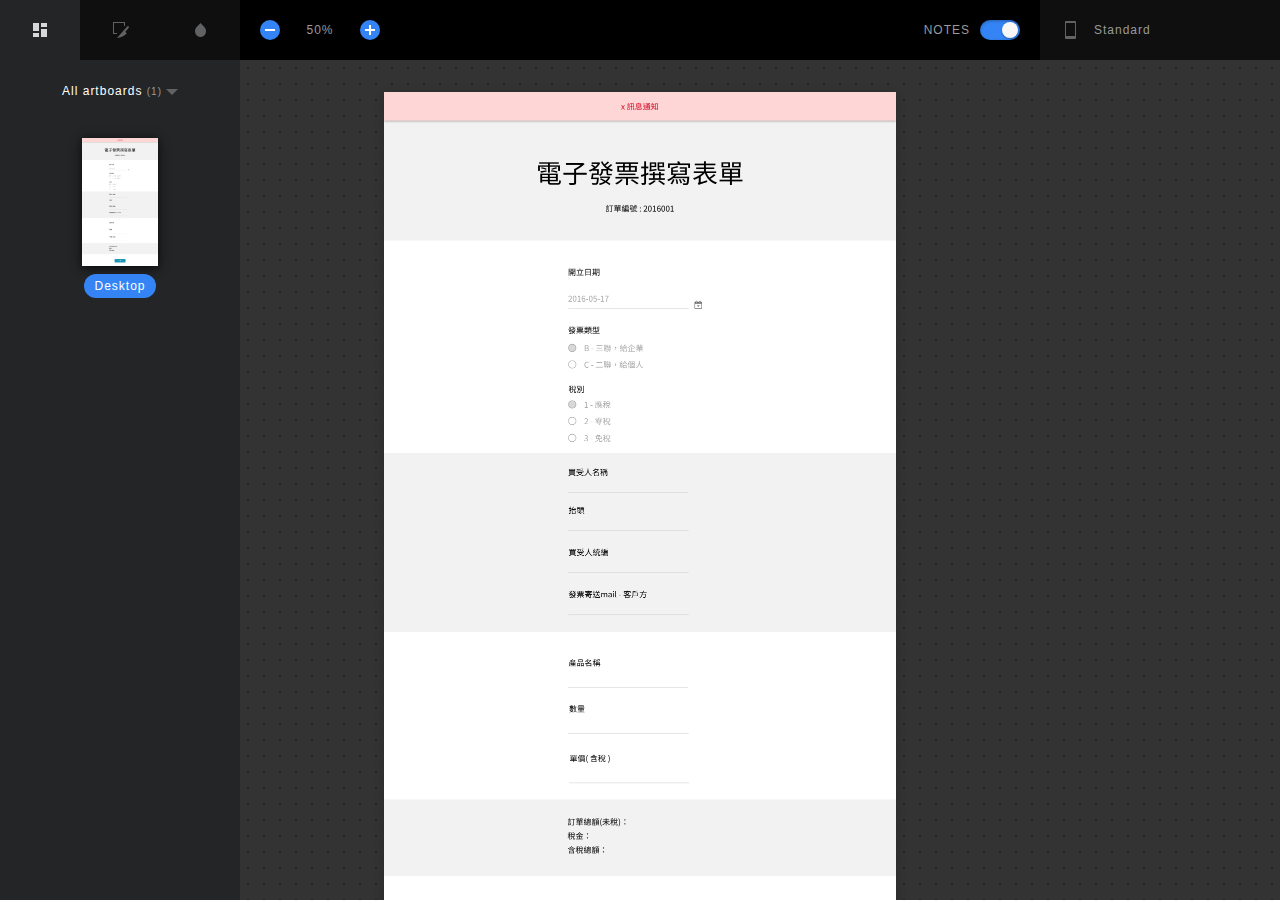
<file: index.html>
<!DOCTYPE html>
<html lang="en">
  <head>
    <meta charset="utf-8">
    <meta http-equiv="X-UA-Compatible" content="IE=edge">
    <meta name="viewport" content="width=device-width, initial-scale=1">
    <title>Spec Export - Sketch Measure 2.0</title>
    <style type="text/css">
    /*! normalize.css v4.1.1 | MIT License | github.com/necolas/normalize.css */html{font-family:sans-serif;-ms-text-size-adjust:100%;-webkit-text-size-adjust:100%}body{margin:0}article,aside,details,figcaption,figure,footer,header,main,menu,nav,section,summary{display:block}audio,canvas,progress,video{display:inline-block}audio:not([controls]){display:none;height:0}progress{vertical-align:baseline}template,[hidden]{display:none}a{background-color:transparent;-webkit-text-decoration-skip:objects}a:active,a:hover{outline-width:0}abbr[title]{border-bottom:0;text-decoration:underline;text-decoration:underline dotted}b,strong{font-weight:inherit}b,strong{font-weight:bolder}dfn{font-style:italic}h1{font-size:2em;margin:.67em 0}mark{background-color:#ff0;color:#000}small{font-size:80%}sub,sup{font-size:75%;line-height:0;position:relative;vertical-align:baseline}sub{bottom:-0.25em}sup{top:-0.5em}img{border-style:none}svg:not(:root){overflow:hidden}code,kbd,pre,samp{font-family:monospace,monospace;font-size:1em}figure{margin:1em 40px}hr{box-sizing:content-box;height:0;overflow:visible}button,input,select,textarea{font:inherit;margin:0}optgroup{font-weight:bold}button,input{overflow:visible}button,select{text-transform:none}button,html [type="button"],[type="reset"],[type="submit"]{-webkit-appearance:button}button::-moz-focus-inner,[type="button"]::-moz-focus-inner,[type="reset"]::-moz-focus-inner,[type="submit"]::-moz-focus-inner{border-style:none;padding:0}button:-moz-focusring,[type="button"]:-moz-focusring,[type="reset"]:-moz-focusring,[type="submit"]:-moz-focusring{outline:1px dotted ButtonText}fieldset{border:1px solid silver;margin:0 2px;padding:.35em .625em .75em}legend{box-sizing:border-box;color:inherit;display:table;max-width:100%;padding:0;white-space:normal}textarea{overflow:auto}[type="checkbox"],[type="radio"]{box-sizing:border-box;padding:0}[type="number"]::-webkit-inner-spin-button,[type="number"]::-webkit-outer-spin-button{height:auto}[type="search"]{-webkit-appearance:textfield;outline-offset:-2px}[type="search"]::-webkit-search-cancel-button,[type="search"]::-webkit-search-decoration{-webkit-appearance:none}::-webkit-input-placeholder{color:inherit;opacity:.54}::-webkit-file-upload-button{-webkit-appearance:button;font:inherit}
    
*{box-sizing:border-box;}
::-webkit-scrollbar{width:8px;height:8px;background:#202123;border-radius:4px;}
::-webkit-scrollbar-thumb{border:1px solid rgba(255,255,255,.16);background-color:rgba(0,0,0,.64);border-radius:4px;}
html{width:100vw;height:100vh;overflow:hidden;}
body{-webkit-user-select:none;width:100vw;height:100vh;min-width:1024px;font-family:HelveticaNeue,Helvetica,Arial,sans-serif;font-size:12px;color:#989A9C;background:#333;letter-spacing:1px;overflow:hidden;}
header{position:relative;height:60px;display:flex;align-items:center;z-index:215;background:#000;}
header .header-center,header .header-left,header .header-right{width:240px;height:60px;background:#0F0F0F;}
header .header-center{display:flex;flex:1;background:#000;}
header .header-center .show-notes,header .header-center .zoom-widget{padding:20px;width:160px;}
header .header-center h1{flex:1;}
header .header-center .show-notes{text-align:right;line-height:20px;}
header .header-center .show-notes .slidebox{margin-left:10px;}
header .header-left{display:flex;}
.zoom-widget{display:flex;}
.zoom-widget button{position:relative;display:block;width:20px;height:20px;border-radius:10px;border:0;background:#3484F5;cursor:pointer;}
.zoom-widget button:after,.zoom-widget button:before{position:absolute;top:9px;left:5px;content:"";display:block;width:10px;height:2px;background:#FFF;}
.zoom-widget button:after{top:5px;left:9px;width:2px;height:10px;}
.zoom-widget button:disabled{background:#222;cursor:default;}
.zoom-widget button:disabled:after,.zoom-widget button:disabled:before{background:#606264;}
.zoom-widget button.zoom-in:after{display:none;}
.zoom-widget .zoom-text{display:block;text-align:center;line-height:20px;flex:1;}
.unit-box{height:60px;}
.unit-box .overlay{content:"";position:absolute;top:60px;left:0;width:100vw;height:calc(100vh - 60px);display:none;background:rgba(0,0,0,.56);z-index:1;}
.unit-box:focus .overlay{display:block;}
.unit-box:focus{height:auto;outline:0;}
.unit-box h3,.unit-box p{position:relative;margin:0;padding:20px 20px 20px 54px;display:block;height:100%;line-height:20px;font-size:12px;font-weight:400;cursor:pointer;}
.unit-box h3,.unit-box:focus p{display:none;}
.unit-box h3:before,.unit-box p:before{position:absolute;top:18px;left:18px;content:"";display:block;width:24px;height:24px;background:url([data-uri]) no-repeat;background-size:24px 24px;}
.unit-box ul{position:absolute;margin:1px 0 0 240px;padding:0;list-style:none;background:#0F0F0F;width:240px;height:calc(100vh - 61px);overflow:auto;display:block;transition:all .15s ease;z-index:2;}
.unit-box:focus h3{color:#3A3A3A;display:block;}
.unit-box:focus ul{margin:1px 0 0;}
.unit-box .sub-title,.unit-box label{display:flex;padding:14px 20px;}
.unit-box label{cursor:pointer;}
.unit-box li:hover label{color:#FFF;}
.page-list label span,.unit-box label span{flex:1;}
.page-list input,.unit-box input{position:absolute;visibility:hidden;}
.page-list span:before,.unit-box span:before{float:right;display:block;content:"";width:16px;height:16px;}
.page-list input:checked+span:before,.page-list label:hover span:before,.unit-box input:checked+span:before,.unit-box label:hover span:before{background-image:url([data-uri]);background-size:50px 100px;}
.page-list label:hover span:before,.unit-box label:hover span:before{background-position:0 -50px;}
.page-list input:checked+span:before,.unit-box input:checked+span:before{background-position:0 0;}
.unit-box .sub-title{font-size:12px;background:#000;color:#3A3A3A;}
main{position:relative;height:calc(100vh - 60px);}
.inspector,.navbar{position:absolute;top:0;bottom:0;display:flex;width:240px;background:#232527;z-index:5;}
.inspector{transition:all .15s ease;right:-240px;display:block;}
.inspector.active{right:0;}
.navbar{left:-240px;width:240px;transition:all .15s ease;}
.navbar.on{left:0;}
.navbar nav{width:40px;background:#000204;}
.navbar section{flex:1;}
.tab{margin:0;padding:0;display:flex;width:100%;list-style:none;}
.tab li{display:flex;flex:1;height:60px;cursor:pointer;font-size:12px;justify-content:center;align-items:center;}
.tab li.current{background-color:#232527;}
.tab li:before{content:"";width:40px;height:40px;background:url([data-uri]) no-repeat -50px 0;background-size:100px 150px;overflow:hidden;}
.tab li.current:before{background-position-x:0;}
.tab li.icon-slices:before{background-position-y:-50px;}
.tab li.icon-colors:before{background-position-y:-100px;}
.screen-viewer{position:absolute;width:100vw;height:calc(100vh - 60px);background:#333 url([data-uri]);background-size:16px 16px;overflow:auto;}
.screen-viewer-inner{margin:0 auto;padding:32px 282px;box-sizing:content-box;transition:all .15s ease;}
.screen{margin:0 auto;position:relative;background:#FFF;box-shadow:0 2px 10px 0 rgba(0,0,0,.2);transition:all .15s ease;}
.layer{position:absolute;cursor:pointer;}
.hover,.selected{border:1px solid #EE6723;}
.has-slice{border:1px dashed #EE6723;background:rgba(255,85,0,.32);}
.layer b,.layer i{position:absolute;width:5px;height:5px;background:#FFF;border:1px solid #EE6723;border-radius:50%;overflow:hidden;display:none;}
.layer b{width:3px;height:3px;background:#EE6723;}
.selected i{display:block;}
.distance.h div[data-width]:before,.distance.v div[data-height]:before,.selected:after,.selected:before{position:absolute;display:block;left:50%;top:-23px;transform:translateX(-50%);content:attr(data-width);font-size:12px;color:#FFF;height:12px;line-height:12px;padding:4px;background:#EE6723;border-radius:2px;z-index:1;}
.selected.hidden:after,.selected.hidden:before{display:none;}
.distance.v div[data-height]:before,.selected:after{content:attr(data-height);left:auto;right:0;top:50%;transform:translateX(calc(100% + 3px)) translateY(-50%);}
.layer .tl{top:-3px;left:-3px;}
.layer .tr{top:-3px;right:-3px;}
.layer .bl{bottom:-3px;left:-3px;}
.layer .br{bottom:-3px;right:-3px;}
.hover{border:1px solid #419bf9;}
.selected{border:1px solid #EE6723;}
.layer .et{top:-2px;left:calc(50% - 2px);}
.layer .er{top:calc(50% - 2px);right:-2px;}
.layer .eb{bottom:-2px;left:calc(50% - 2px);}
.layer .el{top:calc(50% - 2px);left:-2px;}
.selected.wide .h{display:block;}
.selected.long .v{display:block;}
.ruler{position:absolute;width:100%;height:100%;border:1px dashed #419bf9;}
.ruler.h{border-left:0;border-right:0;}
.ruler.v{border-top:0;border-bottom:0;}
.distance,.distance div,.distance div:before,.distance:after,.distance:before{position:absolute;}
.distance.v,.distance.v div{width:1px;}
.distance.h,.distance.h div{height:1px;}
.distance.v div{top:0;bottom:0;background:#EE6723;}
.distance.h div{left:0;right:0;background:#EE6723;}
.distance.v:after,.distance.v:before{content:"";top:0;left:-2px;width:5px;height:1px;background:#EE6723;}
.distance.h:after,.distance.h:before{content:"";top:-2px;left:0;width:1px;height:5px;background:#EE6723;}
.distance.v:after{top:auto;bottom:0;}
.distance.h:after{left:auto;right:0;}
.note{position:absolute;margin:-12px 0 0 -12px;width:24px;height:24px;background:#50E3C2;border-radius:50%;border:2px solid #FFF;box-shadow:0 0 3px rgba(0,0,0,.24);}
.note:before{content:attr(data-index);font-size:12px;display:block;color:#FFF;text-align:center;width:20px;line-height:20px;}
.note:hover{box-shadow:0 0 3px rgba(0,0,0,.64);}
.note div{position:absolute;top:50%;left:30px;min-width:160px;border-radius:4px;padding:8px;background:#FFF;box-shadow:0 0 3px rgba(0,0,0,.5);-webkit-user-select:text;color:#222;display:none;transform:translateY(-50%);}
.note div:before{content:"";position:absolute;left:-7px;top:50%;width:8px;height:14px;background:url([data-uri]) no-repeat;background-size:8px 14px;transform:translateY(-50%);}
.note:hover div{display:block;}
.slidebox{position:relative;width:40px;height:20px;display:inline-block;}
.slidebox input{visibility:hidden;}
.slidebox label{position:absolute;top:0;left:0;width:40px;height:20px;background:#898989;box-shadow:inset 0 1px 3px 0 rgba(0,0,0,.3);border-radius:10px;cursor:pointer;transition:all .2s ease;}
.slidebox label:after{position:absolute;content:"";top:2px;left:2px;width:16px;height:16px;background-image:linear-gradient(-180deg,#F8F9F6 0,#F5F5F5 100%);box-shadow:0 1px 2px 0 rgba(0,0,0,.3);border-radius:8px;transition:all .15s ease;}
.slidebox input[type=checkbox]:checked+label{background:#3484F5;}
.slidebox input[type=checkbox]:checked+label:after{left:22px;}
.inspector{overflow:auto;}
.inspector h2,.inspector h3{margin:0;padding:0;font-weight:400;}
.inspector h2{height:48px;font-size:12px;line-height:24px;padding:12px 16px;text-align:center;}
.inspector h3{height:32px;font-size:12px;line-height:32px;padding:0 16px;background-image:linear-gradient(90deg,rgba(0,4,9,.3) 0,rgba(0,2,4,.1) 100%);}
.inspector .context{padding:16px;}
.inspector .color,.inspector .item{display:flex;margin:0 0 8px;}
.inspector .item[data-label]:before{content:attr(data-label);display:block;width:70px;font-size:12px;height:24px;line-height:24px;}
.inspector .color:last-child,.inspector .item:last-child{margin:0;}
.inspector .item div,.inspector .item label{flex:1;}
.inspector .item label{padding:0 4px;}
.inspector .item label:first-child{padding:0 4px 0 0;}
.inspector .item label:last-child{padding:0 0 0 4px;}
.inspector .item label:only-child{padding:0;}
.inspector .item label[data-label]:after{content:attr(data-label);font-size:10px;text-align:center;display:block;margin:2px 0 0;}
.inspector input,.inspector textarea{padding:3px 4px;width:100%;background:rgba(255,255,255,.05);border-radius:2px;border:0;line-height:18px;height:24px;font-size:12px;color:#FFF;text-align:center;outline:0;resize:none;}
.inspector textarea{min-width:100%;height:auto;text-align:left;}
.context h4{font-size:12px;font-weight:400;position:0;margin:0 0 16px;color:#FFF;}
.context h4:before{margin:0 10px 0 0;display:inline-block;content:"";width:8px;height:8px;border-radius:1px;background:#3484F5;}
.context .colors{margin:0 0 8px;}
.context .colors:last-child,.context .items-group:last-child{margin:0;}
.context .items-group{margin:0 0 24px;}
.inspector .color{display:block;}
.inspector .color[data-name]:after{content:attr(data-name);font-size:10px;text-align:center;padding:0 0 0 24px;display:block;margin:2px 0 0;}
.inspector .color label,.inspector .color label em,.inspector .color label em i{position:absolute;display:block;width:24px;height:24px;padding:0;}
.inspector .color label em{position:relative;background-color:#fff;background-image:linear-gradient(45deg,#dddadc 25%,transparent 25%,transparent 75%,#dddadc 75%,#dddadc),linear-gradient(45deg,#dddadc 25%,transparent 25%,transparent 75%,#dddadc 75%,#dddadc);background-size:12px 12px;background-position:0 0,6px 6px;border-radius:2px 0 0 2px;overflow:hidden;}
.inspector .color label em i{position:relative;}
.inspector .item .color input{text-align:center;}
.inspector .color input{padding-left:32px;width:100%;text-align:left;}
.gradient .color label:before{position:absolute;top:12px;left:11px;content:"";width:2px;height:32px;background:#FFF;z-index:2;box-shadow:0 0 2px 1px rgba(0,0,0,.2);}
.gradient .color label:after{position:absolute;top:8px;left:8px;content:"";width:8px;height:8px;background:#FFF;z-index:3;border-radius:4px;box-shadow:0 0 2px 1px rgba(0,0,0,.2);}
.gradient .color[data-name] label:before{height:42px;}
.gradient .color:last-child label:before{display:none;}
.navbar section{position:relative;overflow:auto;}
.artboard-list,.asset-list,.color-list{margin:0;padding:0;list-style:none;}
.artboard-list li{padding:16px;cursor:pointer;border-radius:4px;}
.artboard-list li:hover,.asset-list li:hover,.color-list li:hover{background:#191A1E;}
.artboard-list li.active h3:before{content:"";display:inline-block;margin:0 4px 0 0;width:8px;height:8px;border-radius:50%;background:#3484F5;}
.artboard-list h3{margin:8px 0 0;text-align:center;color:#FFF;font-weight:400;font-size:12px;}
.preview-img{display:block;margin:0 auto;width:128px;height:160px;text-align:center;}
.preview-img img{display:block;margin:0 auto;max-width:128px;max-height:128px;box-shadow:0 2px 10px 0 rgba(0,0,0,.8);background:#FFF;}
.preview-img:after{content:attr(data-name);display:inline-block;margin:8px 0 0;padding:6px 10px;line-height:12px;border-radius:12px;}
.artboard-list li.active .preview-img:after{background:#3484F5;color:#FFF;}
.pages-select{padding:24px;position:relative;}
.pages-select h3{margin:0;text-align:center;font-size:12px;font-weight:400;color:#FFF;cursor:pointer;}
.page-list em,.pages-select h3 em{font-style:normal;font-size:10px;color:#989A9C;}
.pages-select h3:after{content:"";margin:0 0 0 4px;width:12px;height:6px;display:inline-block;background:url([data-uri]) no-repeat;background-size:12px 6px;}
.pages-select .page-list{display:none;position:absolute;left:50%;transform:translateX(-50%);margin:-32px 0 0;padding:8px;border-radius:4px;list-style:none;width:180px;background:#0F0F0F;box-shadow:0 2px 10px 0 rgba(0,0,0,.8);}
.pages-select:focus{outline:0;}
.pages-select:focus .page-list{display:block;}
.pages-select .page-list label{padding:10px;cursor:pointer;}
.pages-select .page-list label,.pages-select .page-list span{display:block;}
.page-list span:before{position:absolute;right:8px;}
.exportable{margin:0;padding:0;list-style:none;background:#191A1E;border:1px solid #2D2F31;border-radius:4px;}
.exportable li{position:relative;padding:0 8px;height:32px;line-height:32px;border-bottom:1px solid #222;white-space:nowrap;}
.exportable li a{color:#FFF;text-decoration:none;outline:0;}
.exportable li:last-child{border:0;}
.exportable img{position:absolute;top:0;left:0;width:100%;height:100%;opacity:0;}
.asset-list li,.color-list li{padding:24px;display:flex;cursor:pointer;}
.color-list li{cursor:default;}
.asset-list li picture,.color-list li em{position:relative;display:block;text-align:center;width:32px;height:32px;background-color:#4A4A4A;background-image:linear-gradient(45deg,#000 25%,transparent 25%,transparent 75%,#000 75%,#000),linear-gradient(45deg,#000 25%,transparent 25%,transparent 75%,#000 75%,#000);background-size:8px 8px;background-position:0 0,4px 4px;border-radius:2px;}
.color-list li em{background-color:#fff;background-image:linear-gradient(45deg,#dddadc 25%,transparent 25%,transparent 75%,#dddadc 75%,#dddadc),linear-gradient(45deg,#dddadc 25%,transparent 25%,transparent 75%,#dddadc 75%,#dddadc);border-radius:50%;overflow:hidden;}
.color-list li em i{position:absolute;top:0;left:0;right:0;bottom:0;}
.asset-list li div,.color-list li div{padding:0 0 0 16px;flex:1;}
.asset-list li picture:before{content:"";display:inline-block;height:100%;vertical-align:middle;}
.asset-list li picture img{vertical-align:middle;max-width:28px;max-height:28px;}
.asset-list li picture:after{content:"";position:absolute;top:0;left:0;right:0;bottom:0;}
.asset-list h3,.color-list h3{margin:0 0 4px;padding:0;color:#FFF;font-size:12px;font-weight:400;}
.asset-list small,.color-list small{font-size:10px;}
.empty{position:absolute;top:30%;left:0;right:0;transform:translateY(-50%);vertical-align:middle;text-align:center;}
.message{position:absolute;top:50%;left:50%;padding:10px 20px;max-width:320px;transform:translateX(-50%) translateY(-50%);text-align:center;border-radius:4px;background:rgba(0,0,0,.96);border: 1px solid rgba(255,255,255,.16);color:#FFF;box-shadow:0 2px 10px rgba(0,0,0,.32);z-index:9;display:none;}
    </style>
    <script type="text/javascript">
    <!--
    /*! jQuery v3.0.0 | (c) jQuery Foundation | jquery.org/license */
!function(a,b){"use strict";"object"==typeof module&&"object"==typeof module.exports?module.exports=a.document?b(a,!0):function(a){if(!a.document)throw new Error("jQuery requires a window with a document");return b(a)}:b(a)}("undefined"!=typeof window?window:this,function(a,b){"use strict";var c=[],d=a.document,e=Object.getPrototypeOf,f=c.slice,g=c.concat,h=c.push,i=c.indexOf,j={},k=j.toString,l=j.hasOwnProperty,m=l.toString,n=m.call(Object),o={};function p(a,b){b=b||d;var c=b.createElement("script");c.text=a,b.head.appendChild(c).parentNode.removeChild(c)}var q="3.0.0",r=function(a,b){return new r.fn.init(a,b)},s=/^[\s\uFEFF\xA0]+|[\s\uFEFF\xA0]+$/g,t=/^-ms-/,u=/-([a-z])/g,v=function(a,b){return b.toUpperCase()};r.fn=r.prototype={jquery:q,constructor:r,length:0,toArray:function(){return f.call(this)},get:function(a){return null!=a?0>a?this[a+this.length]:this[a]:f.call(this)},pushStack:function(a){var b=r.merge(this.constructor(),a);return b.prevObject=this,b},each:function(a){return r.each(this,a)},map:function(a){return this.pushStack(r.map(this,function(b,c){return a.call(b,c,b)}))},slice:function(){return this.pushStack(f.apply(this,arguments))},first:function(){return this.eq(0)},last:function(){return this.eq(-1)},eq:function(a){var b=this.length,c=+a+(0>a?b:0);return this.pushStack(c>=0&&b>c?[this[c]]:[])},end:function(){return this.prevObject||this.constructor()},push:h,sort:c.sort,splice:c.splice},r.extend=r.fn.extend=function(){var a,b,c,d,e,f,g=arguments[0]||{},h=1,i=arguments.length,j=!1;for("boolean"==typeof g&&(j=g,g=arguments[h]||{},h++),"object"==typeof g||r.isFunction(g)||(g={}),h===i&&(g=this,h--);i>h;h++)if(null!=(a=arguments[h]))for(b in a)c=g[b],d=a[b],g!==d&&(j&&d&&(r.isPlainObject(d)||(e=r.isArray(d)))?(e?(e=!1,f=c&&r.isArray(c)?c:[]):f=c&&r.isPlainObject(c)?c:{},g[b]=r.extend(j,f,d)):void 0!==d&&(g[b]=d));return g},r.extend({expando:"jQuery"+(q+Math.random()).replace(/\D/g,""),isReady:!0,error:function(a){throw new Error(a)},noop:function(){},isFunction:function(a){return"function"===r.type(a)},isArray:Array.isArray,isWindow:function(a){return null!=a&&a===a.window},isNumeric:function(a){var b=r.type(a);return("number"===b||"string"===b)&&!isNaN(a-parseFloat(a))},isPlainObject:function(a){var b,c;return a&&"[object Object]"===k.call(a)?(b=e(a))?(c=l.call(b,"constructor")&&b.constructor,"function"==typeof c&&m.call(c)===n):!0:!1},isEmptyObject:function(a){var b;for(b in a)return!1;return!0},type:function(a){return null==a?a+"":"object"==typeof a||"function"==typeof a?j[k.call(a)]||"object":typeof a},globalEval:function(a){p(a)},camelCase:function(a){return a.replace(t,"ms-").replace(u,v)},nodeName:function(a,b){return a.nodeName&&a.nodeName.toLowerCase()===b.toLowerCase()},each:function(a,b){var c,d=0;if(w(a)){for(c=a.length;c>d;d++)if(b.call(a[d],d,a[d])===!1)break}else for(d in a)if(b.call(a[d],d,a[d])===!1)break;return a},trim:function(a){return null==a?"":(a+"").replace(s,"")},makeArray:function(a,b){var c=b||[];return null!=a&&(w(Object(a))?r.merge(c,"string"==typeof a?[a]:a):h.call(c,a)),c},inArray:function(a,b,c){return null==b?-1:i.call(b,a,c)},merge:function(a,b){for(var c=+b.length,d=0,e=a.length;c>d;d++)a[e++]=b[d];return a.length=e,a},grep:function(a,b,c){for(var d,e=[],f=0,g=a.length,h=!c;g>f;f++)d=!b(a[f],f),d!==h&&e.push(a[f]);return e},map:function(a,b,c){var d,e,f=0,h=[];if(w(a))for(d=a.length;d>f;f++)e=b(a[f],f,c),null!=e&&h.push(e);else for(f in a)e=b(a[f],f,c),null!=e&&h.push(e);return g.apply([],h)},guid:1,proxy:function(a,b){var c,d,e;return"string"==typeof b&&(c=a[b],b=a,a=c),r.isFunction(a)?(d=f.call(arguments,2),e=function(){return a.apply(b||this,d.concat(f.call(arguments)))},e.guid=a.guid=a.guid||r.guid++,e):void 0},now:Date.now,support:o}),"function"==typeof Symbol&&(r.fn[Symbol.iterator]=c[Symbol.iterator]),r.each("Boolean Number String Function Array Date RegExp Object Error Symbol".split(" "),function(a,b){j["[object "+b+"]"]=b.toLowerCase()});function w(a){var b=!!a&&"length"in a&&a.length,c=r.type(a);return"function"===c||r.isWindow(a)?!1:"array"===c||0===b||"number"==typeof b&&b>0&&b-1 in a}var x=function(a){var b,c,d,e,f,g,h,i,j,k,l,m,n,o,p,q,r,s,t,u="sizzle"+1*new Date,v=a.document,w=0,x=0,y=ha(),z=ha(),A=ha(),B=function(a,b){return a===b&&(l=!0),0},C={}.hasOwnProperty,D=[],E=D.pop,F=D.push,G=D.push,H=D.slice,I=function(a,b){for(var c=0,d=a.length;d>c;c++)if(a[c]===b)return c;return-1},J="checked|selected|async|autofocus|autoplay|controls|defer|disabled|hidden|ismap|loop|multiple|open|readonly|required|scoped",K="[\\x20\\t\\r\\n\\f]",L="(?:\\\\.|[\\w-]|[^\x00-\\xa0])+",M="\\["+K+"*("+L+")(?:"+K+"*([*^$|!~]?=)"+K+"*(?:'((?:\\\\.|[^\\\\'])*)'|\"((?:\\\\.|[^\\\\\"])*)\"|("+L+"))|)"+K+"*\\]",N=":("+L+")(?:\\((('((?:\\\\.|[^\\\\'])*)'|\"((?:\\\\.|[^\\\\\"])*)\")|((?:\\\\.|[^\\\\()[\\]]|"+M+")*)|.*)\\)|)",O=new RegExp(K+"+","g"),P=new RegExp("^"+K+"+|((?:^|[^\\\\])(?:\\\\.)*)"+K+"+$","g"),Q=new RegExp("^"+K+"*,"+K+"*"),R=new RegExp("^"+K+"*([>+~]|"+K+")"+K+"*"),S=new RegExp("="+K+"*([^\\]'\"]*?)"+K+"*\\]","g"),T=new RegExp(N),U=new RegExp("^"+L+"$"),V={ID:new RegExp("^#("+L+")"),CLASS:new RegExp("^\\.("+L+")"),TAG:new RegExp("^("+L+"|[*])"),ATTR:new RegExp("^"+M),PSEUDO:new RegExp("^"+N),CHILD:new RegExp("^:(only|first|last|nth|nth-last)-(child|of-type)(?:\\("+K+"*(even|odd|(([+-]|)(\\d*)n|)"+K+"*(?:([+-]|)"+K+"*(\\d+)|))"+K+"*\\)|)","i"),bool:new RegExp("^(?:"+J+")$","i"),needsContext:new RegExp("^"+K+"*[>+~]|:(even|odd|eq|gt|lt|nth|first|last)(?:\\("+K+"*((?:-\\d)?\\d*)"+K+"*\\)|)(?=[^-]|$)","i")},W=/^(?:input|select|textarea|button)$/i,X=/^h\d$/i,Y=/^[^{]+\{\s*\[native \w/,Z=/^(?:#([\w-]+)|(\w+)|\.([\w-]+))$/,$=/[+~]/,_=new RegExp("\\\\([\\da-f]{1,6}"+K+"?|("+K+")|.)","ig"),aa=function(a,b,c){var d="0x"+b-65536;return d!==d||c?b:0>d?String.fromCharCode(d+65536):String.fromCharCode(d>>10|55296,1023&d|56320)},ba=/([\0-\x1f\x7f]|^-?\d)|^-$|[^\x80-\uFFFF\w-]/g,ca=function(a,b){return b?"\x00"===a?"\ufffd":a.slice(0,-1)+"\\"+a.charCodeAt(a.length-1).toString(16)+" ":"\\"+a},da=function(){m()},ea=ta(function(a){return a.disabled===!0},{dir:"parentNode",next:"legend"});try{G.apply(D=H.call(v.childNodes),v.childNodes),D[v.childNodes.length].nodeType}catch(fa){G={apply:D.length?function(a,b){F.apply(a,H.call(b))}:function(a,b){var c=a.length,d=0;while(a[c++]=b[d++]);a.length=c-1}}}function ga(a,b,d,e){var f,h,j,k,l,o,r,s=b&&b.ownerDocument,w=b?b.nodeType:9;if(d=d||[],"string"!=typeof a||!a||1!==w&&9!==w&&11!==w)return d;if(!e&&((b?b.ownerDocument||b:v)!==n&&m(b),b=b||n,p)){if(11!==w&&(l=Z.exec(a)))if(f=l[1]){if(9===w){if(!(j=b.getElementById(f)))return d;if(j.id===f)return d.push(j),d}else if(s&&(j=s.getElementById(f))&&t(b,j)&&j.id===f)return d.push(j),d}else{if(l[2])return G.apply(d,b.getElementsByTagName(a)),d;if((f=l[3])&&c.getElementsByClassName&&b.getElementsByClassName)return G.apply(d,b.getElementsByClassName(f)),d}if(c.qsa&&!A[a+" "]&&(!q||!q.test(a))){if(1!==w)s=b,r=a;else if("object"!==b.nodeName.toLowerCase()){(k=b.getAttribute("id"))?k=k.replace(ba,ca):b.setAttribute("id",k=u),o=g(a),h=o.length;while(h--)o[h]="#"+k+" "+sa(o[h]);r=o.join(","),s=$.test(a)&&qa(b.parentNode)||b}if(r)try{return G.apply(d,s.querySelectorAll(r)),d}catch(x){}finally{k===u&&b.removeAttribute("id")}}}return i(a.replace(P,"$1"),b,d,e)}function ha(){var a=[];function b(c,e){return a.push(c+" ")>d.cacheLength&&delete b[a.shift()],b[c+" "]=e}return b}function ia(a){return a[u]=!0,a}function ja(a){var b=n.createElement("fieldset");try{return!!a(b)}catch(c){return!1}finally{b.parentNode&&b.parentNode.removeChild(b),b=null}}function ka(a,b){var c=a.split("|"),e=c.length;while(e--)d.attrHandle[c[e]]=b}function la(a,b){var c=b&&a,d=c&&1===a.nodeType&&1===b.nodeType&&a.sourceIndex-b.sourceIndex;if(d)return d;if(c)while(c=c.nextSibling)if(c===b)return-1;return a?1:-1}function ma(a){return function(b){var c=b.nodeName.toLowerCase();return"input"===c&&b.type===a}}function na(a){return function(b){var c=b.nodeName.toLowerCase();return("input"===c||"button"===c)&&b.type===a}}function oa(a){return function(b){return"label"in b&&b.disabled===a||"form"in b&&b.disabled===a||"form"in b&&b.disabled===!1&&(b.isDisabled===a||b.isDisabled!==!a&&("label"in b||!ea(b))!==a)}}function pa(a){return ia(function(b){return b=+b,ia(function(c,d){var e,f=a([],c.length,b),g=f.length;while(g--)c[e=f[g]]&&(c[e]=!(d[e]=c[e]))})})}function qa(a){return a&&"undefined"!=typeof a.getElementsByTagName&&a}c=ga.support={},f=ga.isXML=function(a){var b=a&&(a.ownerDocument||a).documentElement;return b?"HTML"!==b.nodeName:!1},m=ga.setDocument=function(a){var b,e,g=a?a.ownerDocument||a:v;return g!==n&&9===g.nodeType&&g.documentElement?(n=g,o=n.documentElement,p=!f(n),v!==n&&(e=n.defaultView)&&e.top!==e&&(e.addEventListener?e.addEventListener("unload",da,!1):e.attachEvent&&e.attachEvent("onunload",da)),c.attributes=ja(function(a){return a.className="i",!a.getAttribute("className")}),c.getElementsByTagName=ja(function(a){return a.appendChild(n.createComment("")),!a.getElementsByTagName("*").length}),c.getElementsByClassName=Y.test(n.getElementsByClassName),c.getById=ja(function(a){return o.appendChild(a).id=u,!n.getElementsByName||!n.getElementsByName(u).length}),c.getById?(d.find.ID=function(a,b){if("undefined"!=typeof b.getElementById&&p){var c=b.getElementById(a);return c?[c]:[]}},d.filter.ID=function(a){var b=a.replace(_,aa);return function(a){return a.getAttribute("id")===b}}):(delete d.find.ID,d.filter.ID=function(a){var b=a.replace(_,aa);return function(a){var c="undefined"!=typeof a.getAttributeNode&&a.getAttributeNode("id");return c&&c.value===b}}),d.find.TAG=c.getElementsByTagName?function(a,b){return"undefined"!=typeof b.getElementsByTagName?b.getElementsByTagName(a):c.qsa?b.querySelectorAll(a):void 0}:function(a,b){var c,d=[],e=0,f=b.getElementsByTagName(a);if("*"===a){while(c=f[e++])1===c.nodeType&&d.push(c);return d}return f},d.find.CLASS=c.getElementsByClassName&&function(a,b){return"undefined"!=typeof b.getElementsByClassName&&p?b.getElementsByClassName(a):void 0},r=[],q=[],(c.qsa=Y.test(n.querySelectorAll))&&(ja(function(a){o.appendChild(a).innerHTML="<a id='"+u+"'></a><select id='"+u+"-\r\\' msallowcapture=''><option selected=''></option></select>",a.querySelectorAll("[msallowcapture^='']").length&&q.push("[*^$]="+K+"*(?:''|\"\")"),a.querySelectorAll("[selected]").length||q.push("\\["+K+"*(?:value|"+J+")"),a.querySelectorAll("[id~="+u+"-]").length||q.push("~="),a.querySelectorAll(":checked").length||q.push(":checked"),a.querySelectorAll("a#"+u+"+*").length||q.push(".#.+[+~]")}),ja(function(a){a.innerHTML="<a href='' disabled='disabled'></a><select disabled='disabled'><option/></select>";var b=n.createElement("input");b.setAttribute("type","hidden"),a.appendChild(b).setAttribute("name","D"),a.querySelectorAll("[name=d]").length&&q.push("name"+K+"*[*^$|!~]?="),2!==a.querySelectorAll(":enabled").length&&q.push(":enabled",":disabled"),o.appendChild(a).disabled=!0,2!==a.querySelectorAll(":disabled").length&&q.push(":enabled",":disabled"),a.querySelectorAll("*,:x"),q.push(",.*:")})),(c.matchesSelector=Y.test(s=o.matches||o.webkitMatchesSelector||o.mozMatchesSelector||o.oMatchesSelector||o.msMatchesSelector))&&ja(function(a){c.disconnectedMatch=s.call(a,"*"),s.call(a,"[s!='']:x"),r.push("!=",N)}),q=q.length&&new RegExp(q.join("|")),r=r.length&&new RegExp(r.join("|")),b=Y.test(o.compareDocumentPosition),t=b||Y.test(o.contains)?function(a,b){var c=9===a.nodeType?a.documentElement:a,d=b&&b.parentNode;return a===d||!(!d||1!==d.nodeType||!(c.contains?c.contains(d):a.compareDocumentPosition&&16&a.compareDocumentPosition(d)))}:function(a,b){if(b)while(b=b.parentNode)if(b===a)return!0;return!1},B=b?function(a,b){if(a===b)return l=!0,0;var d=!a.compareDocumentPosition-!b.compareDocumentPosition;return d?d:(d=(a.ownerDocument||a)===(b.ownerDocument||b)?a.compareDocumentPosition(b):1,1&d||!c.sortDetached&&b.compareDocumentPosition(a)===d?a===n||a.ownerDocument===v&&t(v,a)?-1:b===n||b.ownerDocument===v&&t(v,b)?1:k?I(k,a)-I(k,b):0:4&d?-1:1)}:function(a,b){if(a===b)return l=!0,0;var c,d=0,e=a.parentNode,f=b.parentNode,g=[a],h=[b];if(!e||!f)return a===n?-1:b===n?1:e?-1:f?1:k?I(k,a)-I(k,b):0;if(e===f)return la(a,b);c=a;while(c=c.parentNode)g.unshift(c);c=b;while(c=c.parentNode)h.unshift(c);while(g[d]===h[d])d++;return d?la(g[d],h[d]):g[d]===v?-1:h[d]===v?1:0},n):n},ga.matches=function(a,b){return ga(a,null,null,b)},ga.matchesSelector=function(a,b){if((a.ownerDocument||a)!==n&&m(a),b=b.replace(S,"='$1']"),c.matchesSelector&&p&&!A[b+" "]&&(!r||!r.test(b))&&(!q||!q.test(b)))try{var d=s.call(a,b);if(d||c.disconnectedMatch||a.document&&11!==a.document.nodeType)return d}catch(e){}return ga(b,n,null,[a]).length>0},ga.contains=function(a,b){return(a.ownerDocument||a)!==n&&m(a),t(a,b)},ga.attr=function(a,b){(a.ownerDocument||a)!==n&&m(a);var e=d.attrHandle[b.toLowerCase()],f=e&&C.call(d.attrHandle,b.toLowerCase())?e(a,b,!p):void 0;return void 0!==f?f:c.attributes||!p?a.getAttribute(b):(f=a.getAttributeNode(b))&&f.specified?f.value:null},ga.escape=function(a){return(a+"").replace(ba,ca)},ga.error=function(a){throw new Error("Syntax error, unrecognized expression: "+a)},ga.uniqueSort=function(a){var b,d=[],e=0,f=0;if(l=!c.detectDuplicates,k=!c.sortStable&&a.slice(0),a.sort(B),l){while(b=a[f++])b===a[f]&&(e=d.push(f));while(e--)a.splice(d[e],1)}return k=null,a},e=ga.getText=function(a){var b,c="",d=0,f=a.nodeType;if(f){if(1===f||9===f||11===f){if("string"==typeof a.textContent)return a.textContent;for(a=a.firstChild;a;a=a.nextSibling)c+=e(a)}else if(3===f||4===f)return a.nodeValue}else while(b=a[d++])c+=e(b);return c},d=ga.selectors={cacheLength:50,createPseudo:ia,match:V,attrHandle:{},find:{},relative:{">":{dir:"parentNode",first:!0}," ":{dir:"parentNode"},"+":{dir:"previousSibling",first:!0},"~":{dir:"previousSibling"}},preFilter:{ATTR:function(a){return a[1]=a[1].replace(_,aa),a[3]=(a[3]||a[4]||a[5]||"").replace(_,aa),"~="===a[2]&&(a[3]=" "+a[3]+" "),a.slice(0,4)},CHILD:function(a){return a[1]=a[1].toLowerCase(),"nth"===a[1].slice(0,3)?(a[3]||ga.error(a[0]),a[4]=+(a[4]?a[5]+(a[6]||1):2*("even"===a[3]||"odd"===a[3])),a[5]=+(a[7]+a[8]||"odd"===a[3])):a[3]&&ga.error(a[0]),a},PSEUDO:function(a){var b,c=!a[6]&&a[2];return V.CHILD.test(a[0])?null:(a[3]?a[2]=a[4]||a[5]||"":c&&T.test(c)&&(b=g(c,!0))&&(b=c.indexOf(")",c.length-b)-c.length)&&(a[0]=a[0].slice(0,b),a[2]=c.slice(0,b)),a.slice(0,3))}},filter:{TAG:function(a){var b=a.replace(_,aa).toLowerCase();return"*"===a?function(){return!0}:function(a){return a.nodeName&&a.nodeName.toLowerCase()===b}},CLASS:function(a){var b=y[a+" "];return b||(b=new RegExp("(^|"+K+")"+a+"("+K+"|$)"))&&y(a,function(a){return b.test("string"==typeof a.className&&a.className||"undefined"!=typeof a.getAttribute&&a.getAttribute("class")||"")})},ATTR:function(a,b,c){return function(d){var e=ga.attr(d,a);return null==e?"!="===b:b?(e+="","="===b?e===c:"!="===b?e!==c:"^="===b?c&&0===e.indexOf(c):"*="===b?c&&e.indexOf(c)>-1:"$="===b?c&&e.slice(-c.length)===c:"~="===b?(" "+e.replace(O," ")+" ").indexOf(c)>-1:"|="===b?e===c||e.slice(0,c.length+1)===c+"-":!1):!0}},CHILD:function(a,b,c,d,e){var f="nth"!==a.slice(0,3),g="last"!==a.slice(-4),h="of-type"===b;return 1===d&&0===e?function(a){return!!a.parentNode}:function(b,c,i){var j,k,l,m,n,o,p=f!==g?"nextSibling":"previousSibling",q=b.parentNode,r=h&&b.nodeName.toLowerCase(),s=!i&&!h,t=!1;if(q){if(f){while(p){m=b;while(m=m[p])if(h?m.nodeName.toLowerCase()===r:1===m.nodeType)return!1;o=p="only"===a&&!o&&"nextSibling"}return!0}if(o=[g?q.firstChild:q.lastChild],g&&s){m=q,l=m[u]||(m[u]={}),k=l[m.uniqueID]||(l[m.uniqueID]={}),j=k[a]||[],n=j[0]===w&&j[1],t=n&&j[2],m=n&&q.childNodes[n];while(m=++n&&m&&m[p]||(t=n=0)||o.pop())if(1===m.nodeType&&++t&&m===b){k[a]=[w,n,t];break}}else if(s&&(m=b,l=m[u]||(m[u]={}),k=l[m.uniqueID]||(l[m.uniqueID]={}),j=k[a]||[],n=j[0]===w&&j[1],t=n),t===!1)while(m=++n&&m&&m[p]||(t=n=0)||o.pop())if((h?m.nodeName.toLowerCase()===r:1===m.nodeType)&&++t&&(s&&(l=m[u]||(m[u]={}),k=l[m.uniqueID]||(l[m.uniqueID]={}),k[a]=[w,t]),m===b))break;return t-=e,t===d||t%d===0&&t/d>=0}}},PSEUDO:function(a,b){var c,e=d.pseudos[a]||d.setFilters[a.toLowerCase()]||ga.error("unsupported pseudo: "+a);return e[u]?e(b):e.length>1?(c=[a,a,"",b],d.setFilters.hasOwnProperty(a.toLowerCase())?ia(function(a,c){var d,f=e(a,b),g=f.length;while(g--)d=I(a,f[g]),a[d]=!(c[d]=f[g])}):function(a){return e(a,0,c)}):e}},pseudos:{not:ia(function(a){var b=[],c=[],d=h(a.replace(P,"$1"));return d[u]?ia(function(a,b,c,e){var f,g=d(a,null,e,[]),h=a.length;while(h--)(f=g[h])&&(a[h]=!(b[h]=f))}):function(a,e,f){return b[0]=a,d(b,null,f,c),b[0]=null,!c.pop()}}),has:ia(function(a){return function(b){return ga(a,b).length>0}}),contains:ia(function(a){return a=a.replace(_,aa),function(b){return(b.textContent||b.innerText||e(b)).indexOf(a)>-1}}),lang:ia(function(a){return U.test(a||"")||ga.error("unsupported lang: "+a),a=a.replace(_,aa).toLowerCase(),function(b){var c;do if(c=p?b.lang:b.getAttribute("xml:lang")||b.getAttribute("lang"))return c=c.toLowerCase(),c===a||0===c.indexOf(a+"-");while((b=b.parentNode)&&1===b.nodeType);return!1}}),target:function(b){var c=a.location&&a.location.hash;return c&&c.slice(1)===b.id},root:function(a){return a===o},focus:function(a){return a===n.activeElement&&(!n.hasFocus||n.hasFocus())&&!!(a.type||a.href||~a.tabIndex)},enabled:oa(!1),disabled:oa(!0),checked:function(a){var b=a.nodeName.toLowerCase();return"input"===b&&!!a.checked||"option"===b&&!!a.selected},selected:function(a){return a.parentNode&&a.parentNode.selectedIndex,a.selected===!0},empty:function(a){for(a=a.firstChild;a;a=a.nextSibling)if(a.nodeType<6)return!1;return!0},parent:function(a){return!d.pseudos.empty(a)},header:function(a){return X.test(a.nodeName)},input:function(a){return W.test(a.nodeName)},button:function(a){var b=a.nodeName.toLowerCase();return"input"===b&&"button"===a.type||"button"===b},text:function(a){var b;return"input"===a.nodeName.toLowerCase()&&"text"===a.type&&(null==(b=a.getAttribute("type"))||"text"===b.toLowerCase())},first:pa(function(){return[0]}),last:pa(function(a,b){return[b-1]}),eq:pa(function(a,b,c){return[0>c?c+b:c]}),even:pa(function(a,b){for(var c=0;b>c;c+=2)a.push(c);return a}),odd:pa(function(a,b){for(var c=1;b>c;c+=2)a.push(c);return a}),lt:pa(function(a,b,c){for(var d=0>c?c+b:c;--d>=0;)a.push(d);return a}),gt:pa(function(a,b,c){for(var d=0>c?c+b:c;++d<b;)a.push(d);return a})}},d.pseudos.nth=d.pseudos.eq;for(b in{radio:!0,checkbox:!0,file:!0,password:!0,image:!0})d.pseudos[b]=ma(b);for(b in{submit:!0,reset:!0})d.pseudos[b]=na(b);function ra(){}ra.prototype=d.filters=d.pseudos,d.setFilters=new ra,g=ga.tokenize=function(a,b){var c,e,f,g,h,i,j,k=z[a+" "];if(k)return b?0:k.slice(0);h=a,i=[],j=d.preFilter;while(h){c&&!(e=Q.exec(h))||(e&&(h=h.slice(e[0].length)||h),i.push(f=[])),c=!1,(e=R.exec(h))&&(c=e.shift(),f.push({value:c,type:e[0].replace(P," ")}),h=h.slice(c.length));for(g in d.filter)!(e=V[g].exec(h))||j[g]&&!(e=j[g](e))||(c=e.shift(),f.push({value:c,type:g,matches:e}),h=h.slice(c.length));if(!c)break}return b?h.length:h?ga.error(a):z(a,i).slice(0)};function sa(a){for(var b=0,c=a.length,d="";c>b;b++)d+=a[b].value;return d}function ta(a,b,c){var d=b.dir,e=b.next,f=e||d,g=c&&"parentNode"===f,h=x++;return b.first?function(b,c,e){while(b=b[d])if(1===b.nodeType||g)return a(b,c,e)}:function(b,c,i){var j,k,l,m=[w,h];if(i){while(b=b[d])if((1===b.nodeType||g)&&a(b,c,i))return!0}else while(b=b[d])if(1===b.nodeType||g)if(l=b[u]||(b[u]={}),k=l[b.uniqueID]||(l[b.uniqueID]={}),e&&e===b.nodeName.toLowerCase())b=b[d]||b;else{if((j=k[f])&&j[0]===w&&j[1]===h)return m[2]=j[2];if(k[f]=m,m[2]=a(b,c,i))return!0}}}function ua(a){return a.length>1?function(b,c,d){var e=a.length;while(e--)if(!a[e](b,c,d))return!1;return!0}:a[0]}function va(a,b,c){for(var d=0,e=b.length;e>d;d++)ga(a,b[d],c);return c}function wa(a,b,c,d,e){for(var f,g=[],h=0,i=a.length,j=null!=b;i>h;h++)(f=a[h])&&(c&&!c(f,d,e)||(g.push(f),j&&b.push(h)));return g}function xa(a,b,c,d,e,f){return d&&!d[u]&&(d=xa(d)),e&&!e[u]&&(e=xa(e,f)),ia(function(f,g,h,i){var j,k,l,m=[],n=[],o=g.length,p=f||va(b||"*",h.nodeType?[h]:h,[]),q=!a||!f&&b?p:wa(p,m,a,h,i),r=c?e||(f?a:o||d)?[]:g:q;if(c&&c(q,r,h,i),d){j=wa(r,n),d(j,[],h,i),k=j.length;while(k--)(l=j[k])&&(r[n[k]]=!(q[n[k]]=l))}if(f){if(e||a){if(e){j=[],k=r.length;while(k--)(l=r[k])&&j.push(q[k]=l);e(null,r=[],j,i)}k=r.length;while(k--)(l=r[k])&&(j=e?I(f,l):m[k])>-1&&(f[j]=!(g[j]=l))}}else r=wa(r===g?r.splice(o,r.length):r),e?e(null,g,r,i):G.apply(g,r)})}function ya(a){for(var b,c,e,f=a.length,g=d.relative[a[0].type],h=g||d.relative[" "],i=g?1:0,k=ta(function(a){return a===b},h,!0),l=ta(function(a){return I(b,a)>-1},h,!0),m=[function(a,c,d){var e=!g&&(d||c!==j)||((b=c).nodeType?k(a,c,d):l(a,c,d));return b=null,e}];f>i;i++)if(c=d.relative[a[i].type])m=[ta(ua(m),c)];else{if(c=d.filter[a[i].type].apply(null,a[i].matches),c[u]){for(e=++i;f>e;e++)if(d.relative[a[e].type])break;return xa(i>1&&ua(m),i>1&&sa(a.slice(0,i-1).concat({value:" "===a[i-2].type?"*":""})).replace(P,"$1"),c,e>i&&ya(a.slice(i,e)),f>e&&ya(a=a.slice(e)),f>e&&sa(a))}m.push(c)}return ua(m)}function za(a,b){var c=b.length>0,e=a.length>0,f=function(f,g,h,i,k){var l,o,q,r=0,s="0",t=f&&[],u=[],v=j,x=f||e&&d.find.TAG("*",k),y=w+=null==v?1:Math.random()||.1,z=x.length;for(k&&(j=g===n||g||k);s!==z&&null!=(l=x[s]);s++){if(e&&l){o=0,g||l.ownerDocument===n||(m(l),h=!p);while(q=a[o++])if(q(l,g||n,h)){i.push(l);break}k&&(w=y)}c&&((l=!q&&l)&&r--,f&&t.push(l))}if(r+=s,c&&s!==r){o=0;while(q=b[o++])q(t,u,g,h);if(f){if(r>0)while(s--)t[s]||u[s]||(u[s]=E.call(i));u=wa(u)}G.apply(i,u),k&&!f&&u.length>0&&r+b.length>1&&ga.uniqueSort(i)}return k&&(w=y,j=v),t};return c?ia(f):f}return h=ga.compile=function(a,b){var c,d=[],e=[],f=A[a+" "];if(!f){b||(b=g(a)),c=b.length;while(c--)f=ya(b[c]),f[u]?d.push(f):e.push(f);f=A(a,za(e,d)),f.selector=a}return f},i=ga.select=function(a,b,e,f){var i,j,k,l,m,n="function"==typeof a&&a,o=!f&&g(a=n.selector||a);if(e=e||[],1===o.length){if(j=o[0]=o[0].slice(0),j.length>2&&"ID"===(k=j[0]).type&&c.getById&&9===b.nodeType&&p&&d.relative[j[1].type]){if(b=(d.find.ID(k.matches[0].replace(_,aa),b)||[])[0],!b)return e;n&&(b=b.parentNode),a=a.slice(j.shift().value.length)}i=V.needsContext.test(a)?0:j.length;while(i--){if(k=j[i],d.relative[l=k.type])break;if((m=d.find[l])&&(f=m(k.matches[0].replace(_,aa),$.test(j[0].type)&&qa(b.parentNode)||b))){if(j.splice(i,1),a=f.length&&sa(j),!a)return G.apply(e,f),e;break}}}return(n||h(a,o))(f,b,!p,e,!b||$.test(a)&&qa(b.parentNode)||b),e},c.sortStable=u.split("").sort(B).join("")===u,c.detectDuplicates=!!l,m(),c.sortDetached=ja(function(a){return 1&a.compareDocumentPosition(n.createElement("fieldset"))}),ja(function(a){return a.innerHTML="<a href='#'></a>","#"===a.firstChild.getAttribute("href")})||ka("type|href|height|width",function(a,b,c){return c?void 0:a.getAttribute(b,"type"===b.toLowerCase()?1:2)}),c.attributes&&ja(function(a){return a.innerHTML="<input/>",a.firstChild.setAttribute("value",""),""===a.firstChild.getAttribute("value")})||ka("value",function(a,b,c){return c||"input"!==a.nodeName.toLowerCase()?void 0:a.defaultValue}),ja(function(a){return null==a.getAttribute("disabled")})||ka(J,function(a,b,c){var d;return c?void 0:a[b]===!0?b.toLowerCase():(d=a.getAttributeNode(b))&&d.specified?d.value:null}),ga}(a);r.find=x,r.expr=x.selectors,r.expr[":"]=r.expr.pseudos,r.uniqueSort=r.unique=x.uniqueSort,r.text=x.getText,r.isXMLDoc=x.isXML,r.contains=x.contains,r.escapeSelector=x.escape;var y=function(a,b,c){var d=[],e=void 0!==c;while((a=a[b])&&9!==a.nodeType)if(1===a.nodeType){if(e&&r(a).is(c))break;d.push(a)}return d},z=function(a,b){for(var c=[];a;a=a.nextSibling)1===a.nodeType&&a!==b&&c.push(a);return c},A=r.expr.match.needsContext,B=/^<([a-z][^\/\0>:\x20\t\r\n\f]*)[\x20\t\r\n\f]*\/?>(?:<\/\1>|)$/i,C=/^.[^:#\[\.,]*$/;function D(a,b,c){if(r.isFunction(b))return r.grep(a,function(a,d){return!!b.call(a,d,a)!==c});if(b.nodeType)return r.grep(a,function(a){return a===b!==c});if("string"==typeof b){if(C.test(b))return r.filter(b,a,c);b=r.filter(b,a)}return r.grep(a,function(a){return i.call(b,a)>-1!==c&&1===a.nodeType})}r.filter=function(a,b,c){var d=b[0];return c&&(a=":not("+a+")"),1===b.length&&1===d.nodeType?r.find.matchesSelector(d,a)?[d]:[]:r.find.matches(a,r.grep(b,function(a){return 1===a.nodeType}))},r.fn.extend({find:function(a){var b,c,d=this.length,e=this;if("string"!=typeof a)return this.pushStack(r(a).filter(function(){for(b=0;d>b;b++)if(r.contains(e[b],this))return!0}));for(c=this.pushStack([]),b=0;d>b;b++)r.find(a,e[b],c);return d>1?r.uniqueSort(c):c},filter:function(a){return this.pushStack(D(this,a||[],!1))},not:function(a){return this.pushStack(D(this,a||[],!0))},is:function(a){return!!D(this,"string"==typeof a&&A.test(a)?r(a):a||[],!1).length}});var E,F=/^(?:\s*(<[\w\W]+>)[^>]*|#([\w-]+))$/,G=r.fn.init=function(a,b,c){var e,f;if(!a)return this;if(c=c||E,"string"==typeof a){if(e="<"===a[0]&&">"===a[a.length-1]&&a.length>=3?[null,a,null]:F.exec(a),!e||!e[1]&&b)return!b||b.jquery?(b||c).find(a):this.constructor(b).find(a);if(e[1]){if(b=b instanceof r?b[0]:b,r.merge(this,r.parseHTML(e[1],b&&b.nodeType?b.ownerDocument||b:d,!0)),B.test(e[1])&&r.isPlainObject(b))for(e in b)r.isFunction(this[e])?this[e](b[e]):this.attr(e,b[e]);return this}return f=d.getElementById(e[2]),f&&(this[0]=f,this.length=1),this}return a.nodeType?(this[0]=a,this.length=1,this):r.isFunction(a)?void 0!==c.ready?c.ready(a):a(r):r.makeArray(a,this)};G.prototype=r.fn,E=r(d);var H=/^(?:parents|prev(?:Until|All))/,I={children:!0,contents:!0,next:!0,prev:!0};r.fn.extend({has:function(a){var b=r(a,this),c=b.length;return this.filter(function(){for(var a=0;c>a;a++)if(r.contains(this,b[a]))return!0})},closest:function(a,b){var c,d=0,e=this.length,f=[],g="string"!=typeof a&&r(a);if(!A.test(a))for(;e>d;d++)for(c=this[d];c&&c!==b;c=c.parentNode)if(c.nodeType<11&&(g?g.index(c)>-1:1===c.nodeType&&r.find.matchesSelector(c,a))){f.push(c);break}return this.pushStack(f.length>1?r.uniqueSort(f):f)},index:function(a){return a?"string"==typeof a?i.call(r(a),this[0]):i.call(this,a.jquery?a[0]:a):this[0]&&this[0].parentNode?this.first().prevAll().length:-1},add:function(a,b){return this.pushStack(r.uniqueSort(r.merge(this.get(),r(a,b))))},addBack:function(a){return this.add(null==a?this.prevObject:this.prevObject.filter(a))}});function J(a,b){while((a=a[b])&&1!==a.nodeType);return a}r.each({parent:function(a){var b=a.parentNode;return b&&11!==b.nodeType?b:null},parents:function(a){return y(a,"parentNode")},parentsUntil:function(a,b,c){return y(a,"parentNode",c)},next:function(a){return J(a,"nextSibling")},prev:function(a){return J(a,"previousSibling")},nextAll:function(a){return y(a,"nextSibling")},prevAll:function(a){return y(a,"previousSibling")},nextUntil:function(a,b,c){return y(a,"nextSibling",c)},prevUntil:function(a,b,c){return y(a,"previousSibling",c)},siblings:function(a){return z((a.parentNode||{}).firstChild,a)},children:function(a){return z(a.firstChild)},contents:function(a){return a.contentDocument||r.merge([],a.childNodes)}},function(a,b){r.fn[a]=function(c,d){var e=r.map(this,b,c);return"Until"!==a.slice(-5)&&(d=c),d&&"string"==typeof d&&(e=r.filter(d,e)),this.length>1&&(I[a]||r.uniqueSort(e),H.test(a)&&e.reverse()),this.pushStack(e)}});var K=/\S+/g;function L(a){var b={};return r.each(a.match(K)||[],function(a,c){b[c]=!0}),b}r.Callbacks=function(a){a="string"==typeof a?L(a):r.extend({},a);var b,c,d,e,f=[],g=[],h=-1,i=function(){for(e=a.once,d=b=!0;g.length;h=-1){c=g.shift();while(++h<f.length)f[h].apply(c[0],c[1])===!1&&a.stopOnFalse&&(h=f.length,c=!1)}a.memory||(c=!1),b=!1,e&&(f=c?[]:"")},j={add:function(){return f&&(c&&!b&&(h=f.length-1,g.push(c)),function d(b){r.each(b,function(b,c){r.isFunction(c)?a.unique&&j.has(c)||f.push(c):c&&c.length&&"string"!==r.type(c)&&d(c)})}(arguments),c&&!b&&i()),this},remove:function(){return r.each(arguments,function(a,b){var c;while((c=r.inArray(b,f,c))>-1)f.splice(c,1),h>=c&&h--}),this},has:function(a){return a?r.inArray(a,f)>-1:f.length>0},empty:function(){return f&&(f=[]),this},disable:function(){return e=g=[],f=c="",this},disabled:function(){return!f},lock:function(){return e=g=[],c||b||(f=c=""),this},locked:function(){return!!e},fireWith:function(a,c){return e||(c=c||[],c=[a,c.slice?c.slice():c],g.push(c),b||i()),this},fire:function(){return j.fireWith(this,arguments),this},fired:function(){return!!d}};return j};function M(a){return a}function N(a){throw a}function O(a,b,c){var d;try{a&&r.isFunction(d=a.promise)?d.call(a).done(b).fail(c):a&&r.isFunction(d=a.then)?d.call(a,b,c):b.call(void 0,a)}catch(a){c.call(void 0,a)}}r.extend({Deferred:function(b){var c=[["notify","progress",r.Callbacks("memory"),r.Callbacks("memory"),2],["resolve","done",r.Callbacks("once memory"),r.Callbacks("once memory"),0,"resolved"],["reject","fail",r.Callbacks("once memory"),r.Callbacks("once memory"),1,"rejected"]],d="pending",e={state:function(){return d},always:function(){return f.done(arguments).fail(arguments),this},"catch":function(a){return e.then(null,a)},pipe:function(){var a=arguments;return r.Deferred(function(b){r.each(c,function(c,d){var e=r.isFunction(a[d[4]])&&a[d[4]];f[d[1]](function(){var a=e&&e.apply(this,arguments);a&&r.isFunction(a.promise)?a.promise().progress(b.notify).done(b.resolve).fail(b.reject):b[d[0]+"With"](this,e?[a]:arguments)})}),a=null}).promise()},then:function(b,d,e){var f=0;function g(b,c,d,e){return function(){var h=this,i=arguments,j=function(){var a,j;if(!(f>b)){if(a=d.apply(h,i),a===c.promise())throw new TypeError("Thenable self-resolution");j=a&&("object"==typeof a||"function"==typeof a)&&a.then,r.isFunction(j)?e?j.call(a,g(f,c,M,e),g(f,c,N,e)):(f++,j.call(a,g(f,c,M,e),g(f,c,N,e),g(f,c,M,c.notifyWith))):(d!==M&&(h=void 0,i=[a]),(e||c.resolveWith)(h,i))}},k=e?j:function(){try{j()}catch(a){r.Deferred.exceptionHook&&r.Deferred.exceptionHook(a,k.stackTrace),b+1>=f&&(d!==N&&(h=void 0,i=[a]),c.rejectWith(h,i))}};b?k():(r.Deferred.getStackHook&&(k.stackTrace=r.Deferred.getStackHook()),a.setTimeout(k))}}return r.Deferred(function(a){c[0][3].add(g(0,a,r.isFunction(e)?e:M,a.notifyWith)),c[1][3].add(g(0,a,r.isFunction(b)?b:M)),c[2][3].add(g(0,a,r.isFunction(d)?d:N))}).promise()},promise:function(a){return null!=a?r.extend(a,e):e}},f={};return r.each(c,function(a,b){var g=b[2],h=b[5];e[b[1]]=g.add,h&&g.add(function(){d=h},c[3-a][2].disable,c[0][2].lock),g.add(b[3].fire),f[b[0]]=function(){return f[b[0]+"With"](this===f?void 0:this,arguments),this},f[b[0]+"With"]=g.fireWith}),e.promise(f),b&&b.call(f,f),f},when:function(a){var b=arguments.length,c=b,d=Array(c),e=f.call(arguments),g=r.Deferred(),h=function(a){return function(c){d[a]=this,e[a]=arguments.length>1?f.call(arguments):c,--b||g.resolveWith(d,e)}};if(1>=b&&(O(a,g.done(h(c)).resolve,g.reject),"pending"===g.state()||r.isFunction(e[c]&&e[c].then)))return g.then();while(c--)O(e[c],h(c),g.reject);return g.promise()}});var P=/^(Eval|Internal|Range|Reference|Syntax|Type|URI)Error$/;r.Deferred.exceptionHook=function(b,c){a.console&&a.console.warn&&b&&P.test(b.name)&&a.console.warn("jQuery.Deferred exception: "+b.message,b.stack,c)};var Q=r.Deferred();r.fn.ready=function(a){return Q.then(a),this},r.extend({isReady:!1,readyWait:1,holdReady:function(a){a?r.readyWait++:r.ready(!0)},ready:function(a){(a===!0?--r.readyWait:r.isReady)||(r.isReady=!0,a!==!0&&--r.readyWait>0||Q.resolveWith(d,[r]))}}),r.ready.then=Q.then;function R(){d.removeEventListener("DOMContentLoaded",R),a.removeEventListener("load",R),r.ready()}"complete"===d.readyState||"loading"!==d.readyState&&!d.documentElement.doScroll?a.setTimeout(r.ready):(d.addEventListener("DOMContentLoaded",R),a.addEventListener("load",R));var S=function(a,b,c,d,e,f,g){var h=0,i=a.length,j=null==c;if("object"===r.type(c)){e=!0;for(h in c)S(a,b,h,c[h],!0,f,g)}else if(void 0!==d&&(e=!0,r.isFunction(d)||(g=!0),j&&(g?(b.call(a,d),b=null):(j=b,b=function(a,b,c){
return j.call(r(a),c)})),b))for(;i>h;h++)b(a[h],c,g?d:d.call(a[h],h,b(a[h],c)));return e?a:j?b.call(a):i?b(a[0],c):f},T=function(a){return 1===a.nodeType||9===a.nodeType||!+a.nodeType};function U(){this.expando=r.expando+U.uid++}U.uid=1,U.prototype={cache:function(a){var b=a[this.expando];return b||(b={},T(a)&&(a.nodeType?a[this.expando]=b:Object.defineProperty(a,this.expando,{value:b,configurable:!0}))),b},set:function(a,b,c){var d,e=this.cache(a);if("string"==typeof b)e[r.camelCase(b)]=c;else for(d in b)e[r.camelCase(d)]=b[d];return e},get:function(a,b){return void 0===b?this.cache(a):a[this.expando]&&a[this.expando][r.camelCase(b)]},access:function(a,b,c){return void 0===b||b&&"string"==typeof b&&void 0===c?this.get(a,b):(this.set(a,b,c),void 0!==c?c:b)},remove:function(a,b){var c,d=a[this.expando];if(void 0!==d){if(void 0!==b){r.isArray(b)?b=b.map(r.camelCase):(b=r.camelCase(b),b=b in d?[b]:b.match(K)||[]),c=b.length;while(c--)delete d[b[c]]}(void 0===b||r.isEmptyObject(d))&&(a.nodeType?a[this.expando]=void 0:delete a[this.expando])}},hasData:function(a){var b=a[this.expando];return void 0!==b&&!r.isEmptyObject(b)}};var V=new U,W=new U,X=/^(?:\{[\w\W]*\}|\[[\w\W]*\])$/,Y=/[A-Z]/g;function Z(a,b,c){var d;if(void 0===c&&1===a.nodeType)if(d="data-"+b.replace(Y,"-$&").toLowerCase(),c=a.getAttribute(d),"string"==typeof c){try{c="true"===c?!0:"false"===c?!1:"null"===c?null:+c+""===c?+c:X.test(c)?JSON.parse(c):c}catch(e){}W.set(a,b,c)}else c=void 0;return c}r.extend({hasData:function(a){return W.hasData(a)||V.hasData(a)},data:function(a,b,c){return W.access(a,b,c)},removeData:function(a,b){W.remove(a,b)},_data:function(a,b,c){return V.access(a,b,c)},_removeData:function(a,b){V.remove(a,b)}}),r.fn.extend({data:function(a,b){var c,d,e,f=this[0],g=f&&f.attributes;if(void 0===a){if(this.length&&(e=W.get(f),1===f.nodeType&&!V.get(f,"hasDataAttrs"))){c=g.length;while(c--)g[c]&&(d=g[c].name,0===d.indexOf("data-")&&(d=r.camelCase(d.slice(5)),Z(f,d,e[d])));V.set(f,"hasDataAttrs",!0)}return e}return"object"==typeof a?this.each(function(){W.set(this,a)}):S(this,function(b){var c;if(f&&void 0===b){if(c=W.get(f,a),void 0!==c)return c;if(c=Z(f,a),void 0!==c)return c}else this.each(function(){W.set(this,a,b)})},null,b,arguments.length>1,null,!0)},removeData:function(a){return this.each(function(){W.remove(this,a)})}}),r.extend({queue:function(a,b,c){var d;return a?(b=(b||"fx")+"queue",d=V.get(a,b),c&&(!d||r.isArray(c)?d=V.access(a,b,r.makeArray(c)):d.push(c)),d||[]):void 0},dequeue:function(a,b){b=b||"fx";var c=r.queue(a,b),d=c.length,e=c.shift(),f=r._queueHooks(a,b),g=function(){r.dequeue(a,b)};"inprogress"===e&&(e=c.shift(),d--),e&&("fx"===b&&c.unshift("inprogress"),delete f.stop,e.call(a,g,f)),!d&&f&&f.empty.fire()},_queueHooks:function(a,b){var c=b+"queueHooks";return V.get(a,c)||V.access(a,c,{empty:r.Callbacks("once memory").add(function(){V.remove(a,[b+"queue",c])})})}}),r.fn.extend({queue:function(a,b){var c=2;return"string"!=typeof a&&(b=a,a="fx",c--),arguments.length<c?r.queue(this[0],a):void 0===b?this:this.each(function(){var c=r.queue(this,a,b);r._queueHooks(this,a),"fx"===a&&"inprogress"!==c[0]&&r.dequeue(this,a)})},dequeue:function(a){return this.each(function(){r.dequeue(this,a)})},clearQueue:function(a){return this.queue(a||"fx",[])},promise:function(a,b){var c,d=1,e=r.Deferred(),f=this,g=this.length,h=function(){--d||e.resolveWith(f,[f])};"string"!=typeof a&&(b=a,a=void 0),a=a||"fx";while(g--)c=V.get(f[g],a+"queueHooks"),c&&c.empty&&(d++,c.empty.add(h));return h(),e.promise(b)}});var $=/[+-]?(?:\d*\.|)\d+(?:[eE][+-]?\d+|)/.source,_=new RegExp("^(?:([+-])=|)("+$+")([a-z%]*)$","i"),aa=["Top","Right","Bottom","Left"],ba=function(a,b){return a=b||a,"none"===a.style.display||""===a.style.display&&r.contains(a.ownerDocument,a)&&"none"===r.css(a,"display")},ca=function(a,b,c,d){var e,f,g={};for(f in b)g[f]=a.style[f],a.style[f]=b[f];e=c.apply(a,d||[]);for(f in b)a.style[f]=g[f];return e};function da(a,b,c,d){var e,f=1,g=20,h=d?function(){return d.cur()}:function(){return r.css(a,b,"")},i=h(),j=c&&c[3]||(r.cssNumber[b]?"":"px"),k=(r.cssNumber[b]||"px"!==j&&+i)&&_.exec(r.css(a,b));if(k&&k[3]!==j){j=j||k[3],c=c||[],k=+i||1;do f=f||".5",k/=f,r.style(a,b,k+j);while(f!==(f=h()/i)&&1!==f&&--g)}return c&&(k=+k||+i||0,e=c[1]?k+(c[1]+1)*c[2]:+c[2],d&&(d.unit=j,d.start=k,d.end=e)),e}var ea={};function fa(a){var b,c=a.ownerDocument,d=a.nodeName,e=ea[d];return e?e:(b=c.body.appendChild(c.createElement(d)),e=r.css(b,"display"),b.parentNode.removeChild(b),"none"===e&&(e="block"),ea[d]=e,e)}function ga(a,b){for(var c,d,e=[],f=0,g=a.length;g>f;f++)d=a[f],d.style&&(c=d.style.display,b?("none"===c&&(e[f]=V.get(d,"display")||null,e[f]||(d.style.display="")),""===d.style.display&&ba(d)&&(e[f]=fa(d))):"none"!==c&&(e[f]="none",V.set(d,"display",c)));for(f=0;g>f;f++)null!=e[f]&&(a[f].style.display=e[f]);return a}r.fn.extend({show:function(){return ga(this,!0)},hide:function(){return ga(this)},toggle:function(a){return"boolean"==typeof a?a?this.show():this.hide():this.each(function(){ba(this)?r(this).show():r(this).hide()})}});var ha=/^(?:checkbox|radio)$/i,ia=/<([a-z][^\/\0>\x20\t\r\n\f]+)/i,ja=/^$|\/(?:java|ecma)script/i,ka={option:[1,"<select multiple='multiple'>","</select>"],thead:[1,"<table>","</table>"],col:[2,"<table><colgroup>","</colgroup></table>"],tr:[2,"<table><tbody>","</tbody></table>"],td:[3,"<table><tbody><tr>","</tr></tbody></table>"],_default:[0,"",""]};ka.optgroup=ka.option,ka.tbody=ka.tfoot=ka.colgroup=ka.caption=ka.thead,ka.th=ka.td;function la(a,b){var c="undefined"!=typeof a.getElementsByTagName?a.getElementsByTagName(b||"*"):"undefined"!=typeof a.querySelectorAll?a.querySelectorAll(b||"*"):[];return void 0===b||b&&r.nodeName(a,b)?r.merge([a],c):c}function ma(a,b){for(var c=0,d=a.length;d>c;c++)V.set(a[c],"globalEval",!b||V.get(b[c],"globalEval"))}var na=/<|&#?\w+;/;function oa(a,b,c,d,e){for(var f,g,h,i,j,k,l=b.createDocumentFragment(),m=[],n=0,o=a.length;o>n;n++)if(f=a[n],f||0===f)if("object"===r.type(f))r.merge(m,f.nodeType?[f]:f);else if(na.test(f)){g=g||l.appendChild(b.createElement("div")),h=(ia.exec(f)||["",""])[1].toLowerCase(),i=ka[h]||ka._default,g.innerHTML=i[1]+r.htmlPrefilter(f)+i[2],k=i[0];while(k--)g=g.lastChild;r.merge(m,g.childNodes),g=l.firstChild,g.textContent=""}else m.push(b.createTextNode(f));l.textContent="",n=0;while(f=m[n++])if(d&&r.inArray(f,d)>-1)e&&e.push(f);else if(j=r.contains(f.ownerDocument,f),g=la(l.appendChild(f),"script"),j&&ma(g),c){k=0;while(f=g[k++])ja.test(f.type||"")&&c.push(f)}return l}!function(){var a=d.createDocumentFragment(),b=a.appendChild(d.createElement("div")),c=d.createElement("input");c.setAttribute("type","radio"),c.setAttribute("checked","checked"),c.setAttribute("name","t"),b.appendChild(c),o.checkClone=b.cloneNode(!0).cloneNode(!0).lastChild.checked,b.innerHTML="<textarea>x</textarea>",o.noCloneChecked=!!b.cloneNode(!0).lastChild.defaultValue}();var pa=d.documentElement,qa=/^key/,ra=/^(?:mouse|pointer|contextmenu|drag|drop)|click/,sa=/^([^.]*)(?:\.(.+)|)/;function ta(){return!0}function ua(){return!1}function va(){try{return d.activeElement}catch(a){}}function wa(a,b,c,d,e,f){var g,h;if("object"==typeof b){"string"!=typeof c&&(d=d||c,c=void 0);for(h in b)wa(a,h,c,d,b[h],f);return a}if(null==d&&null==e?(e=c,d=c=void 0):null==e&&("string"==typeof c?(e=d,d=void 0):(e=d,d=c,c=void 0)),e===!1)e=ua;else if(!e)return a;return 1===f&&(g=e,e=function(a){return r().off(a),g.apply(this,arguments)},e.guid=g.guid||(g.guid=r.guid++)),a.each(function(){r.event.add(this,b,e,d,c)})}r.event={global:{},add:function(a,b,c,d,e){var f,g,h,i,j,k,l,m,n,o,p,q=V.get(a);if(q){c.handler&&(f=c,c=f.handler,e=f.selector),e&&r.find.matchesSelector(pa,e),c.guid||(c.guid=r.guid++),(i=q.events)||(i=q.events={}),(g=q.handle)||(g=q.handle=function(b){return"undefined"!=typeof r&&r.event.triggered!==b.type?r.event.dispatch.apply(a,arguments):void 0}),b=(b||"").match(K)||[""],j=b.length;while(j--)h=sa.exec(b[j])||[],n=p=h[1],o=(h[2]||"").split(".").sort(),n&&(l=r.event.special[n]||{},n=(e?l.delegateType:l.bindType)||n,l=r.event.special[n]||{},k=r.extend({type:n,origType:p,data:d,handler:c,guid:c.guid,selector:e,needsContext:e&&r.expr.match.needsContext.test(e),namespace:o.join(".")},f),(m=i[n])||(m=i[n]=[],m.delegateCount=0,l.setup&&l.setup.call(a,d,o,g)!==!1||a.addEventListener&&a.addEventListener(n,g)),l.add&&(l.add.call(a,k),k.handler.guid||(k.handler.guid=c.guid)),e?m.splice(m.delegateCount++,0,k):m.push(k),r.event.global[n]=!0)}},remove:function(a,b,c,d,e){var f,g,h,i,j,k,l,m,n,o,p,q=V.hasData(a)&&V.get(a);if(q&&(i=q.events)){b=(b||"").match(K)||[""],j=b.length;while(j--)if(h=sa.exec(b[j])||[],n=p=h[1],o=(h[2]||"").split(".").sort(),n){l=r.event.special[n]||{},n=(d?l.delegateType:l.bindType)||n,m=i[n]||[],h=h[2]&&new RegExp("(^|\\.)"+o.join("\\.(?:.*\\.|)")+"(\\.|$)"),g=f=m.length;while(f--)k=m[f],!e&&p!==k.origType||c&&c.guid!==k.guid||h&&!h.test(k.namespace)||d&&d!==k.selector&&("**"!==d||!k.selector)||(m.splice(f,1),k.selector&&m.delegateCount--,l.remove&&l.remove.call(a,k));g&&!m.length&&(l.teardown&&l.teardown.call(a,o,q.handle)!==!1||r.removeEvent(a,n,q.handle),delete i[n])}else for(n in i)r.event.remove(a,n+b[j],c,d,!0);r.isEmptyObject(i)&&V.remove(a,"handle events")}},dispatch:function(a){var b=r.event.fix(a),c,d,e,f,g,h,i=new Array(arguments.length),j=(V.get(this,"events")||{})[b.type]||[],k=r.event.special[b.type]||{};for(i[0]=b,c=1;c<arguments.length;c++)i[c]=arguments[c];if(b.delegateTarget=this,!k.preDispatch||k.preDispatch.call(this,b)!==!1){h=r.event.handlers.call(this,b,j),c=0;while((f=h[c++])&&!b.isPropagationStopped()){b.currentTarget=f.elem,d=0;while((g=f.handlers[d++])&&!b.isImmediatePropagationStopped())b.rnamespace&&!b.rnamespace.test(g.namespace)||(b.handleObj=g,b.data=g.data,e=((r.event.special[g.origType]||{}).handle||g.handler).apply(f.elem,i),void 0!==e&&(b.result=e)===!1&&(b.preventDefault(),b.stopPropagation()))}return k.postDispatch&&k.postDispatch.call(this,b),b.result}},handlers:function(a,b){var c,d,e,f,g=[],h=b.delegateCount,i=a.target;if(h&&i.nodeType&&("click"!==a.type||isNaN(a.button)||a.button<1))for(;i!==this;i=i.parentNode||this)if(1===i.nodeType&&(i.disabled!==!0||"click"!==a.type)){for(d=[],c=0;h>c;c++)f=b[c],e=f.selector+" ",void 0===d[e]&&(d[e]=f.needsContext?r(e,this).index(i)>-1:r.find(e,this,null,[i]).length),d[e]&&d.push(f);d.length&&g.push({elem:i,handlers:d})}return h<b.length&&g.push({elem:this,handlers:b.slice(h)}),g},addProp:function(a,b){Object.defineProperty(r.Event.prototype,a,{enumerable:!0,configurable:!0,get:r.isFunction(b)?function(){return this.originalEvent?b(this.originalEvent):void 0}:function(){return this.originalEvent?this.originalEvent[a]:void 0},set:function(b){Object.defineProperty(this,a,{enumerable:!0,configurable:!0,writable:!0,value:b})}})},fix:function(a){return a[r.expando]?a:new r.Event(a)},special:{load:{noBubble:!0},focus:{trigger:function(){return this!==va()&&this.focus?(this.focus(),!1):void 0},delegateType:"focusin"},blur:{trigger:function(){return this===va()&&this.blur?(this.blur(),!1):void 0},delegateType:"focusout"},click:{trigger:function(){return"checkbox"===this.type&&this.click&&r.nodeName(this,"input")?(this.click(),!1):void 0},_default:function(a){return r.nodeName(a.target,"a")}},beforeunload:{postDispatch:function(a){void 0!==a.result&&a.originalEvent&&(a.originalEvent.returnValue=a.result)}}}},r.removeEvent=function(a,b,c){a.removeEventListener&&a.removeEventListener(b,c)},r.Event=function(a,b){return this instanceof r.Event?(a&&a.type?(this.originalEvent=a,this.type=a.type,this.isDefaultPrevented=a.defaultPrevented||void 0===a.defaultPrevented&&a.returnValue===!1?ta:ua,this.target=a.target&&3===a.target.nodeType?a.target.parentNode:a.target,this.currentTarget=a.currentTarget,this.relatedTarget=a.relatedTarget):this.type=a,b&&r.extend(this,b),this.timeStamp=a&&a.timeStamp||r.now(),void(this[r.expando]=!0)):new r.Event(a,b)},r.Event.prototype={constructor:r.Event,isDefaultPrevented:ua,isPropagationStopped:ua,isImmediatePropagationStopped:ua,isSimulated:!1,preventDefault:function(){var a=this.originalEvent;this.isDefaultPrevented=ta,a&&!this.isSimulated&&a.preventDefault()},stopPropagation:function(){var a=this.originalEvent;this.isPropagationStopped=ta,a&&!this.isSimulated&&a.stopPropagation()},stopImmediatePropagation:function(){var a=this.originalEvent;this.isImmediatePropagationStopped=ta,a&&!this.isSimulated&&a.stopImmediatePropagation(),this.stopPropagation()}},r.each({altKey:!0,bubbles:!0,cancelable:!0,changedTouches:!0,ctrlKey:!0,detail:!0,eventPhase:!0,metaKey:!0,pageX:!0,pageY:!0,shiftKey:!0,view:!0,"char":!0,charCode:!0,key:!0,keyCode:!0,button:!0,buttons:!0,clientX:!0,clientY:!0,offsetX:!0,offsetY:!0,pointerId:!0,pointerType:!0,screenX:!0,screenY:!0,targetTouches:!0,toElement:!0,touches:!0,which:function(a){var b=a.button;return null==a.which&&qa.test(a.type)?null!=a.charCode?a.charCode:a.keyCode:!a.which&&void 0!==b&&ra.test(a.type)?1&b?1:2&b?3:4&b?2:0:a.which}},r.event.addProp),r.each({mouseenter:"mouseover",mouseleave:"mouseout",pointerenter:"pointerover",pointerleave:"pointerout"},function(a,b){r.event.special[a]={delegateType:b,bindType:b,handle:function(a){var c,d=this,e=a.relatedTarget,f=a.handleObj;return e&&(e===d||r.contains(d,e))||(a.type=f.origType,c=f.handler.apply(this,arguments),a.type=b),c}}}),r.fn.extend({on:function(a,b,c,d){return wa(this,a,b,c,d)},one:function(a,b,c,d){return wa(this,a,b,c,d,1)},off:function(a,b,c){var d,e;if(a&&a.preventDefault&&a.handleObj)return d=a.handleObj,r(a.delegateTarget).off(d.namespace?d.origType+"."+d.namespace:d.origType,d.selector,d.handler),this;if("object"==typeof a){for(e in a)this.off(e,b,a[e]);return this}return b!==!1&&"function"!=typeof b||(c=b,b=void 0),c===!1&&(c=ua),this.each(function(){r.event.remove(this,a,c,b)})}});var xa=/<(?!area|br|col|embed|hr|img|input|link|meta|param)(([a-z][^\/\0>\x20\t\r\n\f]*)[^>]*)\/>/gi,ya=/<script|<style|<link/i,za=/checked\s*(?:[^=]|=\s*.checked.)/i,Aa=/^true\/(.*)/,Ba=/^\s*<!(?:\[CDATA\[|--)|(?:\]\]|--)>\s*$/g;function Ca(a,b){return r.nodeName(a,"table")&&r.nodeName(11!==b.nodeType?b:b.firstChild,"tr")?a.getElementsByTagName("tbody")[0]||a:a}function Da(a){return a.type=(null!==a.getAttribute("type"))+"/"+a.type,a}function Ea(a){var b=Aa.exec(a.type);return b?a.type=b[1]:a.removeAttribute("type"),a}function Fa(a,b){var c,d,e,f,g,h,i,j;if(1===b.nodeType){if(V.hasData(a)&&(f=V.access(a),g=V.set(b,f),j=f.events)){delete g.handle,g.events={};for(e in j)for(c=0,d=j[e].length;d>c;c++)r.event.add(b,e,j[e][c])}W.hasData(a)&&(h=W.access(a),i=r.extend({},h),W.set(b,i))}}function Ga(a,b){var c=b.nodeName.toLowerCase();"input"===c&&ha.test(a.type)?b.checked=a.checked:"input"!==c&&"textarea"!==c||(b.defaultValue=a.defaultValue)}function Ha(a,b,c,d){b=g.apply([],b);var e,f,h,i,j,k,l=0,m=a.length,n=m-1,q=b[0],s=r.isFunction(q);if(s||m>1&&"string"==typeof q&&!o.checkClone&&za.test(q))return a.each(function(e){var f=a.eq(e);s&&(b[0]=q.call(this,e,f.html())),Ha(f,b,c,d)});if(m&&(e=oa(b,a[0].ownerDocument,!1,a,d),f=e.firstChild,1===e.childNodes.length&&(e=f),f||d)){for(h=r.map(la(e,"script"),Da),i=h.length;m>l;l++)j=e,l!==n&&(j=r.clone(j,!0,!0),i&&r.merge(h,la(j,"script"))),c.call(a[l],j,l);if(i)for(k=h[h.length-1].ownerDocument,r.map(h,Ea),l=0;i>l;l++)j=h[l],ja.test(j.type||"")&&!V.access(j,"globalEval")&&r.contains(k,j)&&(j.src?r._evalUrl&&r._evalUrl(j.src):p(j.textContent.replace(Ba,""),k))}return a}function Ia(a,b,c){for(var d,e=b?r.filter(b,a):a,f=0;null!=(d=e[f]);f++)c||1!==d.nodeType||r.cleanData(la(d)),d.parentNode&&(c&&r.contains(d.ownerDocument,d)&&ma(la(d,"script")),d.parentNode.removeChild(d));return a}r.extend({htmlPrefilter:function(a){return a.replace(xa,"<$1></$2>")},clone:function(a,b,c){var d,e,f,g,h=a.cloneNode(!0),i=r.contains(a.ownerDocument,a);if(!(o.noCloneChecked||1!==a.nodeType&&11!==a.nodeType||r.isXMLDoc(a)))for(g=la(h),f=la(a),d=0,e=f.length;e>d;d++)Ga(f[d],g[d]);if(b)if(c)for(f=f||la(a),g=g||la(h),d=0,e=f.length;e>d;d++)Fa(f[d],g[d]);else Fa(a,h);return g=la(h,"script"),g.length>0&&ma(g,!i&&la(a,"script")),h},cleanData:function(a){for(var b,c,d,e=r.event.special,f=0;void 0!==(c=a[f]);f++)if(T(c)){if(b=c[V.expando]){if(b.events)for(d in b.events)e[d]?r.event.remove(c,d):r.removeEvent(c,d,b.handle);c[V.expando]=void 0}c[W.expando]&&(c[W.expando]=void 0)}}}),r.fn.extend({detach:function(a){return Ia(this,a,!0)},remove:function(a){return Ia(this,a)},text:function(a){return S(this,function(a){return void 0===a?r.text(this):this.empty().each(function(){1!==this.nodeType&&11!==this.nodeType&&9!==this.nodeType||(this.textContent=a)})},null,a,arguments.length)},append:function(){return Ha(this,arguments,function(a){if(1===this.nodeType||11===this.nodeType||9===this.nodeType){var b=Ca(this,a);b.appendChild(a)}})},prepend:function(){return Ha(this,arguments,function(a){if(1===this.nodeType||11===this.nodeType||9===this.nodeType){var b=Ca(this,a);b.insertBefore(a,b.firstChild)}})},before:function(){return Ha(this,arguments,function(a){this.parentNode&&this.parentNode.insertBefore(a,this)})},after:function(){return Ha(this,arguments,function(a){this.parentNode&&this.parentNode.insertBefore(a,this.nextSibling)})},empty:function(){for(var a,b=0;null!=(a=this[b]);b++)1===a.nodeType&&(r.cleanData(la(a,!1)),a.textContent="");return this},clone:function(a,b){return a=null==a?!1:a,b=null==b?a:b,this.map(function(){return r.clone(this,a,b)})},html:function(a){return S(this,function(a){var b=this[0]||{},c=0,d=this.length;if(void 0===a&&1===b.nodeType)return b.innerHTML;if("string"==typeof a&&!ya.test(a)&&!ka[(ia.exec(a)||["",""])[1].toLowerCase()]){a=r.htmlPrefilter(a);try{for(;d>c;c++)b=this[c]||{},1===b.nodeType&&(r.cleanData(la(b,!1)),b.innerHTML=a);b=0}catch(e){}}b&&this.empty().append(a)},null,a,arguments.length)},replaceWith:function(){var a=[];return Ha(this,arguments,function(b){var c=this.parentNode;r.inArray(this,a)<0&&(r.cleanData(la(this)),c&&c.replaceChild(b,this))},a)}}),r.each({appendTo:"append",prependTo:"prepend",insertBefore:"before",insertAfter:"after",replaceAll:"replaceWith"},function(a,b){r.fn[a]=function(a){for(var c,d=[],e=r(a),f=e.length-1,g=0;f>=g;g++)c=g===f?this:this.clone(!0),r(e[g])[b](c),h.apply(d,c.get());return this.pushStack(d)}});var Ja=/^margin/,Ka=new RegExp("^("+$+")(?!px)[a-z%]+$","i"),La=function(b){var c=b.ownerDocument.defaultView;return c&&c.opener||(c=a),c.getComputedStyle(b)};!function(){function b(){if(i){i.style.cssText="box-sizing:border-box;position:relative;display:block;margin:auto;border:1px;padding:1px;top:1%;width:50%",i.innerHTML="",pa.appendChild(h);var b=a.getComputedStyle(i);c="1%"!==b.top,g="2px"===b.marginLeft,e="4px"===b.width,i.style.marginRight="50%",f="4px"===b.marginRight,pa.removeChild(h),i=null}}var c,e,f,g,h=d.createElement("div"),i=d.createElement("div");i.style&&(i.style.backgroundClip="content-box",i.cloneNode(!0).style.backgroundClip="",o.clearCloneStyle="content-box"===i.style.backgroundClip,h.style.cssText="border:0;width:8px;height:0;top:0;left:-9999px;padding:0;margin-top:1px;position:absolute",h.appendChild(i),r.extend(o,{pixelPosition:function(){return b(),c},boxSizingReliable:function(){return b(),e},pixelMarginRight:function(){return b(),f},reliableMarginLeft:function(){return b(),g}}))}();function Ma(a,b,c){var d,e,f,g,h=a.style;return c=c||La(a),c&&(g=c.getPropertyValue(b)||c[b],""!==g||r.contains(a.ownerDocument,a)||(g=r.style(a,b)),!o.pixelMarginRight()&&Ka.test(g)&&Ja.test(b)&&(d=h.width,e=h.minWidth,f=h.maxWidth,h.minWidth=h.maxWidth=h.width=g,g=c.width,h.width=d,h.minWidth=e,h.maxWidth=f)),void 0!==g?g+"":g}function Na(a,b){return{get:function(){return a()?void delete this.get:(this.get=b).apply(this,arguments)}}}var Oa=/^(none|table(?!-c[ea]).+)/,Pa={position:"absolute",visibility:"hidden",display:"block"},Qa={letterSpacing:"0",fontWeight:"400"},Ra=["Webkit","Moz","ms"],Sa=d.createElement("div").style;function Ta(a){if(a in Sa)return a;var b=a[0].toUpperCase()+a.slice(1),c=Ra.length;while(c--)if(a=Ra[c]+b,a in Sa)return a}function Ua(a,b,c){var d=_.exec(b);return d?Math.max(0,d[2]-(c||0))+(d[3]||"px"):b}function Va(a,b,c,d,e){for(var f=c===(d?"border":"content")?4:"width"===b?1:0,g=0;4>f;f+=2)"margin"===c&&(g+=r.css(a,c+aa[f],!0,e)),d?("content"===c&&(g-=r.css(a,"padding"+aa[f],!0,e)),"margin"!==c&&(g-=r.css(a,"border"+aa[f]+"Width",!0,e))):(g+=r.css(a,"padding"+aa[f],!0,e),"padding"!==c&&(g+=r.css(a,"border"+aa[f]+"Width",!0,e)));return g}function Wa(a,b,c){var d,e=!0,f=La(a),g="border-box"===r.css(a,"boxSizing",!1,f);if(a.getClientRects().length&&(d=a.getBoundingClientRect()[b]),0>=d||null==d){if(d=Ma(a,b,f),(0>d||null==d)&&(d=a.style[b]),Ka.test(d))return d;e=g&&(o.boxSizingReliable()||d===a.style[b]),d=parseFloat(d)||0}return d+Va(a,b,c||(g?"border":"content"),e,f)+"px"}r.extend({cssHooks:{opacity:{get:function(a,b){if(b){var c=Ma(a,"opacity");return""===c?"1":c}}}},cssNumber:{animationIterationCount:!0,columnCount:!0,fillOpacity:!0,flexGrow:!0,flexShrink:!0,fontWeight:!0,lineHeight:!0,opacity:!0,order:!0,orphans:!0,widows:!0,zIndex:!0,zoom:!0},cssProps:{"float":"cssFloat"},style:function(a,b,c,d){if(a&&3!==a.nodeType&&8!==a.nodeType&&a.style){var e,f,g,h=r.camelCase(b),i=a.style;return b=r.cssProps[h]||(r.cssProps[h]=Ta(h)||h),g=r.cssHooks[b]||r.cssHooks[h],void 0===c?g&&"get"in g&&void 0!==(e=g.get(a,!1,d))?e:i[b]:(f=typeof c,"string"===f&&(e=_.exec(c))&&e[1]&&(c=da(a,b,e),f="number"),null!=c&&c===c&&("number"===f&&(c+=e&&e[3]||(r.cssNumber[h]?"":"px")),o.clearCloneStyle||""!==c||0!==b.indexOf("background")||(i[b]="inherit"),g&&"set"in g&&void 0===(c=g.set(a,c,d))||(i[b]=c)),void 0)}},css:function(a,b,c,d){var e,f,g,h=r.camelCase(b);return b=r.cssProps[h]||(r.cssProps[h]=Ta(h)||h),g=r.cssHooks[b]||r.cssHooks[h],g&&"get"in g&&(e=g.get(a,!0,c)),void 0===e&&(e=Ma(a,b,d)),"normal"===e&&b in Qa&&(e=Qa[b]),""===c||c?(f=parseFloat(e),c===!0||isFinite(f)?f||0:e):e}}),r.each(["height","width"],function(a,b){r.cssHooks[b]={get:function(a,c,d){return c?!Oa.test(r.css(a,"display"))||a.getClientRects().length&&a.getBoundingClientRect().width?Wa(a,b,d):ca(a,Pa,function(){return Wa(a,b,d)}):void 0},set:function(a,c,d){var e,f=d&&La(a),g=d&&Va(a,b,d,"border-box"===r.css(a,"boxSizing",!1,f),f);return g&&(e=_.exec(c))&&"px"!==(e[3]||"px")&&(a.style[b]=c,c=r.css(a,b)),Ua(a,c,g)}}}),r.cssHooks.marginLeft=Na(o.reliableMarginLeft,function(a,b){return b?(parseFloat(Ma(a,"marginLeft"))||a.getBoundingClientRect().left-ca(a,{marginLeft:0},function(){return a.getBoundingClientRect().left}))+"px":void 0}),r.each({margin:"",padding:"",border:"Width"},function(a,b){r.cssHooks[a+b]={expand:function(c){for(var d=0,e={},f="string"==typeof c?c.split(" "):[c];4>d;d++)e[a+aa[d]+b]=f[d]||f[d-2]||f[0];return e}},Ja.test(a)||(r.cssHooks[a+b].set=Ua)}),r.fn.extend({css:function(a,b){return S(this,function(a,b,c){var d,e,f={},g=0;if(r.isArray(b)){for(d=La(a),e=b.length;e>g;g++)f[b[g]]=r.css(a,b[g],!1,d);return f}return void 0!==c?r.style(a,b,c):r.css(a,b)},a,b,arguments.length>1)}});function Xa(a,b,c,d,e){return new Xa.prototype.init(a,b,c,d,e)}r.Tween=Xa,Xa.prototype={constructor:Xa,init:function(a,b,c,d,e,f){this.elem=a,this.prop=c,this.easing=e||r.easing._default,this.options=b,this.start=this.now=this.cur(),this.end=d,this.unit=f||(r.cssNumber[c]?"":"px")},cur:function(){var a=Xa.propHooks[this.prop];return a&&a.get?a.get(this):Xa.propHooks._default.get(this)},run:function(a){var b,c=Xa.propHooks[this.prop];return this.options.duration?this.pos=b=r.easing[this.easing](a,this.options.duration*a,0,1,this.options.duration):this.pos=b=a,this.now=(this.end-this.start)*b+this.start,this.options.step&&this.options.step.call(this.elem,this.now,this),c&&c.set?c.set(this):Xa.propHooks._default.set(this),this}},Xa.prototype.init.prototype=Xa.prototype,Xa.propHooks={_default:{get:function(a){var b;return 1!==a.elem.nodeType||null!=a.elem[a.prop]&&null==a.elem.style[a.prop]?a.elem[a.prop]:(b=r.css(a.elem,a.prop,""),b&&"auto"!==b?b:0)},set:function(a){r.fx.step[a.prop]?r.fx.step[a.prop](a):1!==a.elem.nodeType||null==a.elem.style[r.cssProps[a.prop]]&&!r.cssHooks[a.prop]?a.elem[a.prop]=a.now:r.style(a.elem,a.prop,a.now+a.unit)}}},Xa.propHooks.scrollTop=Xa.propHooks.scrollLeft={set:function(a){a.elem.nodeType&&a.elem.parentNode&&(a.elem[a.prop]=a.now)}},r.easing={linear:function(a){return a},swing:function(a){return.5-Math.cos(a*Math.PI)/2},_default:"swing"},r.fx=Xa.prototype.init,r.fx.step={};var Ya,Za,$a=/^(?:toggle|show|hide)$/,_a=/queueHooks$/;function ab(){Za&&(a.requestAnimationFrame(ab),r.fx.tick())}function bb(){return a.setTimeout(function(){Ya=void 0}),Ya=r.now()}function cb(a,b){var c,d=0,e={height:a};for(b=b?1:0;4>d;d+=2-b)c=aa[d],e["margin"+c]=e["padding"+c]=a;return b&&(e.opacity=e.width=a),e}function db(a,b,c){for(var d,e=(gb.tweeners[b]||[]).concat(gb.tweeners["*"]),f=0,g=e.length;g>f;f++)if(d=e[f].call(c,b,a))return d}function eb(a,b,c){var d,e,f,g,h,i,j,k,l="width"in b||"height"in b,m=this,n={},o=a.style,p=a.nodeType&&ba(a),q=V.get(a,"fxshow");c.queue||(g=r._queueHooks(a,"fx"),null==g.unqueued&&(g.unqueued=0,h=g.empty.fire,g.empty.fire=function(){g.unqueued||h()}),g.unqueued++,m.always(function(){m.always(function(){g.unqueued--,r.queue(a,"fx").length||g.empty.fire()})}));for(d in b)if(e=b[d],$a.test(e)){if(delete b[d],f=f||"toggle"===e,e===(p?"hide":"show")){if("show"!==e||!q||void 0===q[d])continue;p=!0}n[d]=q&&q[d]||r.style(a,d)}if(i=!r.isEmptyObject(b),i||!r.isEmptyObject(n)){l&&1===a.nodeType&&(c.overflow=[o.overflow,o.overflowX,o.overflowY],j=q&&q.display,null==j&&(j=V.get(a,"display")),k=r.css(a,"display"),"none"===k&&(j?k=j:(ga([a],!0),j=a.style.display||j,k=r.css(a,"display"),ga([a]))),("inline"===k||"inline-block"===k&&null!=j)&&"none"===r.css(a,"float")&&(i||(m.done(function(){o.display=j}),null==j&&(k=o.display,j="none"===k?"":k)),o.display="inline-block")),c.overflow&&(o.overflow="hidden",m.always(function(){o.overflow=c.overflow[0],o.overflowX=c.overflow[1],o.overflowY=c.overflow[2]})),i=!1;for(d in n)i||(q?"hidden"in q&&(p=q.hidden):q=V.access(a,"fxshow",{display:j}),f&&(q.hidden=!p),p&&ga([a],!0),m.done(function(){p||ga([a]),V.remove(a,"fxshow");for(d in n)r.style(a,d,n[d])})),i=db(p?q[d]:0,d,m),d in q||(q[d]=i.start,p&&(i.end=i.start,i.start=0))}}function fb(a,b){var c,d,e,f,g;for(c in a)if(d=r.camelCase(c),e=b[d],f=a[c],r.isArray(f)&&(e=f[1],f=a[c]=f[0]),c!==d&&(a[d]=f,delete a[c]),g=r.cssHooks[d],g&&"expand"in g){f=g.expand(f),delete a[d];for(c in f)c in a||(a[c]=f[c],b[c]=e)}else b[d]=e}function gb(a,b,c){var d,e,f=0,g=gb.prefilters.length,h=r.Deferred().always(function(){delete i.elem}),i=function(){if(e)return!1;for(var b=Ya||bb(),c=Math.max(0,j.startTime+j.duration-b),d=c/j.duration||0,f=1-d,g=0,i=j.tweens.length;i>g;g++)j.tweens[g].run(f);return h.notifyWith(a,[j,f,c]),1>f&&i?c:(h.resolveWith(a,[j]),!1)},j=h.promise({elem:a,props:r.extend({},b),opts:r.extend(!0,{specialEasing:{},easing:r.easing._default},c),originalProperties:b,originalOptions:c,startTime:Ya||bb(),duration:c.duration,tweens:[],createTween:function(b,c){var d=r.Tween(a,j.opts,b,c,j.opts.specialEasing[b]||j.opts.easing);return j.tweens.push(d),d},stop:function(b){var c=0,d=b?j.tweens.length:0;if(e)return this;for(e=!0;d>c;c++)j.tweens[c].run(1);return b?(h.notifyWith(a,[j,1,0]),h.resolveWith(a,[j,b])):h.rejectWith(a,[j,b]),this}}),k=j.props;for(fb(k,j.opts.specialEasing);g>f;f++)if(d=gb.prefilters[f].call(j,a,k,j.opts))return r.isFunction(d.stop)&&(r._queueHooks(j.elem,j.opts.queue).stop=r.proxy(d.stop,d)),d;return r.map(k,db,j),r.isFunction(j.opts.start)&&j.opts.start.call(a,j),r.fx.timer(r.extend(i,{elem:a,anim:j,queue:j.opts.queue})),j.progress(j.opts.progress).done(j.opts.done,j.opts.complete).fail(j.opts.fail).always(j.opts.always)}r.Animation=r.extend(gb,{tweeners:{"*":[function(a,b){var c=this.createTween(a,b);return da(c.elem,a,_.exec(b),c),c}]},tweener:function(a,b){r.isFunction(a)?(b=a,a=["*"]):a=a.match(K);for(var c,d=0,e=a.length;e>d;d++)c=a[d],gb.tweeners[c]=gb.tweeners[c]||[],gb.tweeners[c].unshift(b)},prefilters:[eb],prefilter:function(a,b){b?gb.prefilters.unshift(a):gb.prefilters.push(a)}}),r.speed=function(a,b,c){var e=a&&"object"==typeof a?r.extend({},a):{complete:c||!c&&b||r.isFunction(a)&&a,duration:a,easing:c&&b||b&&!r.isFunction(b)&&b};return r.fx.off||d.hidden?e.duration=0:e.duration="number"==typeof e.duration?e.duration:e.duration in r.fx.speeds?r.fx.speeds[e.duration]:r.fx.speeds._default,null!=e.queue&&e.queue!==!0||(e.queue="fx"),e.old=e.complete,e.complete=function(){r.isFunction(e.old)&&e.old.call(this),e.queue&&r.dequeue(this,e.queue)},e},r.fn.extend({fadeTo:function(a,b,c,d){return this.filter(ba).css("opacity",0).show().end().animate({opacity:b},a,c,d)},animate:function(a,b,c,d){var e=r.isEmptyObject(a),f=r.speed(b,c,d),g=function(){var b=gb(this,r.extend({},a),f);(e||V.get(this,"finish"))&&b.stop(!0)};return g.finish=g,e||f.queue===!1?this.each(g):this.queue(f.queue,g)},stop:function(a,b,c){var d=function(a){var b=a.stop;delete a.stop,b(c)};return"string"!=typeof a&&(c=b,b=a,a=void 0),b&&a!==!1&&this.queue(a||"fx",[]),this.each(function(){var b=!0,e=null!=a&&a+"queueHooks",f=r.timers,g=V.get(this);if(e)g[e]&&g[e].stop&&d(g[e]);else for(e in g)g[e]&&g[e].stop&&_a.test(e)&&d(g[e]);for(e=f.length;e--;)f[e].elem!==this||null!=a&&f[e].queue!==a||(f[e].anim.stop(c),b=!1,f.splice(e,1));!b&&c||r.dequeue(this,a)})},finish:function(a){return a!==!1&&(a=a||"fx"),this.each(function(){var b,c=V.get(this),d=c[a+"queue"],e=c[a+"queueHooks"],f=r.timers,g=d?d.length:0;for(c.finish=!0,r.queue(this,a,[]),e&&e.stop&&e.stop.call(this,!0),b=f.length;b--;)f[b].elem===this&&f[b].queue===a&&(f[b].anim.stop(!0),f.splice(b,1));for(b=0;g>b;b++)d[b]&&d[b].finish&&d[b].finish.call(this);delete c.finish})}}),r.each(["toggle","show","hide"],function(a,b){var c=r.fn[b];r.fn[b]=function(a,d,e){return null==a||"boolean"==typeof a?c.apply(this,arguments):this.animate(cb(b,!0),a,d,e)}}),r.each({slideDown:cb("show"),slideUp:cb("hide"),slideToggle:cb("toggle"),fadeIn:{opacity:"show"},fadeOut:{opacity:"hide"},fadeToggle:{opacity:"toggle"}},function(a,b){r.fn[a]=function(a,c,d){return this.animate(b,a,c,d)}}),r.timers=[],r.fx.tick=function(){var a,b=0,c=r.timers;for(Ya=r.now();b<c.length;b++)a=c[b],a()||c[b]!==a||c.splice(b--,1);c.length||r.fx.stop(),Ya=void 0},r.fx.timer=function(a){r.timers.push(a),a()?r.fx.start():r.timers.pop()},r.fx.interval=13,r.fx.start=function(){Za||(Za=a.requestAnimationFrame?a.requestAnimationFrame(ab):a.setInterval(r.fx.tick,r.fx.interval))},r.fx.stop=function(){a.cancelAnimationFrame?a.cancelAnimationFrame(Za):a.clearInterval(Za),Za=null},r.fx.speeds={slow:600,fast:200,_default:400},r.fn.delay=function(b,c){return b=r.fx?r.fx.speeds[b]||b:b,c=c||"fx",this.queue(c,function(c,d){var e=a.setTimeout(c,b);d.stop=function(){a.clearTimeout(e)}})},function(){var a=d.createElement("input"),b=d.createElement("select"),c=b.appendChild(d.createElement("option"));a.type="checkbox",o.checkOn=""!==a.value,o.optSelected=c.selected,a=d.createElement("input"),a.value="t",a.type="radio",o.radioValue="t"===a.value}();var hb,ib=r.expr.attrHandle;r.fn.extend({attr:function(a,b){return S(this,r.attr,a,b,arguments.length>1)},removeAttr:function(a){return this.each(function(){r.removeAttr(this,a)})}}),r.extend({attr:function(a,b,c){var d,e,f=a.nodeType;if(3!==f&&8!==f&&2!==f)return"undefined"==typeof a.getAttribute?r.prop(a,b,c):(1===f&&r.isXMLDoc(a)||(e=r.attrHooks[b.toLowerCase()]||(r.expr.match.bool.test(b)?hb:void 0)),void 0!==c?null===c?void r.removeAttr(a,b):e&&"set"in e&&void 0!==(d=e.set(a,c,b))?d:(a.setAttribute(b,c+""),c):e&&"get"in e&&null!==(d=e.get(a,b))?d:(d=r.find.attr(a,b),null==d?void 0:d))},attrHooks:{type:{set:function(a,b){if(!o.radioValue&&"radio"===b&&r.nodeName(a,"input")){var c=a.value;return a.setAttribute("type",b),c&&(a.value=c),b}}}},removeAttr:function(a,b){var c,d=0,e=b&&b.match(K);if(e&&1===a.nodeType)while(c=e[d++])a.removeAttribute(c);
}}),hb={set:function(a,b,c){return b===!1?r.removeAttr(a,c):a.setAttribute(c,c),c}},r.each(r.expr.match.bool.source.match(/\w+/g),function(a,b){var c=ib[b]||r.find.attr;ib[b]=function(a,b,d){var e,f,g=b.toLowerCase();return d||(f=ib[g],ib[g]=e,e=null!=c(a,b,d)?g:null,ib[g]=f),e}});var jb=/^(?:input|select|textarea|button)$/i,kb=/^(?:a|area)$/i;r.fn.extend({prop:function(a,b){return S(this,r.prop,a,b,arguments.length>1)},removeProp:function(a){return this.each(function(){delete this[r.propFix[a]||a]})}}),r.extend({prop:function(a,b,c){var d,e,f=a.nodeType;if(3!==f&&8!==f&&2!==f)return 1===f&&r.isXMLDoc(a)||(b=r.propFix[b]||b,e=r.propHooks[b]),void 0!==c?e&&"set"in e&&void 0!==(d=e.set(a,c,b))?d:a[b]=c:e&&"get"in e&&null!==(d=e.get(a,b))?d:a[b]},propHooks:{tabIndex:{get:function(a){var b=r.find.attr(a,"tabindex");return b?parseInt(b,10):jb.test(a.nodeName)||kb.test(a.nodeName)&&a.href?0:-1}}},propFix:{"for":"htmlFor","class":"className"}}),o.optSelected||(r.propHooks.selected={get:function(a){var b=a.parentNode;return b&&b.parentNode&&b.parentNode.selectedIndex,null},set:function(a){var b=a.parentNode;b&&(b.selectedIndex,b.parentNode&&b.parentNode.selectedIndex)}}),r.each(["tabIndex","readOnly","maxLength","cellSpacing","cellPadding","rowSpan","colSpan","useMap","frameBorder","contentEditable"],function(){r.propFix[this.toLowerCase()]=this});var lb=/[\t\r\n\f]/g;function mb(a){return a.getAttribute&&a.getAttribute("class")||""}r.fn.extend({addClass:function(a){var b,c,d,e,f,g,h,i=0;if(r.isFunction(a))return this.each(function(b){r(this).addClass(a.call(this,b,mb(this)))});if("string"==typeof a&&a){b=a.match(K)||[];while(c=this[i++])if(e=mb(c),d=1===c.nodeType&&(" "+e+" ").replace(lb," ")){g=0;while(f=b[g++])d.indexOf(" "+f+" ")<0&&(d+=f+" ");h=r.trim(d),e!==h&&c.setAttribute("class",h)}}return this},removeClass:function(a){var b,c,d,e,f,g,h,i=0;if(r.isFunction(a))return this.each(function(b){r(this).removeClass(a.call(this,b,mb(this)))});if(!arguments.length)return this.attr("class","");if("string"==typeof a&&a){b=a.match(K)||[];while(c=this[i++])if(e=mb(c),d=1===c.nodeType&&(" "+e+" ").replace(lb," ")){g=0;while(f=b[g++])while(d.indexOf(" "+f+" ")>-1)d=d.replace(" "+f+" "," ");h=r.trim(d),e!==h&&c.setAttribute("class",h)}}return this},toggleClass:function(a,b){var c=typeof a;return"boolean"==typeof b&&"string"===c?b?this.addClass(a):this.removeClass(a):r.isFunction(a)?this.each(function(c){r(this).toggleClass(a.call(this,c,mb(this),b),b)}):this.each(function(){var b,d,e,f;if("string"===c){d=0,e=r(this),f=a.match(K)||[];while(b=f[d++])e.hasClass(b)?e.removeClass(b):e.addClass(b)}else void 0!==a&&"boolean"!==c||(b=mb(this),b&&V.set(this,"__className__",b),this.setAttribute&&this.setAttribute("class",b||a===!1?"":V.get(this,"__className__")||""))})},hasClass:function(a){var b,c,d=0;b=" "+a+" ";while(c=this[d++])if(1===c.nodeType&&(" "+mb(c)+" ").replace(lb," ").indexOf(b)>-1)return!0;return!1}});var nb=/\r/g,ob=/[\x20\t\r\n\f]+/g;r.fn.extend({val:function(a){var b,c,d,e=this[0];{if(arguments.length)return d=r.isFunction(a),this.each(function(c){var e;1===this.nodeType&&(e=d?a.call(this,c,r(this).val()):a,null==e?e="":"number"==typeof e?e+="":r.isArray(e)&&(e=r.map(e,function(a){return null==a?"":a+""})),b=r.valHooks[this.type]||r.valHooks[this.nodeName.toLowerCase()],b&&"set"in b&&void 0!==b.set(this,e,"value")||(this.value=e))});if(e)return b=r.valHooks[e.type]||r.valHooks[e.nodeName.toLowerCase()],b&&"get"in b&&void 0!==(c=b.get(e,"value"))?c:(c=e.value,"string"==typeof c?c.replace(nb,""):null==c?"":c)}}}),r.extend({valHooks:{option:{get:function(a){var b=r.find.attr(a,"value");return null!=b?b:r.trim(r.text(a)).replace(ob," ")}},select:{get:function(a){for(var b,c,d=a.options,e=a.selectedIndex,f="select-one"===a.type,g=f?null:[],h=f?e+1:d.length,i=0>e?h:f?e:0;h>i;i++)if(c=d[i],(c.selected||i===e)&&!c.disabled&&(!c.parentNode.disabled||!r.nodeName(c.parentNode,"optgroup"))){if(b=r(c).val(),f)return b;g.push(b)}return g},set:function(a,b){var c,d,e=a.options,f=r.makeArray(b),g=e.length;while(g--)d=e[g],(d.selected=r.inArray(r.valHooks.option.get(d),f)>-1)&&(c=!0);return c||(a.selectedIndex=-1),f}}}}),r.each(["radio","checkbox"],function(){r.valHooks[this]={set:function(a,b){return r.isArray(b)?a.checked=r.inArray(r(a).val(),b)>-1:void 0}},o.checkOn||(r.valHooks[this].get=function(a){return null===a.getAttribute("value")?"on":a.value})});var pb=/^(?:focusinfocus|focusoutblur)$/;r.extend(r.event,{trigger:function(b,c,e,f){var g,h,i,j,k,m,n,o=[e||d],p=l.call(b,"type")?b.type:b,q=l.call(b,"namespace")?b.namespace.split("."):[];if(h=i=e=e||d,3!==e.nodeType&&8!==e.nodeType&&!pb.test(p+r.event.triggered)&&(p.indexOf(".")>-1&&(q=p.split("."),p=q.shift(),q.sort()),k=p.indexOf(":")<0&&"on"+p,b=b[r.expando]?b:new r.Event(p,"object"==typeof b&&b),b.isTrigger=f?2:3,b.namespace=q.join("."),b.rnamespace=b.namespace?new RegExp("(^|\\.)"+q.join("\\.(?:.*\\.|)")+"(\\.|$)"):null,b.result=void 0,b.target||(b.target=e),c=null==c?[b]:r.makeArray(c,[b]),n=r.event.special[p]||{},f||!n.trigger||n.trigger.apply(e,c)!==!1)){if(!f&&!n.noBubble&&!r.isWindow(e)){for(j=n.delegateType||p,pb.test(j+p)||(h=h.parentNode);h;h=h.parentNode)o.push(h),i=h;i===(e.ownerDocument||d)&&o.push(i.defaultView||i.parentWindow||a)}g=0;while((h=o[g++])&&!b.isPropagationStopped())b.type=g>1?j:n.bindType||p,m=(V.get(h,"events")||{})[b.type]&&V.get(h,"handle"),m&&m.apply(h,c),m=k&&h[k],m&&m.apply&&T(h)&&(b.result=m.apply(h,c),b.result===!1&&b.preventDefault());return b.type=p,f||b.isDefaultPrevented()||n._default&&n._default.apply(o.pop(),c)!==!1||!T(e)||k&&r.isFunction(e[p])&&!r.isWindow(e)&&(i=e[k],i&&(e[k]=null),r.event.triggered=p,e[p](),r.event.triggered=void 0,i&&(e[k]=i)),b.result}},simulate:function(a,b,c){var d=r.extend(new r.Event,c,{type:a,isSimulated:!0});r.event.trigger(d,null,b)}}),r.fn.extend({trigger:function(a,b){return this.each(function(){r.event.trigger(a,b,this)})},triggerHandler:function(a,b){var c=this[0];return c?r.event.trigger(a,b,c,!0):void 0}}),r.each("blur focus focusin focusout resize scroll click dblclick mousedown mouseup mousemove mouseover mouseout mouseenter mouseleave change select submit keydown keypress keyup contextmenu".split(" "),function(a,b){r.fn[b]=function(a,c){return arguments.length>0?this.on(b,null,a,c):this.trigger(b)}}),r.fn.extend({hover:function(a,b){return this.mouseenter(a).mouseleave(b||a)}}),o.focusin="onfocusin"in a,o.focusin||r.each({focus:"focusin",blur:"focusout"},function(a,b){var c=function(a){r.event.simulate(b,a.target,r.event.fix(a))};r.event.special[b]={setup:function(){var d=this.ownerDocument||this,e=V.access(d,b);e||d.addEventListener(a,c,!0),V.access(d,b,(e||0)+1)},teardown:function(){var d=this.ownerDocument||this,e=V.access(d,b)-1;e?V.access(d,b,e):(d.removeEventListener(a,c,!0),V.remove(d,b))}}});var qb=a.location,rb=r.now(),sb=/\?/;r.parseXML=function(b){var c;if(!b||"string"!=typeof b)return null;try{c=(new a.DOMParser).parseFromString(b,"text/xml")}catch(d){c=void 0}return c&&!c.getElementsByTagName("parsererror").length||r.error("Invalid XML: "+b),c};var tb=/\[\]$/,ub=/\r?\n/g,vb=/^(?:submit|button|image|reset|file)$/i,wb=/^(?:input|select|textarea|keygen)/i;function xb(a,b,c,d){var e;if(r.isArray(b))r.each(b,function(b,e){c||tb.test(a)?d(a,e):xb(a+"["+("object"==typeof e&&null!=e?b:"")+"]",e,c,d)});else if(c||"object"!==r.type(b))d(a,b);else for(e in b)xb(a+"["+e+"]",b[e],c,d)}r.param=function(a,b){var c,d=[],e=function(a,b){var c=r.isFunction(b)?b():b;d[d.length]=encodeURIComponent(a)+"="+encodeURIComponent(null==c?"":c)};if(r.isArray(a)||a.jquery&&!r.isPlainObject(a))r.each(a,function(){e(this.name,this.value)});else for(c in a)xb(c,a[c],b,e);return d.join("&")},r.fn.extend({serialize:function(){return r.param(this.serializeArray())},serializeArray:function(){return this.map(function(){var a=r.prop(this,"elements");return a?r.makeArray(a):this}).filter(function(){var a=this.type;return this.name&&!r(this).is(":disabled")&&wb.test(this.nodeName)&&!vb.test(a)&&(this.checked||!ha.test(a))}).map(function(a,b){var c=r(this).val();return null==c?null:r.isArray(c)?r.map(c,function(a){return{name:b.name,value:a.replace(ub,"\r\n")}}):{name:b.name,value:c.replace(ub,"\r\n")}}).get()}});var yb=/%20/g,zb=/#.*$/,Ab=/([?&])_=[^&]*/,Bb=/^(.*?):[ \t]*([^\r\n]*)$/gm,Cb=/^(?:about|app|app-storage|.+-extension|file|res|widget):$/,Db=/^(?:GET|HEAD)$/,Eb=/^\/\//,Fb={},Gb={},Hb="*/".concat("*"),Ib=d.createElement("a");Ib.href=qb.href;function Jb(a){return function(b,c){"string"!=typeof b&&(c=b,b="*");var d,e=0,f=b.toLowerCase().match(K)||[];if(r.isFunction(c))while(d=f[e++])"+"===d[0]?(d=d.slice(1)||"*",(a[d]=a[d]||[]).unshift(c)):(a[d]=a[d]||[]).push(c)}}function Kb(a,b,c,d){var e={},f=a===Gb;function g(h){var i;return e[h]=!0,r.each(a[h]||[],function(a,h){var j=h(b,c,d);return"string"!=typeof j||f||e[j]?f?!(i=j):void 0:(b.dataTypes.unshift(j),g(j),!1)}),i}return g(b.dataTypes[0])||!e["*"]&&g("*")}function Lb(a,b){var c,d,e=r.ajaxSettings.flatOptions||{};for(c in b)void 0!==b[c]&&((e[c]?a:d||(d={}))[c]=b[c]);return d&&r.extend(!0,a,d),a}function Mb(a,b,c){var d,e,f,g,h=a.contents,i=a.dataTypes;while("*"===i[0])i.shift(),void 0===d&&(d=a.mimeType||b.getResponseHeader("Content-Type"));if(d)for(e in h)if(h[e]&&h[e].test(d)){i.unshift(e);break}if(i[0]in c)f=i[0];else{for(e in c){if(!i[0]||a.converters[e+" "+i[0]]){f=e;break}g||(g=e)}f=f||g}return f?(f!==i[0]&&i.unshift(f),c[f]):void 0}function Nb(a,b,c,d){var e,f,g,h,i,j={},k=a.dataTypes.slice();if(k[1])for(g in a.converters)j[g.toLowerCase()]=a.converters[g];f=k.shift();while(f)if(a.responseFields[f]&&(c[a.responseFields[f]]=b),!i&&d&&a.dataFilter&&(b=a.dataFilter(b,a.dataType)),i=f,f=k.shift())if("*"===f)f=i;else if("*"!==i&&i!==f){if(g=j[i+" "+f]||j["* "+f],!g)for(e in j)if(h=e.split(" "),h[1]===f&&(g=j[i+" "+h[0]]||j["* "+h[0]])){g===!0?g=j[e]:j[e]!==!0&&(f=h[0],k.unshift(h[1]));break}if(g!==!0)if(g&&a["throws"])b=g(b);else try{b=g(b)}catch(l){return{state:"parsererror",error:g?l:"No conversion from "+i+" to "+f}}}return{state:"success",data:b}}r.extend({active:0,lastModified:{},etag:{},ajaxSettings:{url:qb.href,type:"GET",isLocal:Cb.test(qb.protocol),global:!0,processData:!0,async:!0,contentType:"application/x-www-form-urlencoded; charset=UTF-8",accepts:{"*":Hb,text:"text/plain",html:"text/html",xml:"application/xml, text/xml",json:"application/json, text/javascript"},contents:{xml:/\bxml\b/,html:/\bhtml/,json:/\bjson\b/},responseFields:{xml:"responseXML",text:"responseText",json:"responseJSON"},converters:{"* text":String,"text html":!0,"text json":JSON.parse,"text xml":r.parseXML},flatOptions:{url:!0,context:!0}},ajaxSetup:function(a,b){return b?Lb(Lb(a,r.ajaxSettings),b):Lb(r.ajaxSettings,a)},ajaxPrefilter:Jb(Fb),ajaxTransport:Jb(Gb),ajax:function(b,c){"object"==typeof b&&(c=b,b=void 0),c=c||{};var e,f,g,h,i,j,k,l,m,n,o=r.ajaxSetup({},c),p=o.context||o,q=o.context&&(p.nodeType||p.jquery)?r(p):r.event,s=r.Deferred(),t=r.Callbacks("once memory"),u=o.statusCode||{},v={},w={},x="canceled",y={readyState:0,getResponseHeader:function(a){var b;if(k){if(!h){h={};while(b=Bb.exec(g))h[b[1].toLowerCase()]=b[2]}b=h[a.toLowerCase()]}return null==b?null:b},getAllResponseHeaders:function(){return k?g:null},setRequestHeader:function(a,b){return null==k&&(a=w[a.toLowerCase()]=w[a.toLowerCase()]||a,v[a]=b),this},overrideMimeType:function(a){return null==k&&(o.mimeType=a),this},statusCode:function(a){var b;if(a)if(k)y.always(a[y.status]);else for(b in a)u[b]=[u[b],a[b]];return this},abort:function(a){var b=a||x;return e&&e.abort(b),A(0,b),this}};if(s.promise(y),o.url=((b||o.url||qb.href)+"").replace(Eb,qb.protocol+"//"),o.type=c.method||c.type||o.method||o.type,o.dataTypes=(o.dataType||"*").toLowerCase().match(K)||[""],null==o.crossDomain){j=d.createElement("a");try{j.href=o.url,j.href=j.href,o.crossDomain=Ib.protocol+"//"+Ib.host!=j.protocol+"//"+j.host}catch(z){o.crossDomain=!0}}if(o.data&&o.processData&&"string"!=typeof o.data&&(o.data=r.param(o.data,o.traditional)),Kb(Fb,o,c,y),k)return y;l=r.event&&o.global,l&&0===r.active++&&r.event.trigger("ajaxStart"),o.type=o.type.toUpperCase(),o.hasContent=!Db.test(o.type),f=o.url.replace(zb,""),o.hasContent?o.data&&o.processData&&0===(o.contentType||"").indexOf("application/x-www-form-urlencoded")&&(o.data=o.data.replace(yb,"+")):(n=o.url.slice(f.length),o.data&&(f+=(sb.test(f)?"&":"?")+o.data,delete o.data),o.cache===!1&&(f=f.replace(Ab,""),n=(sb.test(f)?"&":"?")+"_="+rb++ +n),o.url=f+n),o.ifModified&&(r.lastModified[f]&&y.setRequestHeader("If-Modified-Since",r.lastModified[f]),r.etag[f]&&y.setRequestHeader("If-None-Match",r.etag[f])),(o.data&&o.hasContent&&o.contentType!==!1||c.contentType)&&y.setRequestHeader("Content-Type",o.contentType),y.setRequestHeader("Accept",o.dataTypes[0]&&o.accepts[o.dataTypes[0]]?o.accepts[o.dataTypes[0]]+("*"!==o.dataTypes[0]?", "+Hb+"; q=0.01":""):o.accepts["*"]);for(m in o.headers)y.setRequestHeader(m,o.headers[m]);if(o.beforeSend&&(o.beforeSend.call(p,y,o)===!1||k))return y.abort();if(x="abort",t.add(o.complete),y.done(o.success),y.fail(o.error),e=Kb(Gb,o,c,y)){if(y.readyState=1,l&&q.trigger("ajaxSend",[y,o]),k)return y;o.async&&o.timeout>0&&(i=a.setTimeout(function(){y.abort("timeout")},o.timeout));try{k=!1,e.send(v,A)}catch(z){if(k)throw z;A(-1,z)}}else A(-1,"No Transport");function A(b,c,d,h){var j,m,n,v,w,x=c;k||(k=!0,i&&a.clearTimeout(i),e=void 0,g=h||"",y.readyState=b>0?4:0,j=b>=200&&300>b||304===b,d&&(v=Mb(o,y,d)),v=Nb(o,v,y,j),j?(o.ifModified&&(w=y.getResponseHeader("Last-Modified"),w&&(r.lastModified[f]=w),w=y.getResponseHeader("etag"),w&&(r.etag[f]=w)),204===b||"HEAD"===o.type?x="nocontent":304===b?x="notmodified":(x=v.state,m=v.data,n=v.error,j=!n)):(n=x,!b&&x||(x="error",0>b&&(b=0))),y.status=b,y.statusText=(c||x)+"",j?s.resolveWith(p,[m,x,y]):s.rejectWith(p,[y,x,n]),y.statusCode(u),u=void 0,l&&q.trigger(j?"ajaxSuccess":"ajaxError",[y,o,j?m:n]),t.fireWith(p,[y,x]),l&&(q.trigger("ajaxComplete",[y,o]),--r.active||r.event.trigger("ajaxStop")))}return y},getJSON:function(a,b,c){return r.get(a,b,c,"json")},getScript:function(a,b){return r.get(a,void 0,b,"script")}}),r.each(["get","post"],function(a,b){r[b]=function(a,c,d,e){return r.isFunction(c)&&(e=e||d,d=c,c=void 0),r.ajax(r.extend({url:a,type:b,dataType:e,data:c,success:d},r.isPlainObject(a)&&a))}}),r._evalUrl=function(a){return r.ajax({url:a,type:"GET",dataType:"script",cache:!0,async:!1,global:!1,"throws":!0})},r.fn.extend({wrapAll:function(a){var b;return this[0]&&(r.isFunction(a)&&(a=a.call(this[0])),b=r(a,this[0].ownerDocument).eq(0).clone(!0),this[0].parentNode&&b.insertBefore(this[0]),b.map(function(){var a=this;while(a.firstElementChild)a=a.firstElementChild;return a}).append(this)),this},wrapInner:function(a){return r.isFunction(a)?this.each(function(b){r(this).wrapInner(a.call(this,b))}):this.each(function(){var b=r(this),c=b.contents();c.length?c.wrapAll(a):b.append(a)})},wrap:function(a){var b=r.isFunction(a);return this.each(function(c){r(this).wrapAll(b?a.call(this,c):a)})},unwrap:function(a){return this.parent(a).not("body").each(function(){r(this).replaceWith(this.childNodes)}),this}}),r.expr.pseudos.hidden=function(a){return!r.expr.pseudos.visible(a)},r.expr.pseudos.visible=function(a){return!!(a.offsetWidth||a.offsetHeight||a.getClientRects().length)},r.ajaxSettings.xhr=function(){try{return new a.XMLHttpRequest}catch(b){}};var Ob={0:200,1223:204},Pb=r.ajaxSettings.xhr();o.cors=!!Pb&&"withCredentials"in Pb,o.ajax=Pb=!!Pb,r.ajaxTransport(function(b){var c,d;return o.cors||Pb&&!b.crossDomain?{send:function(e,f){var g,h=b.xhr();if(h.open(b.type,b.url,b.async,b.username,b.password),b.xhrFields)for(g in b.xhrFields)h[g]=b.xhrFields[g];b.mimeType&&h.overrideMimeType&&h.overrideMimeType(b.mimeType),b.crossDomain||e["X-Requested-With"]||(e["X-Requested-With"]="XMLHttpRequest");for(g in e)h.setRequestHeader(g,e[g]);c=function(a){return function(){c&&(c=d=h.onload=h.onerror=h.onabort=h.onreadystatechange=null,"abort"===a?h.abort():"error"===a?"number"!=typeof h.status?f(0,"error"):f(h.status,h.statusText):f(Ob[h.status]||h.status,h.statusText,"text"!==(h.responseType||"text")||"string"!=typeof h.responseText?{binary:h.response}:{text:h.responseText},h.getAllResponseHeaders()))}},h.onload=c(),d=h.onerror=c("error"),void 0!==h.onabort?h.onabort=d:h.onreadystatechange=function(){4===h.readyState&&a.setTimeout(function(){c&&d()})},c=c("abort");try{h.send(b.hasContent&&b.data||null)}catch(i){if(c)throw i}},abort:function(){c&&c()}}:void 0}),r.ajaxPrefilter(function(a){a.crossDomain&&(a.contents.script=!1)}),r.ajaxSetup({accepts:{script:"text/javascript, application/javascript, application/ecmascript, application/x-ecmascript"},contents:{script:/\b(?:java|ecma)script\b/},converters:{"text script":function(a){return r.globalEval(a),a}}}),r.ajaxPrefilter("script",function(a){void 0===a.cache&&(a.cache=!1),a.crossDomain&&(a.type="GET")}),r.ajaxTransport("script",function(a){if(a.crossDomain){var b,c;return{send:function(e,f){b=r("<script>").prop({charset:a.scriptCharset,src:a.url}).on("load error",c=function(a){b.remove(),c=null,a&&f("error"===a.type?404:200,a.type)}),d.head.appendChild(b[0])},abort:function(){c&&c()}}}});var Qb=[],Rb=/(=)\?(?=&|$)|\?\?/;r.ajaxSetup({jsonp:"callback",jsonpCallback:function(){var a=Qb.pop()||r.expando+"_"+rb++;return this[a]=!0,a}}),r.ajaxPrefilter("json jsonp",function(b,c,d){var e,f,g,h=b.jsonp!==!1&&(Rb.test(b.url)?"url":"string"==typeof b.data&&0===(b.contentType||"").indexOf("application/x-www-form-urlencoded")&&Rb.test(b.data)&&"data");return h||"jsonp"===b.dataTypes[0]?(e=b.jsonpCallback=r.isFunction(b.jsonpCallback)?b.jsonpCallback():b.jsonpCallback,h?b[h]=b[h].replace(Rb,"$1"+e):b.jsonp!==!1&&(b.url+=(sb.test(b.url)?"&":"?")+b.jsonp+"="+e),b.converters["script json"]=function(){return g||r.error(e+" was not called"),g[0]},b.dataTypes[0]="json",f=a[e],a[e]=function(){g=arguments},d.always(function(){void 0===f?r(a).removeProp(e):a[e]=f,b[e]&&(b.jsonpCallback=c.jsonpCallback,Qb.push(e)),g&&r.isFunction(f)&&f(g[0]),g=f=void 0}),"script"):void 0}),o.createHTMLDocument=function(){var a=d.implementation.createHTMLDocument("").body;return a.innerHTML="<form></form><form></form>",2===a.childNodes.length}(),r.parseHTML=function(a,b,c){if("string"!=typeof a)return[];"boolean"==typeof b&&(c=b,b=!1);var e,f,g;return b||(o.createHTMLDocument?(b=d.implementation.createHTMLDocument(""),e=b.createElement("base"),e.href=d.location.href,b.head.appendChild(e)):b=d),f=B.exec(a),g=!c&&[],f?[b.createElement(f[1])]:(f=oa([a],b,g),g&&g.length&&r(g).remove(),r.merge([],f.childNodes))},r.fn.load=function(a,b,c){var d,e,f,g=this,h=a.indexOf(" ");return h>-1&&(d=r.trim(a.slice(h)),a=a.slice(0,h)),r.isFunction(b)?(c=b,b=void 0):b&&"object"==typeof b&&(e="POST"),g.length>0&&r.ajax({url:a,type:e||"GET",dataType:"html",data:b}).done(function(a){f=arguments,g.html(d?r("<div>").append(r.parseHTML(a)).find(d):a)}).always(c&&function(a,b){g.each(function(){c.apply(this,f||[a.responseText,b,a])})}),this},r.each(["ajaxStart","ajaxStop","ajaxComplete","ajaxError","ajaxSuccess","ajaxSend"],function(a,b){r.fn[b]=function(a){return this.on(b,a)}}),r.expr.pseudos.animated=function(a){return r.grep(r.timers,function(b){return a===b.elem}).length};function Sb(a){return r.isWindow(a)?a:9===a.nodeType&&a.defaultView}r.offset={setOffset:function(a,b,c){var d,e,f,g,h,i,j,k=r.css(a,"position"),l=r(a),m={};"static"===k&&(a.style.position="relative"),h=l.offset(),f=r.css(a,"top"),i=r.css(a,"left"),j=("absolute"===k||"fixed"===k)&&(f+i).indexOf("auto")>-1,j?(d=l.position(),g=d.top,e=d.left):(g=parseFloat(f)||0,e=parseFloat(i)||0),r.isFunction(b)&&(b=b.call(a,c,r.extend({},h))),null!=b.top&&(m.top=b.top-h.top+g),null!=b.left&&(m.left=b.left-h.left+e),"using"in b?b.using.call(a,m):l.css(m)}},r.fn.extend({offset:function(a){if(arguments.length)return void 0===a?this:this.each(function(b){r.offset.setOffset(this,a,b)});var b,c,d,e,f=this[0];if(f)return f.getClientRects().length?(d=f.getBoundingClientRect(),d.width||d.height?(e=f.ownerDocument,c=Sb(e),b=e.documentElement,{top:d.top+c.pageYOffset-b.clientTop,left:d.left+c.pageXOffset-b.clientLeft}):d):{top:0,left:0}},position:function(){if(this[0]){var a,b,c=this[0],d={top:0,left:0};return"fixed"===r.css(c,"position")?b=c.getBoundingClientRect():(a=this.offsetParent(),b=this.offset(),r.nodeName(a[0],"html")||(d=a.offset()),d={top:d.top+r.css(a[0],"borderTopWidth",!0),left:d.left+r.css(a[0],"borderLeftWidth",!0)}),{top:b.top-d.top-r.css(c,"marginTop",!0),left:b.left-d.left-r.css(c,"marginLeft",!0)}}},offsetParent:function(){return this.map(function(){var a=this.offsetParent;while(a&&"static"===r.css(a,"position"))a=a.offsetParent;return a||pa})}}),r.each({scrollLeft:"pageXOffset",scrollTop:"pageYOffset"},function(a,b){var c="pageYOffset"===b;r.fn[a]=function(d){return S(this,function(a,d,e){var f=Sb(a);return void 0===e?f?f[b]:a[d]:void(f?f.scrollTo(c?f.pageXOffset:e,c?e:f.pageYOffset):a[d]=e)},a,d,arguments.length)}}),r.each(["top","left"],function(a,b){r.cssHooks[b]=Na(o.pixelPosition,function(a,c){return c?(c=Ma(a,b),Ka.test(c)?r(a).position()[b]+"px":c):void 0})}),r.each({Height:"height",Width:"width"},function(a,b){r.each({padding:"inner"+a,content:b,"":"outer"+a},function(c,d){r.fn[d]=function(e,f){var g=arguments.length&&(c||"boolean"!=typeof e),h=c||(e===!0||f===!0?"margin":"border");return S(this,function(b,c,e){var f;return r.isWindow(b)?0===d.indexOf("outer")?b["inner"+a]:b.document.documentElement["client"+a]:9===b.nodeType?(f=b.documentElement,Math.max(b.body["scroll"+a],f["scroll"+a],b.body["offset"+a],f["offset"+a],f["client"+a])):void 0===e?r.css(b,c,h):r.style(b,c,e,h)},b,g?e:void 0,g)}})}),r.fn.extend({bind:function(a,b,c){return this.on(a,null,b,c)},unbind:function(a,b){return this.off(a,null,b)},delegate:function(a,b,c,d){return this.on(b,a,c,d)},undelegate:function(a,b,c){return 1===arguments.length?this.off(a,"**"):this.off(b,a||"**",c)}}),r.parseJSON=JSON.parse,"function"==typeof define&&define.amd&&define("jquery",[],function(){return r});var Tb=a.jQuery,Ub=a.$;return r.noConflict=function(b){return a.$===r&&(a.$=Ub),b&&a.jQuery===r&&(a.jQuery=Tb),r},b||(a.jQuery=a.$=r),r});


var I18N = {},
	lang = navigator.language,
	timestamp = new Date().getTime();



(function(window) {
    
    String.prototype.firstUpperCase = function(){
        return this.replace(/\b(\w)(\w*)/g, function($0, $1, $2) {
            return $1.toUpperCase() + $2.toLowerCase();
        });
    }
    var _ = function(str){
        return (I18N[lang] && I18N[lang][str])? I18N[lang][str]: str;
    }

    var SMApp = function(project) {
        return new SMApp.fn.init(project);
    }

    SMApp.fn = SMApp.prototype = {
        constructor:SMApp,
        artboardID: undefined,
        selectedID: undefined,
        targetID: undefined,
        zoomSize: function(size) {
            return (size * this.configs.zoom);
        },
        unitSize: function(length, isText){
            var length = Math.round( length / this.configs.scale * 10 ) / 10,
                units = this.configs.unit.split("/"),
                unit = units[0];

            if( units.length > 1 && isText){
                unit = units[1];
            }

            return length + unit;
        },
        positive: function(number) {
            return number < 0 ? -number :number;
        },
        isIntersect: function(selectedRect, targetRect){
            return !(
                selectedRect.maxX <= targetRect.x ||
                selectedRect.x >= targetRect.maxX ||
                selectedRect.y >= targetRect.maxY ||
                selectedRect.maxY <= targetRect.y
            );
        },
        getID: function(element){
            return '#' + $(element).attr('id');
        },
        getIndex: function(element){
            return $(element).attr('data-index');
        },
        getRect: function( index ){
            var layer = this.current.layers[index];
            return {
                x: layer.rect.x,
                y: layer.rect.y,
                width: layer.rect.width,
                height: layer.rect.height,
                maxX: layer.rect.x + layer.rect.width,
                maxY: layer.rect.y + layer.rect.height
            }
        },
        getDistance: function(selected, target){
            return {
                top: (selected.y - target.y),
                right: (target.maxX - selected.maxX),
                bottom: (target.maxY - selected.maxY),
                left: (selected.x - target.x)
            }
        },
        message: function(msg){
        	var $message = $('#message').text(msg);
        	$message.hide().fadeIn().delay( 1000 ).fadeOut('fast');
        },
        render: function() {
            $('#app').html([
                '<header>',
                    '<div class="header-left">',
                        '<ul class="tab">',
                            '<li class="icon-artboards current" data-id="artboards"></li>',
                            '<li class="icon-slices" data-id="slices"></li>',
                            '<li class="icon-colors" data-id="colors"></li>',
                        '</ul>',
                    '</div>',
                    '<div class="header-center">',
                        '<div id="zoom" class="zoom-widget"></div>',
                        '<h1></h1>',
                        '<div class="show-notes">',
                            '<label for="show-notes">' + _('NOTES') + '</label>',
                            '<div class="slidebox">',
                                '<input id="show-notes" type="checkbox" name="show-notes" checked="checked">',
                                '<label for="show-notes"></label>',
                            '</div>',
                        '</div>',
                    '</div>',
                    '<div class="header-right"><div id="unit" class="unit-box" tabindex="0">XHDPI @2x (dp/sp)</div></div>',
                '</header>',
                '<main>',
                    '<aside class="navbar on">',
                        '<section id="artboards"></section>',
                        '<section id="slices" style="display: none;"><div class="empty">' + _('No slices added!') + '</div></section>',
                        '<section id="colors" style="display: none;"><div class="empty">' + _('No color names added!') + '</div></section>',
                    '</aside>',
                    '<section class="screen-viewer">',
                        '<div class="screen-viewer-inner">',
                            '<div id="screen" class="screen">',
                                '<div id="rulers" style="display:none;">',
                                    '<div id="rv" class="ruler v"></div>',
                                    '<div id="rh" class="ruler h"></div>',
                                '</div>',
                                '<div id="layers"></div>',
                                '<div id="notes"></div>',
                                '<div id="td" class="distance v" style="display:none;"><div data-height="3"></div></div>',
                                '<div id="rd" class="distance h" style="display:none;"><div data-width=""></div></div>',
                                '<div id="bd" class="distance v" style="display:none;"><div data-height=""></div></div>',
                                '<div id="ld" class="distance h" style="display:none;"><div data-width=""></div></div>',
                            '</div>',
                        '</div>',
                    '</section>',
                    '<aside id="inspector" class="inspector"></aside>',
                '</main>',
                '<div id="message" class="message"></div>'
            ].join(''));

            this.zoom();
            this.unit();

            this.artboards();
            this.slices();
            this.colors();

            this.screen();
            this.layers();
            this.notes();
            this.events();
        },
        screen: function() {
            $('#screen').css({
                width: this.zoomSize( this.current.width ),
                height: this.zoomSize( this.current.height ),
                background: '#FFF url(' + this.current.imagePath + '?' + timestamp + ') no-repeat',
                backgroundSize: this.zoomSize( this.current.width ) + 'px ' + this.zoomSize( this.current.height ) + 'px'
            });
            $('#screen').parent().css({
                width: this.zoomSize( this.current.width ),
                height: this.zoomSize( this.current.height )
            });
        },
        zoom: function(){
            var zoomText = this.configs.zoom * 100 + '%',
                inDisabled = (this.configs.zoom <= .25)? ' disabled="disabled"': '',
                outDisabled = (this.configs.zoom >= 2)? ' disabled="disabled"': '';
            $('#zoom').html([
                '<button class="zoom-in"' + inDisabled + '></button>',
                '<label class="zoom-text">' + zoomText + '</label>',
                '<button class="zoom-out"' + outDisabled + '></button>'
            ].join(''));
        },
        unit: function(){
            var self = this,
                unitsData = [
                    {
                        units: [
                            {
                                name: _('Standard'),
                                unit: 'px',
                                scale: 1
                            }
                        ]
                    },
                    {
                        name: _('iOS Devices'),
                        units: [
                            {
                                name: _('Points') + ' @1x',
                                unit: 'pt',
                                scale: 1
                            },
                            {
                                name: _('Retina') + ' @2x',
                                unit: 'pt',
                                scale: 2
                            },
                            {
                                name: _('Retina HD') + ' @3x',
                                unit: 'pt',
                                scale: 3
                            }
                        ]
                    },
                    {
                        name: _('Android Devices'),
                        units: [
                            {
                                name: 'LDPI @0.75x',
                                unit: 'dp/sp',
                                scale: .75
                            },
                            {
                                name: 'MDPI @1x',
                                unit: 'dp/sp',
                                scale: 1
                            },
                            {
                                name: 'HDPI @1.5x',
                                unit: 'dp/sp',
                                scale: 1.5
                            },
                            {
                                name: 'XHDPI @2x',
                                unit: 'dp/sp',
                                scale: 2
                            },
                            {
                                name: 'XXHDPI @3x',
                                unit: 'dp/sp',
                                scale: 3
                            },
                            {
                                name: 'XXXHDPI @4x',
                                unit: 'dp/sp',
                                scale: 4
                            }
                        ]
                    },
                    {
                        name: _('Web View'),
                        units: [
                            {
                                name: 'CSS Rem 12px',
                                unit: 'rem',
                                scale: 12
                            },
                            {
                                name: 'CSS Rem 14px',
                                unit: 'rem',
                                scale: 14
                            }
                        ]
                    }
                ],
                unitHtml = [],
                unitList = [],
                unitCurrent = '',
                hasCurrent = '';

                $.each(unitsData, function(index, data){
                    if(data.name) unitList.push('<li class="sub-title">' + _(data.name) + '</li>');
                    $.each(data.units, function(index, unit){
                        var checked = '';
                        if( unit.unit == self.configs.unit && unit.scale == self.configs.scale ){
                            checked = ' checked="checked"';
                            hasCurrent = _(unit.name);
                        }
                        unitList.push('<li><label><input type="radio" name="resolution" data-name="' + _(unit.name) + '" data-unit="' + unit.unit + '" data-scale="' + unit.scale + '"' + checked + '><span>' + _(unit.name) + '</span></label></li>');
                    });
                });

                if(!hasCurrent){
                    unitCurrent = '<li><label><input type="radio" name="resolution" data-name="' + _('Custom') + ' (' + self.configs.scale + ', ' + self.configs.unit + ')" data-unit="' + self.configs.unit + '" data-scale="' + self.configs.scale + '" checked="checked"><span>' + _('Custom') + ' (' + self.configs.scale + ', ' + self.configs.unit + ')</span></label></li>';
                    hasCurrent = _('Custom') + ' (' + self.configs.scale + ', ' + self.configs.unit + ')';
                }
                unitHtml.push(
                    '<div class="overlay"></div>',
                    '<h3>' + _('Design resolution') + '</h3>',
                    '<p>' + hasCurrent + '</p>',
                    '<ul>',
                        unitCurrent,
                        unitList.join(''),
                    '</ul>'
                );




            $('#unit').html(unitHtml.join(''));
        },
        artboards: function(){
            var self = this,
                artboardListHTML = [],
                pagesSelect = [],
                pagesData = {};

            artboardListHTML.push('<ul class="artboard-list">');
            $.each(this.project.artboards, function(index, artboard){
                if(!pagesData[artboard.pageObjectID]){
                    pagesData[artboard.pageObjectID] = {
                        name: artboard.pageName,
                        objectID: artboard.pageObjectID,
                        count: 0
                    };
                }
                pagesData[artboard.pageObjectID].count++;

                var classNames = (self.artboardIndex == index && !artboard.fileName)? ' active': '',
                    fileName = (artboard.fileName)? ' data-file="' + artboard.fileName + '"': '';
                artboardListHTML.push(
                        '<li id="artboard-' + artboard.objectID + '"' + fileName + ' class="artboard' + classNames + '" data-page-id="' + artboard.pageObjectID + '" data-id="' + artboard.objectID + '" data-index="' + index + '" >',
                            '<picture class="preview-img" data-name="' + artboard.name + '">',
                                '<img alt="' + artboard.name + '" src="' + artboard.imagePath + '?' + timestamp + '">',
                            '</picture>',
                        '</li>'
                    );
            });
            artboardListHTML.push('</ul>');

            pagesSelect.push('<div class="pages-select" tabindex="0">');
            pagesSelect.push('<h3>' + _('All artboards') + ' <em>(' + this.project.artboards.length + ')</em></h3>');
            pagesSelect.push('<ul class="page-list">');
            pagesSelect.push('<li><label><input type="radio" name="page" value="all" checked="checked"><span>' + _('All artboards') + ' <em>(' + this.project.artboards.length + ')</em></span></label></li>');
            $.each(pagesData, function(objectID, artboard){
                pagesSelect.push('<li><label><input type="radio" name="page" value="' + artboard.objectID + '"><span>' + artboard.name  + ' <em>(' + artboard.count + ')</em></span></label></li>');
            })
            pagesSelect.push('</ul>');
            pagesSelect.push('</div>');
            $('#artboards').html([pagesSelect.join(''), artboardListHTML.join('')].join(''));

            return this;
        },
        layers: function() {
            var self = this,
                layersHTML = [];
            $.each(this.current.layers, function(index, layer) {
                var x = self.zoomSize( layer.rect.x ),
                    y = self.zoomSize( layer.rect.y ),
                    width = self.zoomSize( layer.rect.width ),
                    height = self.zoomSize( layer.rect.height ),
                    classNames = ['layer'];

                classNames.push('layer-' + layer.objectID);
                if(self.selectedIndex == index) classNames.push('selected');
                if(width >= 32) classNames.push('wide');
                if(height >= 32) classNames.push('long');

                layersHTML.push([
                    '<div id="layer-' + index + '" class="' + classNames.join(' ') + '" data-index="' + index + '" data-width="' + self.unitSize(layer.rect.width) + '" data-height="' + self.unitSize(layer.rect.height) + '" style="left: ' + x + 'px; top: ' + y + 'px; width: ' + width + 'px; height: ' + height + 'px;">',
                        '<i class="tl"></i><i class="tr"></i><i class="bl"></i><i class="br"></i>',
                        '<b class="et h"></b><b class="er v"></b><b class="eb h"></b><b class="el v"></b>',
                    '</div>'
                ].join(''));
            });
            $('#layers').html(layersHTML.join(''));
        },
        slices: function(){
            if(!this.project.slices){
                return false;
            }

            var self = this,
                sliceListHTML = [];
            sliceListHTML.push('<ul class="asset-list">');
            $.each(this.project.slices, function( index, sliceLayer ){
                var asset = JSON.parse( JSON.stringify( sliceLayer.exportable ) ).pop();

                sliceListHTML.push(
                    '<li id="slice-' + sliceLayer.objectID + '" class="slice-layer" data-objectId="' + sliceLayer.objectID + '">',
                        '<picture><img src="' +  'assets/' + asset.path + '?' + timestamp + '" alt=""></picture>',
                        '<div>',
                            '<h3>' + sliceLayer.name + '</h3>',
                            '<small>' + self.unitSize(sliceLayer.rect.width) + ' × ' + self.unitSize(sliceLayer.rect.height) + '</small>',
                        '</div>',
                    '</li>');
            });
            sliceListHTML.push('</ul>');
            $('#slices').html(sliceListHTML.join(''));

            return this;
        },
        colors: function(colors){
            if(!this.project.colors){
                return false;
            }

            var self = this,
                colorListHTML = [];
            this.project.colorNames = {};
            colorListHTML.push('<ul class="color-list">');
            $.each(this.project.colors, function( index, color ){
                // var asset = JSON.parse( JSON.stringify( sliceLayer.exportable ) ).pop();
                self.project.colorNames[color.color['argb-hex']] = color.name;
                colorListHTML.push(
                    '<li id="color-' + index + '" data-color="' + encodeURI(JSON.stringify(color.color)) + '">',
                        '<em><i style="background:' + color.color['css-rgba'] + '"></i></em>',
                        '<div>',
                            '<h3>' + color.name + '</h3>',
                            '<small>' + color.color[self.configs.colorFormat] + '</small>',
                        '</div>',
                    '</li>');
            });
            colorListHTML.push('</ul>');
            $('#colors').html(colorListHTML.join(''));

            return this;
        },
        notes: function(){
            var self = this,
                notesHTML = [];
            $.each(this.current.notes, function(index, note){
                notesHTML.push('<div class="note" data-index="' + (index + 1) +'" style="left: ' + self.zoomSize(note.rect.x) + 'px; top: ' + self.zoomSize(note.rect.y) + 'px;"><div>' + note.note + '</div></div>');
            })
            $('#notes').html(notesHTML.join(''));
        },
        getEdgeRect: function( event ){
            var offset = $('#screen').offset();

            var x = (event.pageX - offset.left) / this.configs.zoom,
                y = (event.pageY - offset.top) / this.configs.zoom,
                width = 10,
                height = 10,
                xScope = ( x >= 0 && x <= this.current.width ),
                yScope = ( y >= 0 && y <= this.current.height );

            // left and top
            if( x <= 0 && y <= 0 ){
                x = -10;
                y = -10;
            }
            // right and top
            else if( x >= this.current.width && y <= 0 ){
                x = this.current.width;
                y = -10;
            }

            // right and bottom
            else if( x >= this.current.width && y >= this.current.height ){
                x = this.current.width;
                y = this.current.height;
            }

            // left and bottom
            else if( x <= 0 && y >= this.current.height ){
                x = -10;
                y = this.current.height;
            }

            // top
            else if( y <= 0 && xScope ){
                x = 0;
                y = -10;
                width = this.current.width;
            }

            // right
            else if( x >= this.current.width && yScope ){
                x = this.current.width;
                y = 0;
                height = this.current.height;
            }

            // bottom
            else if( y >= this.current.height && xScope ){
                x = 0;
                y = this.current.height;
                width = this.current.width;
            }

            // left
            else if( x <= 0 && yScope ){
                x = -10;
                y = 0;
                height = this.current.height;
            }

            if( xScope && yScope ){
                x = 0;
                y = 0;
                width = this.current.width;
                height = this.current.height;
            }

            return {
                x: x,
                y: y,
                width: width,
                height: height,
                maxX: x + width,
                maxY: y + height
            }
        },
        distance: function(){
            if( ( this.selectedIndex && this.targetIndex && this.selectedIndex != this.targetIndex ) || ( this.selectedIndex && this.tempTargetRect ) ){ 
                var selectedRect = this.getRect(this.selectedIndex),
                    targetRect = this.tempTargetRect || this.getRect(this.targetIndex),
                    topData, rightData, bottomData, leftData,
                    x = this.zoomSize(selectedRect.x + selectedRect.width / 2),
                    y = this.zoomSize(selectedRect.y + selectedRect.height / 2);
                if(!this.isIntersect(selectedRect, targetRect)){
                    if(selectedRect.y > targetRect.maxY){ //top
                        topData = {
                            x: x,
                            y: this.zoomSize(targetRect.maxY),
                            h: this.zoomSize(selectedRect.y - targetRect.maxY),
                            distance: this.unitSize(selectedRect.y - targetRect.maxY)
                        };
                    }

                    if(selectedRect.maxX < targetRect.x){ //right
                        rightData = {
                            x: this.zoomSize(selectedRect.maxX),
                            y: y,
                            w: this.zoomSize(targetRect.x - selectedRect.maxX),
                            distance: this.unitSize(targetRect.x - selectedRect.maxX)
                        }
                    }

                    if(selectedRect.maxY < targetRect.y){ //bottom
                        bottomData = {
                            x: x,
                            y: this.zoomSize(selectedRect.maxY),
                            h: this.zoomSize(targetRect.y - selectedRect.maxY),
                            distance: this.unitSize(targetRect.y - selectedRect.maxY)
                        }
                    }

                    if(selectedRect.x > targetRect.maxX){ //left
                        leftData = {
                            x: this.zoomSize(targetRect.maxX),
                            y: y,
                            w: this.zoomSize(selectedRect.x - targetRect.maxX),
                            distance: this.unitSize(selectedRect.x - targetRect.maxX)
                        }
                    }
                }
                else{
                    var distance = this.getDistance(selectedRect, targetRect);

                    if (distance.top > 0) { //top
                        topData = {
                            x: x,
                            y: this.zoomSize(targetRect.y),
                            h: this.zoomSize(this.positive(distance.top)),
                            distance: this.unitSize(this.positive(distance.top))
                        };
                    } else if (distance.top < 0) {
                        topData = {
                            x: x,
                            y: this.zoomSize(selectedRect.y),
                            h: this.zoomSize(this.positive(distance.top)),
                            distance: this.unitSize(this.positive(distance.top))
                        };
                    }

                    if (distance.right > 0) { //right
                        rightData = {
                            x: this.zoomSize(selectedRect.maxX),
                            y: y,
                            w: this.zoomSize(this.positive(distance.right)),
                            distance: this.unitSize(this.positive(distance.right))
                        };
                    } else if (distance.right < 0) {
                        rightData = {
                            x: this.zoomSize(targetRect.maxX),
                            y: y,
                            w: this.zoomSize(this.positive(distance.right)),
                            distance: this.unitSize(this.positive(distance.right))
                        };
                    }


                    if (distance.bottom > 0) { //bottom
                        bottomData = {
                            x: x,
                            y: this.zoomSize(selectedRect.maxY),
                            h: this.zoomSize(this.positive(distance.bottom)),
                            distance: this.unitSize(this.positive(distance.bottom))
                        };
                    } else if (distance.bottom < 0) {
                        bottomData = {
                            x: x,
                            y: this.zoomSize(targetRect.maxY),
                            h: this.zoomSize(this.positive(distance.bottom)),
                            distance: this.unitSize(this.positive(distance.bottom))
                        };
                    }

                    if (distance.left > 0) { //left
                        leftData = {
                            x: this.zoomSize(targetRect.x),
                            y: y,
                            w: this.zoomSize(this.positive(distance.left)),
                            distance: this.unitSize(this.positive(distance.left))
                        };
                    } else if (distance.left < 0) {
                        leftData = {
                            x: this.zoomSize(selectedRect.x),
                            y: y,
                            w: this.zoomSize(this.positive(distance.left)),
                            distance: this.unitSize(this.positive(distance.left))
                        };
                    }
                }

                if (topData) {
                    $('#td')
                        .css({
                            left: topData.x,
                            top: topData.y,
                            height: topData.h,
                        })
                        .show();
                    $('#td div')
                        .attr('data-height', topData.distance);
                }

                if (rightData) {
                     $('#rd')
                        .css({
                            left: rightData.x,
                            top: rightData.y,
                            width: rightData.w
                        })
                        .show();
                    $('#rd div')
                        .attr('data-width', rightData.distance );
                }

                if (bottomData) {
                    $('#bd')
                        .css({
                            left: bottomData.x,
                            top: bottomData.y,
                            height: bottomData.h,
                        })
                        .show();
                    $('#bd div')
                        .attr('data-height', bottomData.distance );
                }

                if (leftData) {
                     $('#ld')
                        .css({
                            left: leftData.x,
                            top: leftData.y,
                            width: leftData.w
                        })
                        .show();
                    $('#ld div')
                        .attr('data-width', leftData.distance );
                }


                $('.selected').addClass('hidden');

            }
        },
        inspector: function(){
            if(!this.selectedIndex || (!this.current && !this.current.layers && !this.current.layers[this.selectedIndex])) return false;
            var self = this,
                layerData = this.current.layers[this.selectedIndex],
                html = [];

            html.push('<h2>' + layerData.name + '</h2>');

            // fix 0 [opacity]

            // PROPERTIES
            var position = [
                        '<div class="item" data-label="' +_('Position') + ':">',
                            '<label data-label="' +_('X') + '"><input id="position-x" type="text" value="' + this.unitSize(layerData.rect.x) + '" readonly="readonly"></label>',
                            '<label data-label="' +_('Y') + '"><input id="position-y" type="text" value="' + this.unitSize(layerData.rect.y) + '" readonly="readonly"></label>',
                        '</div>'
                    ].join(''),
                size = [
                        '<div class="item" data-label="' +_('Size') + ':">',
                            '<label data-label="' +_('Width') + '"><input id="size-width" type="text" value="' + this.unitSize(layerData.rect.width) + '" readonly="readonly"></label>',
                            '<label data-label="' +_('Height') + '"><input id="size-height" type="text" value="' + this.unitSize(layerData.rect.height) + '" readonly="readonly"></label>',
                        '</div>'
                    ].join(''),
                opacity = (typeof layerData.opacity == 'number')? [
                        '<div class="item" data-label="' +_('Opacity') + ':">',
                            '<label><input id="opacity" type="text" value="' + Math.round( layerData.opacity * 10000 ) / 100  + '%" readonly="readonly"></label>',
                            '<label></label>',
                        '</div>'
                    ].join(''): '',
                radius = (layerData.radius)? [
                        '<div class="item" data-label="' +_('Radius') + ':">',
                            '<label><input id="radius" type="text" value="' + this.unitSize(layerData.radius) + '" readonly="readonly"></label>',
                            '<label></label>',
                        '</div>'
                    ].join(''): '';
            html.push(this.propertyType('PROPERTIES', [ position, size, opacity, radius ].join('')));

            // FILLS
            if(layerData.fills && layerData.fills.length > 0){
                var fills = [],
                    fillsData = $.extend(true, [], layerData.fills);
                $.each(fillsData.reverse(), function(index, fill){
                    fills.push('<div class="item items-group" data-label="' +_(fill.fillType.firstUpperCase()) + ':">');
                    if (fill.fillType == "color") {
                        fills.push( self.colorItem(fill.color) );
                    }
                    else{
                        fills.push('<div class="gradient">');
                        $.each(fill.gradient.colorStops, function(index, gradient) {
                            fills.push(self.colorItem(gradient.color));
                        });
                        fills.push('</div>');
                    }
                    fills.push('</div>');
                });

                html.push(this.propertyType('FILLS', fills.join('')));
            }

            // TYPEFACE
            if(layerData.type == 'text'){
                var fontFamily = [
                            '<div class="item" data-label="' +_('Family') + ':">',
                                '<label><input id="font-family" type="text" value="' + layerData.fontFace + '" readonly="readonly"></label>',
                            '</div>'
                        ].join(''),
                    textColor = [
                            '<div class="item" data-label="' +_('Color') + ':">',
                                '<div class="color">',
                                    self.colorItem(layerData.color),
                                '</div>',
                            '</div>'
                        ].join(''),
                    fontSize = (layerData.fontSize)? [
                            '<div class="item" data-label="' +_('Size') + ':">',
                                '<label><input id="opacity" type="text" value="' + this.unitSize(layerData.fontSize, true) + '" readonly="readonly"></label>',
                                '<label></label>',
                            '</div>'
                        ].join(''): '',
                    spacing = [
                            '<div class="item" data-label="' +_('Spacing') + ':">',
                                '<label data-label="' +_('Character') + '"><input id="letter-spacing" type="text" value="' + this.unitSize(layerData.letterSpacing, true) + '" readonly="readonly"></label>',
                                '<label data-label="' +_('Line') + '"><input id="line-height" type="text" value="' + this.unitSize(layerData.lineHeight, true) + '" readonly="readonly"></label>',
                            '</div>'
                        ].join(''),
                    content = [
                            '<div class="item">',
                                '<label data-label="' + _('Content') + '"><textarea id="content" rows="2" readonly="readonly">' + layerData.content + '</textarea></label>',
                            '</div>'
                        ].join('');
                html.push(this.propertyType('TYPEFACE', [ fontFamily, textColor, fontSize, spacing, content ].join('')));
            }

            // BORDERS
            if(layerData.borders && layerData.borders.length > 0){
                var borders = [],
                    bordersData = $.extend(true, [], layerData.borders);

                $.each(bordersData.reverse(), function(index, border) {
                    borders.push(
                        '<div class="items-group">',
                            '<h4>' + _(border.position.firstUpperCase() + ' Border') + '</h4>',
                            '<div class="item" data-label="' +_('Weight') + ':">',
                                '<label><input id="font-family" type="text" value="' + self.unitSize(border.thickness) + '" readonly="readonly"></label>',
                                '<label></label>',
                            '</div>');
                    borders.push('<div class="item" data-label="' +_(border.fillType.firstUpperCase()) + ':">');
                    if (border.fillType == "color") {
                        borders.push(self.colorItem(border.color));
                    }
                    else{
                        borders.push('<div class="colors gradient">');
                        $.each(border.gradient.colorStops, function(index, gradient) {
                            borders.push(self.colorItem(gradient.color));
                        });
                        borders.push('</div>');
                    }
                    borders.push('</div>');
                    borders.push('</div>');
                });
                html.push(this.propertyType('BORDERS', borders.join('')));
            }

            // SHADOWS
            if(layerData.shadows && layerData.shadows.length > 0){
                var shadows = [],
                    shadowsData = $.extend(true, [], layerData.shadows);

                $.each(shadowsData.reverse(), function(index, shadow) {
                    shadows.push(
                        '<div class="items-group">',
                            '<h4>' + _(shadow.type.firstUpperCase() + ' Shadow') + '</h4>',
                            '<div class="item" data-label="' + _('Offset') + ':">',
                                '<label data-label="' +_('X') + '"><input id="offset-x" type="text" value="' + self.unitSize(shadow.offsetX) + '" readonly="readonly"></label>',
                                '<label data-label="' +_('Y') + '"><input id="offset-y" type="text" value="' + self.unitSize(shadow.offsetY) + '" readonly="readonly"></label>',
                            '</div>',
                            '<div class="item" data-label="' + _('Effect') + ':">',
                                '<label data-label="' +_('Blur') + '"><input id="offset-x" type="text" value="' + self.unitSize(shadow.blurRadius) + '" readonly="readonly"></label>',
                                '<label data-label="' +_('Spread') + '"><input id="offset-y" type="text" value="' + self.unitSize(shadow.spread) + '" readonly="readonly"></label>',
                            '</div>',
                            '<div class="item" data-label="' + _('Color') + ':">',
                                self.colorItem(shadow.color),
                            '</div>',
                        '</div>'
                    );

                });
                html.push(this.propertyType('SHADOWS', shadows.join('')));
            }

            // CSS STYLE
            if(layerData.css && layerData.css.length > 0){
                html.push(this.propertyType('CSS STYLE', [
                    '<div class="item">',
                        '<label><textarea id="css" rows="' + (layerData.css.length + 1) + '" readonly="readonly">' + layerData.css.join("\r\n") + '</textarea></label>',
                    '</div>'
                ].join('')));
            }

            //  EXPORTABLE
            if(layerData.exportable && layerData.exportable.length > 0){
                var expHTML = [],
                    path = 'assets/'
                expHTML.push('<ul class="exportable">')
                $.each(layerData.exportable, function(index, exportable) {
                    var filePath = path + exportable.path;
                    expHTML.push(
                        '<li>',
                            '<a href="' + filePath + '" data-format="' + exportable.format.toUpperCase() + '"><img src="' + filePath + '" alt="' + exportable.path + '">' + exportable.path.replace('drawable-', '') + '</a>',
                        '</li>');
                });
                expHTML.push('</ul>')
                html.push(this.propertyType('EXPORTABLE', expHTML.join('')));
            }

            $('#inspector').addClass('active').html(html.join(''));

        },
        propertyType: function(title, content){
            return ['<section>',
                    '<h3>' + _(title) + '</h3>',
                    '<div class="context">',
                        content,
                    '</div>',
                '</section>'].join('');
        },
        colorItem: function(color){
            var colorName = (this.project.colorNames)? this.project.colorNames[color['argb-hex']]: '';
            colorName = (colorName)? ' data-name="' + colorName + '"': '';
            return [
                '<div class="color"' + colorName + '>',
                    '<label><em><i style="background-color:' + color['css-rgba'] + ';"></i></em></label><input data-color="' + encodeURI(JSON.stringify(color)) + '" type="text" value="' + color[this.configs.colorFormat] + '" readonly="readonly">',
                '</div>'].join('');
        },
        changeColorFormat: function(){
            var self = this;
            $('.color input').each(function(){
                var $this = $(this),
                    colors = JSON.parse( decodeURI( $this.attr('data-color') ) );
                $this.val(colors[self.configs.colorFormat]);
            });
            this.colors();
        },
        selectedLayer: function(){
            if( this.selectedIndex == undefined ) return false;
            $('.selected').removeClass('selected');
            $('#layer-' + this.selectedIndex).addClass('selected');
            $('#rulers').hide();
        },
        removeSelected: function(){
            if(!this.selectedIndex) return false;
            $('#layer-' + this.selectedIndex).removeClass('selected');
            $('#rulers').hide();
        },
        mouseoverLayer: function(){
            if( this.targetIndex && this.selectedIndex == this.targetIndex ) return false;
            var $target = $('#layer-' + this.targetIndex);

            $target.addClass('hover');
            $('#rv').css({
                left: $target.position().left,
                width: $target.outerWidth()
            });
            $('#rh').css({
                top: $target.position().top,
                height: $target.outerHeight()
            });
            $('#rulers').show();
        },
        mouseoutLayer: function(){
            $('.hover').removeClass('hover');
            $('#rulers').hide();
        },
        hideDistance: function(){
            $('#td').hide();
            $('#rd').hide();
            $('#bd').hide();
            $('#ld').hide();
            $('.selected').removeClass('hidden');
        },
        zoomRender: function(){
            var self = this;
            this.targetIndex = undefined;
            $('#rulers').hide();
            this.hideDistance();
            this.zoom();
            this.screen();
            $('#layers, #notes').html('');
            setTimeout(function(){ self.layers(); self.notes(); }, 150);
        },
        events: function() {
            var self = this;

            $('body')
                .on({
                        click: function( event ){
                            if($(event.target).hasClass('layer') || $(event.target).hasClass('slice-layer')){
                                var selected = (!$(event.target).hasClass('slice-layer'))? event.target: $('.layer-' + $(event.target).attr('data-objectid')).first();

                                self.selectedIndex = self.getIndex(selected);
                                self.hideDistance();
                                self.mouseoutLayer();
                                self.selectedLayer();
                                self.inspector();
                                event.stopPropagation();
                            }
                            else{
                                self.removeSelected();
                                self.hideDistance();
                                $('#inspector').removeClass('active');
                                self.selectedIndex = undefined;
                                self.tempTargetRect = undefined;
                            }
                        },
                        mousemove: function( event ){
                            self.mouseoutLayer();
                            self.hideDistance();
                            if( $(event.target).hasClass('screen-viewer') || $(event.target).hasClass('screen-viewer-inner') ){
                                self.tempTargetRect = self.getEdgeRect( event );
                                self.targetIndex = undefined;
                            }
                            else if($(event.target).hasClass('layer')){
                                self.targetIndex = self.getIndex(event.target);
                                self.tempTargetRect = undefined;
                                self.mouseoverLayer();
                            }
                            else{
                                self.tempTargetRect = undefined;
                            }
                            self.distance();
                        }
                    })
                .on('click', 'header, #inspector, .navbar', function( event ){
                     event.stopPropagation();
                })
                .on("dragstart", ".exportable img", function(event){
                    var jQThis = $(this),
                        offset = jQThis.offset();

                    jQThis.css({width: "auto", height: "auto"});

                    var left = event.originalEvent.pageX - offset.left - jQThis.width() / 2,
                        top = event.originalEvent.pageY - offset.top - jQThis.height() / 2;

                    jQThis.css({left: left, top: top});
                })
                .on("dragend", ".exportable img", function(event){
                    var jQThis = $(this);

                    jQThis.css({left: 0, top: 0, width: "100%", height: "100%"});
                });

            // zoom
            $('#zoom')
                .on('click', '.zoom-in:not(disabled)',function( event ){
                    self.configs.zoom -= .25;
                    self.zoomRender();
                    event.stopPropagation();
                })
                .on('click', '.zoom-out:not(disabled)',function( event ){
                    self.configs.zoom += .25;
                    self.zoomRender();
                    event.stopPropagation();
                });
            $(document)
                .keydown(function(event){
                    if((event.ctrlKey || event.metaKey) && (event.which == 187 || event.which == 189 || event.which == 48)) {
                        if(event.which == 187 && self.configs.zoom < 1.5){
                            $('.zoom-out').click();
                        }
                        else if(event.which == 189 && self.configs.zoom > .25){
                            $('.zoom-in').click();
                        }
                        else if(event.which == 48){
                            self.configs.zoom = 1;
                            self.zoomRender();
                        }
                        event.preventDefault();
                        return false;
                    }
                });

            // unit
            $('#unit')
                .on('change', 'input[name=resolution]', function(){
                    var $checked = $('input[name=resolution]:checked');

                    self.configs.unit = $checked.attr('data-unit');
                    self.configs.scale = Number( $checked.attr('data-scale') );
                    self.targetID = undefined;
                    self.layers();
                    self.inspector();
                    $('#unit')
                        .blur()
                        .find('p')
                        .text(
                            $checked.attr('data-name')
                            );
                    self.slices();
                })
                .on('click', 'h3, .overlay', function(){
                    $('#unit').blur();
                });

            $('#inspector').on('click', 'input, textarea', function(){
                $(this).select();
            });

            $('#show-notes').change(function(){
                if( this.checked ){
                    $('#notes').fadeIn('fast');
                }
                else{
                    $('#notes').fadeOut('fast');
                }
            });

            $('#artboards')
                .on('click', '.artboard', function( event ){
                    if(self.artboardIndex == self.getIndex(this)) return;

                    self.artboardIndex = self.getIndex(this);
                    self.selectedIndex = undefined;
                    self.current = self.project.artboards[self.artboardIndex];
                    self.hideDistance();
                    self.screen();
                    self.layers();
                    self.notes();
                    $('.active').removeClass('active');
                    $(this).addClass('active');
                })
                .on('click', '.pages-select', function( event ){
                    event.stopPropagation();
                })
                .on('change', 'input[name=page]', function(event){
                    var pObjectID = $('.page-list input[name=page]:checked').val();
                    $('.pages-select h3').html($(this).parent().find('span').html());
                    $('.artboard-list li').show();
                    if(pObjectID != 'all'){
                        $('.artboard-list li').each(function(){
                            var pageObjectID = $( this ).attr('data-page-id');
                            if(pObjectID != pageObjectID){
                                $( this ).hide();
                            }
                        });
                    }
                    $('.pages-select').blur();
                    event.stopPropagation();
                });

            $('#slices')
                .on('mouseover', 'li', function(){
                    var id = $(this).attr('data-objectid');
                    $('.layer-' + id).addClass('has-slice');
                })
                .on('mouseout', 'li', function(){
                    $('.has-slice').removeClass('has-slice');
                })
                .on('click', 'li', function(){
                    var id = $(this).attr('data-objectid');
                    if($('.layer-' + id).length > 0){
                    	$('.layer-' + id).click();
                    }
                    else{
                    	self.message(_('The slice not in current artboard.'));
                    }
                    
                });

            // color format
            $('#inspector')
                .on('click', '.color label', function(){
                    self.configs.colorFormat =
                        ( self.configs.colorFormat == 'color-hex')? 'argb-hex':
                        ( self.configs.colorFormat == 'argb-hex')? 'css-rgba':
                        ( self.configs.colorFormat == 'css-rgba')? 'ui-color':
                        'color-hex';
                    self.changeColorFormat();
                });

            // tab
            $('.tab')
                .on('click', 'li', function(){
                    var $this = $(this),
                        id = $this.attr('data-id');
                    
                    if($this.hasClass('current')){
                        $('.current').removeClass('current');
                        $('.navbar').removeClass('on');
                    }
                    else{
                        $('.current').removeClass('current');
                        $('.navbar section').hide();
                        $this.addClass('current');
                        $('#' + id).show();
                        $('.navbar').addClass('on');
                    }
                    
                });

        }
    }

    var init = SMApp.fn.init = function(project) {

        this.project = project;

        this.configs = {
                scale: this.project.scale,
                unit: this.project.unit,
                colorFormat: this.project.colorFormat
            };

        this.artboardIndex = 0;
        this.current = this.project.artboards[this.artboardIndex];

        var proportion = $(document).height() / this.current.height;
        if (proportion >= .8) {
            this.configs.zoom = 1;
        } else if (proportion >= .7) {
            this.configs.zoom = .75;
        } else {
            this.configs.zoom = .5;
        }

        this.render();

        return this;
    };
    init.prototype = SMApp.fn;
    window.SMApp = SMApp;
})(window);

$(function(){ SMApp({"artboards":[{"imagePath":"preview/8F23BF59-F0AA-40F5-A782-C7C6DDDD0E2D.png","pageName":"電子發票 - 表單","pageObjectID":"B91CE151-BDDD-4DCB-89CE-C063856FEB6C","name":"Desktop","objectID":"8F23BF59-F0AA-40F5-A782-C7C6DDDD0E2D","width":1024,"height":1725,"layers":[{"objectID":"1F81B97A-67ED-4DD8-8AD4-EB8986935AA0","type":"shape","name":"Rectangle","rect":{"x":0,"y":57,"width":1024,"height":240},"rotation":0,"radius":0,"borders":[],"fills":[{"fillType":"color","color":{"r":242,"g":242,"b":242,"a":1,"color-hex":"#F2F2F2 100%","argb-hex":"#FFF2F2F2","css-rgba":"rgba(242,242,242,1)","ui-color":"(r:0.95 g:0.95 b:0.95 a:1.00)"}}],"shadows":[],"opacity":1,"css":["background: #F2F2F2;"]},{"objectID":"B0D3DB75-EDA4-44EC-8BF2-B31B5423481C","type":"shape","name":"Rectangle Copy","rect":{"x":0,"y":722,"width":1024,"height":358},"rotation":0,"radius":0,"borders":[],"fills":[{"fillType":"color","color":{"r":242,"g":242,"b":242,"a":1,"color-hex":"#F2F2F2 100%","argb-hex":"#FFF2F2F2","css-rgba":"rgba(242,242,242,1)","ui-color":"(r:0.95 g:0.95 b:0.95 a:1.00)"}}],"shadows":[],"opacity":1,"css":["background: #F2F2F2;"]},{"objectID":"9AE40885-3193-4771-8EE6-6FF94F2FADA3","type":"shape","name":"Rectangle Copy 2","rect":{"x":0,"y":1414,"width":1024,"height":153},"rotation":0,"radius":0,"borders":[],"fills":[{"fillType":"color","color":{"r":242,"g":242,"b":242,"a":1,"color-hex":"#F2F2F2 100%","argb-hex":"#FFF2F2F2","css-rgba":"rgba(242,242,242,1)","ui-color":"(r:0.95 g:0.95 b:0.95 a:1.00)"}}],"shadows":[],"opacity":1,"css":["background: #F2F2F2;"]},{"objectID":"300FAC7F-B978-42D5-9004-0FF9335BA7F2","type":"text","name":"電子發票撰寫表單","rect":{"x":304,"y":122,"width":416,"height":77},"rotation":0,"radius":0,"borders":[],"fills":[],"shadows":[],"opacity":1,"content":"電子發票撰寫表單","color":{"r":0,"g":0,"b":0,"a":1,"color-hex":"#000000 100%","argb-hex":"#FF000000","css-rgba":"rgba(0,0,0,1)","ui-color":"(r:0.00 g:0.00 b:0.00 a:1.00)"},"fontSize":52,"fontFace":"NotoSansCJKtc-Regular","textAlign":"left","letterSpacing":0,"lineHeight":0,"css":["font-family: NotoSansCJKtc-Regular;","font-size: 52px;","color: #000000;","letter-spacing: 0px;"]},{"objectID":"0D19C1C3-CF4B-4AE8-AF62-DB954525B3C3","type":"text","name":"訂單編號 : 2016001","rect":{"x":443,"y":220,"width":138,"height":24},"rotation":0,"radius":0,"borders":[],"fills":[],"shadows":[],"opacity":1,"content":"訂單編號 : 2016001","color":{"r":0,"g":0,"b":0,"a":1,"color-hex":"#000000 100%","argb-hex":"#FF000000","css-rgba":"rgba(0,0,0,1)","ui-color":"(r:0.00 g:0.00 b:0.00 a:1.00)"},"fontSize":16,"fontFace":"NotoSansCJKtc-Regular","textAlign":"left","letterSpacing":0,"lineHeight":0,"css":["font-family: NotoSansCJKtc-Regular;","font-size: 16px;","color: #000000;","letter-spacing: 0px;"]},{"objectID":"C97EBF75-AD4E-45FC-8E1D-56DE326D76AC","type":"text","name":"開立日期","rect":{"x":368,"y":347,"width":64,"height":24},"rotation":0,"radius":0,"borders":[],"fills":[],"shadows":[],"opacity":1,"content":"開立日期","color":{"r":0,"g":0,"b":0,"a":1,"color-hex":"#000000 100%","argb-hex":"#FF000000","css-rgba":"rgba(0,0,0,1)","ui-color":"(r:0.00 g:0.00 b:0.00 a:1.00)"},"fontSize":16,"fontFace":"NotoSansCJKtc-Regular","textAlign":"left","letterSpacing":0,"lineHeight":0,"css":["font-family: NotoSansCJKtc-Regular;","font-size: 16px;","color: #000000;","letter-spacing: 0px;"]},{"objectID":"F671CA60-75B6-48FD-BCFE-D69B541A1822","type":"text","name":"發票類型","rect":{"x":368,"y":463,"width":64,"height":24},"rotation":0,"radius":0,"borders":[],"fills":[],"shadows":[],"opacity":1,"content":"發票類型","color":{"r":0,"g":0,"b":0,"a":1,"color-hex":"#000000 100%","argb-hex":"#FF000000","css-rgba":"rgba(0,0,0,1)","ui-color":"(r:0.00 g:0.00 b:0.00 a:1.00)"},"fontSize":16,"fontFace":"NotoSansCJKtc-Regular","textAlign":"left","letterSpacing":0,"lineHeight":0,"css":["font-family: NotoSansCJKtc-Regular;","font-size: 16px;","color: #000000;","letter-spacing: 0px;"]},{"objectID":"846DBF56-2676-471F-8CC4-08B1E5AA5275","type":"text","name":"買受人名稱","rect":{"x":368,"y":747,"width":80,"height":24},"rotation":0,"radius":0,"borders":[],"fills":[],"shadows":[],"opacity":1,"content":"買受人名稱","color":{"r":0,"g":0,"b":0,"a":1,"color-hex":"#000000 100%","argb-hex":"#FF000000","css-rgba":"rgba(0,0,0,1)","ui-color":"(r:0.00 g:0.00 b:0.00 a:1.00)"},"fontSize":16,"fontFace":"NotoSansCJKtc-Regular","textAlign":"left","letterSpacing":0,"lineHeight":0,"css":["font-family: NotoSansCJKtc-Regular;","font-size: 16px;","color: #000000;","letter-spacing: 0px;"]},{"objectID":"E212C0E3-8E4D-4105-ACD4-F61FC40E210C","type":"text","name":"稅別","rect":{"x":369,"y":581,"width":32,"height":24},"rotation":0,"radius":0,"borders":[],"fills":[],"shadows":[],"opacity":1,"content":"稅別","color":{"r":0,"g":0,"b":0,"a":1,"color-hex":"#000000 100%","argb-hex":"#FF000000","css-rgba":"rgba(0,0,0,1)","ui-color":"(r:0.00 g:0.00 b:0.00 a:1.00)"},"fontSize":16,"fontFace":"NotoSansCJKtc-Regular","textAlign":"left","letterSpacing":0,"lineHeight":0,"css":["font-family: NotoSansCJKtc-Regular;","font-size: 16px;","color: #000000;","letter-spacing: 0px;"]},{"objectID":"0F64C01B-35F9-4267-9242-4DED9F70D7ED","type":"text","name":"抬頭","rect":{"x":369,"y":823,"width":32,"height":24},"rotation":0,"radius":0,"borders":[],"fills":[],"shadows":[],"opacity":1,"content":"抬頭","color":{"r":0,"g":0,"b":0,"a":1,"color-hex":"#000000 100%","argb-hex":"#FF000000","css-rgba":"rgba(0,0,0,1)","ui-color":"(r:0.00 g:0.00 b:0.00 a:1.00)"},"fontSize":16,"fontFace":"NotoSansCJKtc-Regular","textAlign":"left","letterSpacing":0,"lineHeight":0,"css":["font-family: NotoSansCJKtc-Regular;","font-size: 16px;","color: #000000;","letter-spacing: 0px;"]},{"objectID":"8054034F-4572-4F95-A9E0-115E00BCA546","type":"text","name":"買受人統編","rect":{"x":369,"y":907,"width":80,"height":24},"rotation":0,"radius":0,"borders":[],"fills":[],"shadows":[],"opacity":1,"content":"買受人統編","color":{"r":0,"g":0,"b":0,"a":1,"color-hex":"#000000 100%","argb-hex":"#FF000000","css-rgba":"rgba(0,0,0,1)","ui-color":"(r:0.00 g:0.00 b:0.00 a:1.00)"},"fontSize":16,"fontFace":"NotoSansCJKtc-Regular","textAlign":"left","letterSpacing":0,"lineHeight":0,"css":["font-family: NotoSansCJKtc-Regular;","font-size: 16px;","color: #000000;","letter-spacing: 0px;"]},{"objectID":"495FA98B-D7F9-4ED3-B840-F3406B9277D4","type":"text","name":"發票寄送mail - 客戶方","rect":{"x":369,"y":991,"width":158,"height":24},"rotation":0,"radius":0,"borders":[],"fills":[],"shadows":[],"opacity":1,"content":"發票寄送mail - 客戶方","color":{"r":0,"g":0,"b":0,"a":1,"color-hex":"#000000 100%","argb-hex":"#FF000000","css-rgba":"rgba(0,0,0,1)","ui-color":"(r:0.00 g:0.00 b:0.00 a:1.00)"},"fontSize":16,"fontFace":"NotoSansCJKtc-Regular","textAlign":"left","letterSpacing":0,"lineHeight":0,"css":["font-family: NotoSansCJKtc-Regular;","font-size: 16px;","color: #000000;","letter-spacing: 0px;"]},{"objectID":"96DA7E93-18CA-4D54-9B8F-74AAA6D0F24B","type":"text","name":"訂單總額(未稅)：","rect":{"x":367,"y":1446,"width":123,"height":24},"rotation":0,"radius":0,"borders":[],"fills":[],"shadows":[],"opacity":1,"content":"訂單總額(未稅)：","color":{"r":0,"g":0,"b":0,"a":1,"color-hex":"#000000 100%","argb-hex":"#FF000000","css-rgba":"rgba(0,0,0,1)","ui-color":"(r:0.00 g:0.00 b:0.00 a:1.00)"},"fontSize":16,"fontFace":"NotoSansCJKtc-Regular","textAlign":"left","letterSpacing":0,"lineHeight":0,"css":["font-family: NotoSansCJKtc-Regular;","font-size: 16px;","color: #000000;","letter-spacing: 0px;"]},{"objectID":"316A6F78-58A3-474A-A1E4-1EBCEB24549D","type":"text","name":"產品名稱","rect":{"x":369,"y":1128,"width":64,"height":24},"rotation":0,"radius":0,"borders":[],"fills":[],"shadows":[],"opacity":1,"content":"產品名稱","color":{"r":0,"g":0,"b":0,"a":1,"color-hex":"#000000 100%","argb-hex":"#FF000000","css-rgba":"rgba(0,0,0,1)","ui-color":"(r:0.00 g:0.00 b:0.00 a:1.00)"},"fontSize":16,"fontFace":"NotoSansCJKtc-Regular","textAlign":"left","letterSpacing":0,"lineHeight":0,"css":["font-family: NotoSansCJKtc-Regular;","font-size: 16px;","color: #000000;","letter-spacing: 0px;"]},{"objectID":"AC77232A-0877-4B71-8BE9-ACA036FFB1FC","type":"text","name":"數量","rect":{"x":370,"y":1220,"width":32,"height":24},"rotation":0,"radius":0,"borders":[],"fills":[],"shadows":[],"opacity":1,"content":"數量","color":{"r":0,"g":0,"b":0,"a":1,"color-hex":"#000000 100%","argb-hex":"#FF000000","css-rgba":"rgba(0,0,0,1)","ui-color":"(r:0.00 g:0.00 b:0.00 a:1.00)"},"fontSize":16,"fontFace":"NotoSansCJKtc-Regular","textAlign":"left","letterSpacing":0,"lineHeight":0,"css":["font-family: NotoSansCJKtc-Regular;","font-size: 16px;","color: #000000;","letter-spacing: 0px;"]},{"objectID":"C3075025-3D67-456F-A34E-367DF36C6C21","type":"text","name":"單價( 含稅 )","rect":{"x":371,"y":1319,"width":82,"height":24},"rotation":0,"radius":0,"borders":[],"fills":[],"shadows":[],"opacity":1,"content":"單價( 含稅 )","color":{"r":0,"g":0,"b":0,"a":1,"color-hex":"#000000 100%","argb-hex":"#FF000000","css-rgba":"rgba(0,0,0,1)","ui-color":"(r:0.00 g:0.00 b:0.00 a:1.00)"},"fontSize":16,"fontFace":"NotoSansCJKtc-Regular","textAlign":"left","letterSpacing":0,"lineHeight":0,"css":["font-family: NotoSansCJKtc-Regular;","font-size: 16px;","color: #000000;","letter-spacing: 0px;"]},{"objectID":"E0C0C7E1-3044-438F-A236-CBB4FBC42982","type":"text","name":"稅金：","rect":{"x":367,"y":1474,"width":48,"height":24},"rotation":0,"radius":0,"borders":[],"fills":[],"shadows":[],"opacity":1,"content":"稅金：","color":{"r":0,"g":0,"b":0,"a":1,"color-hex":"#000000 100%","argb-hex":"#FF000000","css-rgba":"rgba(0,0,0,1)","ui-color":"(r:0.00 g:0.00 b:0.00 a:1.00)"},"fontSize":16,"fontFace":"NotoSansCJKtc-Regular","textAlign":"left","letterSpacing":0,"lineHeight":0,"css":["font-family: NotoSansCJKtc-Regular;","font-size: 16px;","color: #000000;","letter-spacing: 0px;"]},{"objectID":"D4959DC4-F4F9-4240-A400-3DEC4BFC19F2","type":"text","name":"含稅總額：","rect":{"x":367,"y":1502,"width":80,"height":24},"rotation":0,"radius":0,"borders":[],"fills":[],"shadows":[],"opacity":1,"content":"含稅總額：","color":{"r":0,"g":0,"b":0,"a":1,"color-hex":"#000000 100%","argb-hex":"#FF000000","css-rgba":"rgba(0,0,0,1)","ui-color":"(r:0.00 g:0.00 b:0.00 a:1.00)"},"fontSize":16,"fontFace":"NotoSansCJKtc-Regular","textAlign":"left","letterSpacing":0,"lineHeight":0,"css":["font-family: NotoSansCJKtc-Regular;","font-size: 16px;","color: #000000;","letter-spacing: 0px;"]},{"objectID":"EC31B9E3-6487-4A2C-A83E-C283D5E22AEF","type":"shape","name":"Rectangle 2","rect":{"x":0,"y":0,"width":1024,"height":57},"rotation":0,"radius":0,"borders":[],"fills":[{"fillType":"color","color":{"r":255,"g":214,"b":214,"a":1,"color-hex":"#FFD6D6 100%","argb-hex":"#FFFFD6D6","css-rgba":"rgba(255,214,214,1)","ui-color":"(r:1.00 g:0.84 b:0.84 a:1.00)"}}],"shadows":[{"type":"outer","offsetX":0,"offsetY":2,"blurRadius":4,"spread":0,"color":{"r":0,"g":0,"b":0,"a":0.25,"color-hex":"#000000 25%","argb-hex":"#40000000","css-rgba":"rgba(0,0,0,0.25)","ui-color":"(r:0.00 g:0.00 b:0.00 a:0.25)"}}],"opacity":1,"css":["background: #FFD6D6;","box-shadow: 0px 2px 4px 0px rgba(0,0,0,0.25);"]},{"objectID":"AE83CE6E-965E-43C6-859B-19C869F37181","type":"text","name":"x 訊息通知","rect":{"x":474,"y":16,"width":76,"height":24},"rotation":0,"radius":0,"borders":[],"fills":[],"shadows":[],"opacity":1,"content":"x 訊息通知","color":{"r":208,"g":2,"b":27,"a":1,"color-hex":"#D0021B 100%","argb-hex":"#FFD0021B","css-rgba":"rgba(208,2,27,1)","ui-color":"(r:0.82 g:0.01 b:0.11 a:1.00)"},"fontSize":16,"fontFace":"NotoSansCJKtc-Regular","textAlign":"left","letterSpacing":0,"lineHeight":0,"css":["font-family: NotoSansCJKtc-Regular;","font-size: 16px;","color: #D0021B;","letter-spacing: 0px;"]},{"objectID":"227E86E0-3390-41DE-9BCE-F4A5F4BDECD2","type":"shape","name":"Rectangle 3","rect":{"x":438,"y":1629,"width":149,"height":48},"rotation":0,"radius":5,"borders":[],"fills":[{"fillType":"color","color":{"r":27,"g":149,"b":178,"a":1,"color-hex":"#1B95B2 100%","argb-hex":"#FF1B95B2","css-rgba":"rgba(27,149,178,1)","ui-color":"(r:0.11 g:0.58 b:0.70 a:1.00)"}}],"shadows":[],"opacity":1,"css":["background: #1B95B2;","border-radius: 5px;"]},{"objectID":"1C964D60-068B-4B03-A7ED-4F016D64D536","type":"text","name":"下載","rect":{"x":494,"y":1638,"width":36,"height":27},"rotation":0,"radius":0,"borders":[],"fills":[],"shadows":[],"opacity":1,"content":"下載","color":{"r":255,"g":255,"b":255,"a":1,"color-hex":"#FFFFFF 100%","argb-hex":"#FFFFFFFF","css-rgba":"rgba(255,255,255,1)","ui-color":"(r:1.00 g:1.00 b:1.00 a:1.00)"},"fontSize":18,"fontFace":"NotoSansCJKtc-Regular","textAlign":"left","letterSpacing":0,"lineHeight":0,"css":["font-family: NotoSansCJKtc-Regular;","font-size: 18px;","color: #FFFFFF;","letter-spacing: 0px;"]},{"objectID":"4ECDB3F8-A80B-487C-A2BC-108FA82E6351","type":"text","name":"2016-05-17","rect":{"x":368,"y":400,"width":83,"height":24},"rotation":0,"radius":0,"borders":[],"fills":[],"shadows":[],"opacity":1,"content":"2016-05-17","color":{"r":163,"g":163,"b":163,"a":1,"color-hex":"#A3A3A3 100%","argb-hex":"#FFA3A3A3","css-rgba":"rgba(163,163,163,1)","ui-color":"(r:0.64 g:0.64 b:0.64 a:1.00)"},"fontSize":16,"fontFace":"NotoSansCJKtc-Regular","textAlign":"left","letterSpacing":0,"lineHeight":0,"css":["font-family: NotoSansCJKtc-Regular;","font-size: 16px;","color: #A3A3A3;","letter-spacing: 0px;"]},{"objectID":"36AF014B-1F74-4959-A5D4-70F4A5B28171","type":"text","name":"B - 三聯，給企業","rect":{"x":400,"y":499,"width":120,"height":24},"rotation":0,"radius":0,"borders":[],"fills":[],"shadows":[],"opacity":1,"content":"B - 三聯，給企業","color":{"r":163,"g":163,"b":163,"a":1,"color-hex":"#A3A3A3 100%","argb-hex":"#FFA3A3A3","css-rgba":"rgba(163,163,163,1)","ui-color":"(r:0.64 g:0.64 b:0.64 a:1.00)"},"fontSize":16,"fontFace":"NotoSansCJKtc-Regular","textAlign":"left","letterSpacing":0,"lineHeight":0,"css":["font-family: NotoSansCJKtc-Regular;","font-size: 16px;","color: #A3A3A3;","letter-spacing: 0px;"]},{"objectID":"BB7135CB-A9D8-4D5B-951C-77241210666D","type":"text","name":"1 - 應稅","rect":{"x":400,"y":612,"width":54,"height":24},"rotation":0,"radius":0,"borders":[],"fills":[],"shadows":[],"opacity":1,"content":"1 - 應稅","color":{"r":163,"g":163,"b":163,"a":1,"color-hex":"#A3A3A3 100%","argb-hex":"#FFA3A3A3","css-rgba":"rgba(163,163,163,1)","ui-color":"(r:0.64 g:0.64 b:0.64 a:1.00)"},"fontSize":16,"fontFace":"NotoSansCJKtc-Regular","textAlign":"left","letterSpacing":0,"lineHeight":0,"css":["font-family: NotoSansCJKtc-Regular;","font-size: 16px;","color: #A3A3A3;","letter-spacing: 0px;"]},{"objectID":"DAE423BA-F53D-4A3A-8159-002AD9E76019","type":"text","name":"C - 二聯，給個人","rect":{"x":400,"y":532,"width":119,"height":24},"rotation":0,"radius":0,"borders":[],"fills":[],"shadows":[],"opacity":1,"content":"C - 二聯，給個人","color":{"r":163,"g":163,"b":163,"a":1,"color-hex":"#A3A3A3 100%","argb-hex":"#FFA3A3A3","css-rgba":"rgba(163,163,163,1)","ui-color":"(r:0.64 g:0.64 b:0.64 a:1.00)"},"fontSize":16,"fontFace":"NotoSansCJKtc-Regular","textAlign":"left","letterSpacing":0,"lineHeight":0,"css":["font-family: NotoSansCJKtc-Regular;","font-size: 16px;","color: #A3A3A3;","letter-spacing: 0px;"]},{"objectID":"AB53DE86-6795-4052-93B3-60D498AFE6AF","type":"text","name":"2 - 零稅","rect":{"x":400,"y":645,"width":54,"height":24},"rotation":0,"radius":0,"borders":[],"fills":[],"shadows":[],"opacity":1,"content":"2 - 零稅","color":{"r":163,"g":163,"b":163,"a":1,"color-hex":"#A3A3A3 100%","argb-hex":"#FFA3A3A3","css-rgba":"rgba(163,163,163,1)","ui-color":"(r:0.64 g:0.64 b:0.64 a:1.00)"},"fontSize":16,"fontFace":"NotoSansCJKtc-Regular","textAlign":"left","letterSpacing":0,"lineHeight":0,"css":["font-family: NotoSansCJKtc-Regular;","font-size: 16px;","color: #A3A3A3;","letter-spacing: 0px;"]},{"objectID":"3AC35376-A776-4328-8BD7-64DDFB9070C7","type":"text","name":"3 - 免稅","rect":{"x":400,"y":679,"width":54,"height":24},"rotation":0,"radius":0,"borders":[],"fills":[],"shadows":[],"opacity":1,"content":"3 - 免稅","color":{"r":163,"g":163,"b":163,"a":1,"color-hex":"#A3A3A3 100%","argb-hex":"#FFA3A3A3","css-rgba":"rgba(163,163,163,1)","ui-color":"(r:0.64 g:0.64 b:0.64 a:1.00)"},"fontSize":16,"fontFace":"NotoSansCJKtc-Regular","textAlign":"left","letterSpacing":0,"lineHeight":0,"css":["font-family: NotoSansCJKtc-Regular;","font-size: 16px;","color: #A3A3A3;","letter-spacing: 0px;"]},{"objectID":"6C190790-F91C-417C-95FE-5EAAB8689522","type":"shape","name":"Line","rect":{"x":369,"y":432,"width":240,"height":2},"rotation":0,"radius":0,"borders":[{"fillType":"color","position":"center","thickness":1,"color":{"r":204,"g":204,"b":204,"a":1,"color-hex":"#CCCCCC 100%","argb-hex":"#FFCCCCCC","css-rgba":"rgba(204,204,204,1)","ui-color":"(r:0.80 g:0.80 b:0.80 a:1.00)"}}],"fills":[],"shadows":[],"opacity":1,"css":["border: 1px solid #CCCCCC;"]},{"objectID":"2984891A-FBD6-443F-83D6-5D118A03AD0E","type":"shape","name":"Line Copy","rect":{"x":368,"y":800,"width":240,"height":2},"rotation":0,"radius":0,"borders":[{"fillType":"color","position":"center","thickness":1,"color":{"r":204,"g":204,"b":204,"a":1,"color-hex":"#CCCCCC 100%","argb-hex":"#FFCCCCCC","css-rgba":"rgba(204,204,204,1)","ui-color":"(r:0.80 g:0.80 b:0.80 a:1.00)"}}],"fills":[],"shadows":[],"opacity":1,"css":["border: 1px solid #CCCCCC;"]},{"objectID":"B08A257B-A040-47B2-9309-92D9C5B931E2","type":"shape","name":"Line Copy 2","rect":{"x":369,"y":876,"width":240,"height":2},"rotation":0,"radius":0,"borders":[{"fillType":"color","position":"center","thickness":1,"color":{"r":204,"g":204,"b":204,"a":1,"color-hex":"#CCCCCC 100%","argb-hex":"#FFCCCCCC","css-rgba":"rgba(204,204,204,1)","ui-color":"(r:0.80 g:0.80 b:0.80 a:1.00)"}}],"fills":[],"shadows":[],"opacity":1,"css":["border: 1px solid #CCCCCC;"]},{"objectID":"EB310001-8288-4A2B-A825-C8F3A5E563C7","type":"shape","name":"Line Copy 3","rect":{"x":369,"y":960,"width":240,"height":2},"rotation":0,"radius":0,"borders":[{"fillType":"color","position":"center","thickness":1,"color":{"r":204,"g":204,"b":204,"a":1,"color-hex":"#CCCCCC 100%","argb-hex":"#FFCCCCCC","css-rgba":"rgba(204,204,204,1)","ui-color":"(r:0.80 g:0.80 b:0.80 a:1.00)"}}],"fills":[],"shadows":[],"opacity":1,"css":["border: 1px solid #CCCCCC;"]},{"objectID":"6D53AEDB-EE52-4C7C-BECA-32B69D663E4A","type":"shape","name":"Line Copy 4","rect":{"x":369,"y":1044,"width":240,"height":2},"rotation":0,"radius":0,"borders":[{"fillType":"color","position":"center","thickness":1,"color":{"r":204,"g":204,"b":204,"a":1,"color-hex":"#CCCCCC 100%","argb-hex":"#FFCCCCCC","css-rgba":"rgba(204,204,204,1)","ui-color":"(r:0.80 g:0.80 b:0.80 a:1.00)"}}],"fills":[],"shadows":[],"opacity":1,"css":["border: 1px solid #CCCCCC;"]},{"objectID":"1151382C-4EC9-4591-9D18-16F64E309318","type":"shape","name":"Line Copy 6","rect":{"x":368,"y":1189,"width":240,"height":2},"rotation":0,"radius":0,"borders":[{"fillType":"color","position":"center","thickness":1,"color":{"r":204,"g":204,"b":204,"a":1,"color-hex":"#CCCCCC 100%","argb-hex":"#FFCCCCCC","css-rgba":"rgba(204,204,204,1)","ui-color":"(r:0.80 g:0.80 b:0.80 a:1.00)"}}],"fills":[],"shadows":[],"opacity":1,"css":["border: 1px solid #CCCCCC;"]},{"objectID":"4E28EF5C-49BE-4141-AC76-AA7F65450F58","type":"shape","name":"Line Copy 7","rect":{"x":369,"y":1281,"width":240,"height":2},"rotation":0,"radius":0,"borders":[{"fillType":"color","position":"center","thickness":1,"color":{"r":204,"g":204,"b":204,"a":1,"color-hex":"#CCCCCC 100%","argb-hex":"#FFCCCCCC","css-rgba":"rgba(204,204,204,1)","ui-color":"(r:0.80 g:0.80 b:0.80 a:1.00)"}}],"fills":[],"shadows":[],"opacity":1,"css":["border: 1px solid #CCCCCC;"]},{"objectID":"921E6A5B-5A99-4A00-855D-69B489BD0082","type":"shape","name":"Line Copy 8","rect":{"x":370,"y":1380,"width":240,"height":2},"rotation":0,"radius":0,"borders":[{"fillType":"color","position":"center","thickness":1,"color":{"r":204,"g":204,"b":204,"a":1,"color-hex":"#CCCCCC 100%","argb-hex":"#FFCCCCCC","css-rgba":"rgba(204,204,204,1)","ui-color":"(r:0.80 g:0.80 b:0.80 a:1.00)"}}],"fills":[],"shadows":[],"opacity":1,"css":["border: 1px solid #CCCCCC;"]},{"objectID":"88EB35E3-FFB6-4724-AC20-56AFE03C01D5","type":"text","name":"","rect":{"x":621,"y":400,"width":15,"height":34},"rotation":0,"radius":0,"borders":[],"fills":[],"shadows":[],"opacity":1,"content":"\n","color":{"r":102,"g":102,"b":102,"a":1,"color-hex":"#666666 100%","argb-hex":"#FF666666","css-rgba":"rgba(102,102,102,1)","ui-color":"(r:0.40 g:0.40 b:0.40 a:1.00)"},"fontSize":16,"fontFace":"FontAwesome","textAlign":"left","letterSpacing":0,"lineHeight":0,"css":["font-family: FontAwesome;","font-size: 16px;","color: #666666;","letter-spacing: 0px;"]},{"objectID":"8F3A0D97-9A0F-4A30-8F11-06FC0E628030","type":"text","name":"","rect":{"x":626,"y":423,"width":6,"height":9},"rotation":0,"radius":0,"borders":[],"fills":[],"shadows":[],"opacity":1,"content":"","color":{"r":102,"g":102,"b":102,"a":1,"color-hex":"#666666 100%","argb-hex":"#FF666666","css-rgba":"rgba(102,102,102,1)","ui-color":"(r:0.40 g:0.40 b:0.40 a:1.00)"},"fontSize":9,"fontFace":"FontAwesome","textAlign":"left","letterSpacing":0,"lineHeight":0,"css":["font-family: FontAwesome;","font-size: 9px;","color: #666666;","letter-spacing: 0px;"]},{"objectID":"26D725D0-8BE3-43C3-ADCA-3C695D27E72F","type":"shape","name":"Oval","rect":{"x":369,"y":504,"width":15,"height":15},"rotation":0,"radius":0,"borders":[{"fillType":"color","position":"center","thickness":1,"color":{"r":151,"g":151,"b":151,"a":1,"color-hex":"#979797 100%","argb-hex":"#FF979797","css-rgba":"rgba(151,151,151,1)","ui-color":"(r:0.59 g:0.59 b:0.59 a:1.00)"}}],"fills":[{"fillType":"color","color":{"r":216,"g":216,"b":216,"a":1,"color-hex":"#D8D8D8 100%","argb-hex":"#FFD8D8D8","css-rgba":"rgba(216,216,216,1)","ui-color":"(r:0.85 g:0.85 b:0.85 a:1.00)"}}],"shadows":[],"opacity":1,"css":["background: #D8D8D8;","border: 1px solid #979797;"]},{"objectID":"C30852AD-DF96-48E0-B325-B1913C5C422E","type":"shape","name":"Oval Copy 2","rect":{"x":369,"y":617,"width":15,"height":15},"rotation":0,"radius":0,"borders":[{"fillType":"color","position":"center","thickness":1,"color":{"r":151,"g":151,"b":151,"a":1,"color-hex":"#979797 100%","argb-hex":"#FF979797","css-rgba":"rgba(151,151,151,1)","ui-color":"(r:0.59 g:0.59 b:0.59 a:1.00)"}}],"fills":[{"fillType":"color","color":{"r":216,"g":216,"b":216,"a":1,"color-hex":"#D8D8D8 100%","argb-hex":"#FFD8D8D8","css-rgba":"rgba(216,216,216,1)","ui-color":"(r:0.85 g:0.85 b:0.85 a:1.00)"}}],"shadows":[],"opacity":1,"css":["background: #D8D8D8;","border: 1px solid #979797;"]},{"objectID":"1AB99C6E-C224-427C-88D7-0101DCE2A871","type":"shape","name":"Oval Copy","rect":{"x":369,"y":537,"width":15,"height":15},"rotation":0,"radius":0,"borders":[{"fillType":"color","position":"center","thickness":1,"color":{"r":151,"g":151,"b":151,"a":1,"color-hex":"#979797 100%","argb-hex":"#FF979797","css-rgba":"rgba(151,151,151,1)","ui-color":"(r:0.59 g:0.59 b:0.59 a:1.00)"}}],"fills":[],"shadows":[],"opacity":1,"css":["border: 1px solid #979797;"]},{"objectID":"DDE2E73E-38A6-4A6F-9750-7F0358E8C48C","type":"shape","name":"Oval Copy 3","rect":{"x":369,"y":650,"width":15,"height":15},"rotation":0,"radius":0,"borders":[{"fillType":"color","position":"center","thickness":1,"color":{"r":151,"g":151,"b":151,"a":1,"color-hex":"#979797 100%","argb-hex":"#FF979797","css-rgba":"rgba(151,151,151,1)","ui-color":"(r:0.59 g:0.59 b:0.59 a:1.00)"}}],"fills":[],"shadows":[],"opacity":1,"css":["border: 1px solid #979797;"]},{"objectID":"3A32EB8C-2C03-429C-93F2-450193BC08C1","type":"shape","name":"Oval Copy 4","rect":{"x":369,"y":684,"width":15,"height":15},"rotation":0,"radius":0,"borders":[{"fillType":"color","position":"center","thickness":1,"color":{"r":151,"g":151,"b":151,"a":1,"color-hex":"#979797 100%","argb-hex":"#FF979797","css-rgba":"rgba(151,151,151,1)","ui-color":"(r:0.59 g:0.59 b:0.59 a:1.00)"}}],"fills":[],"shadows":[],"opacity":1,"css":["border: 1px solid #979797;"]}],"notes":[]}],"scale":1,"unit":"px","colorFormat":"color-hex"}) });
    -->
    </script>
  </head>
  <!--_-->
  <body id="app"></body>

</html>
</file>
